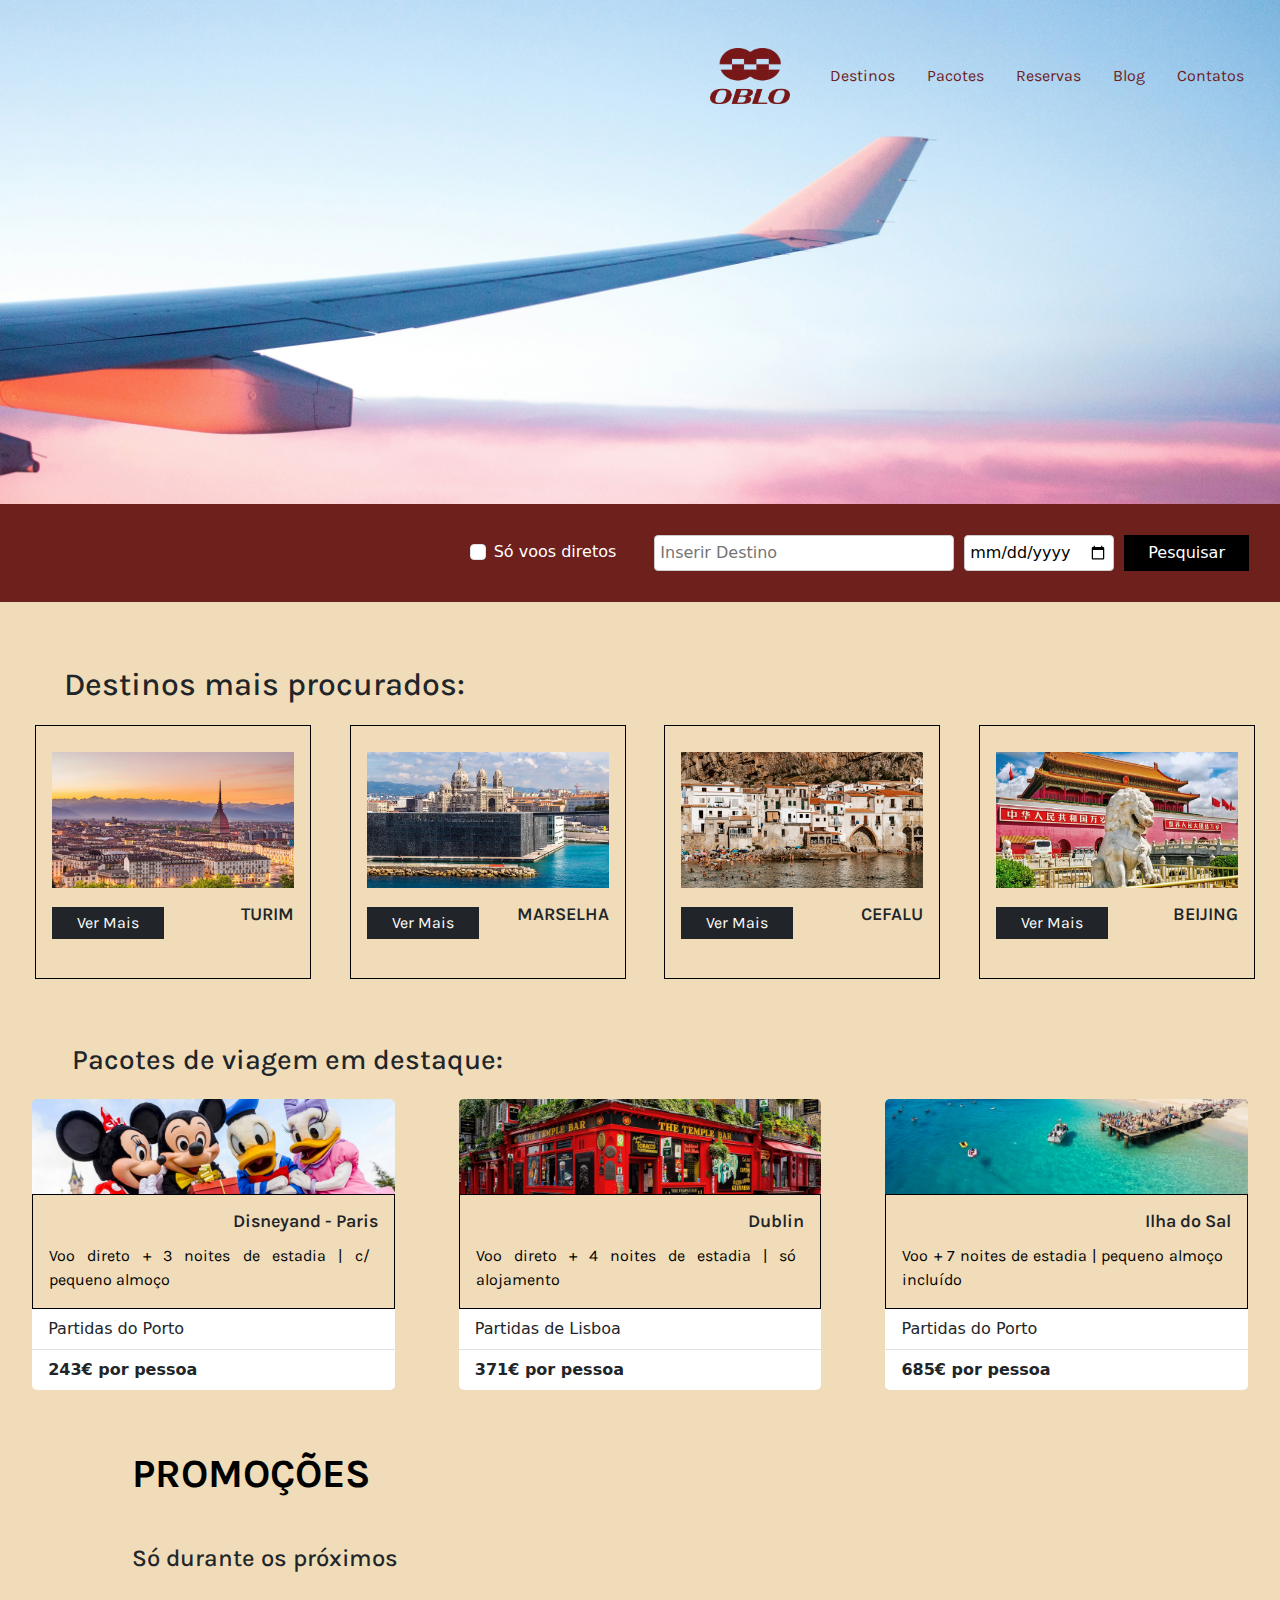
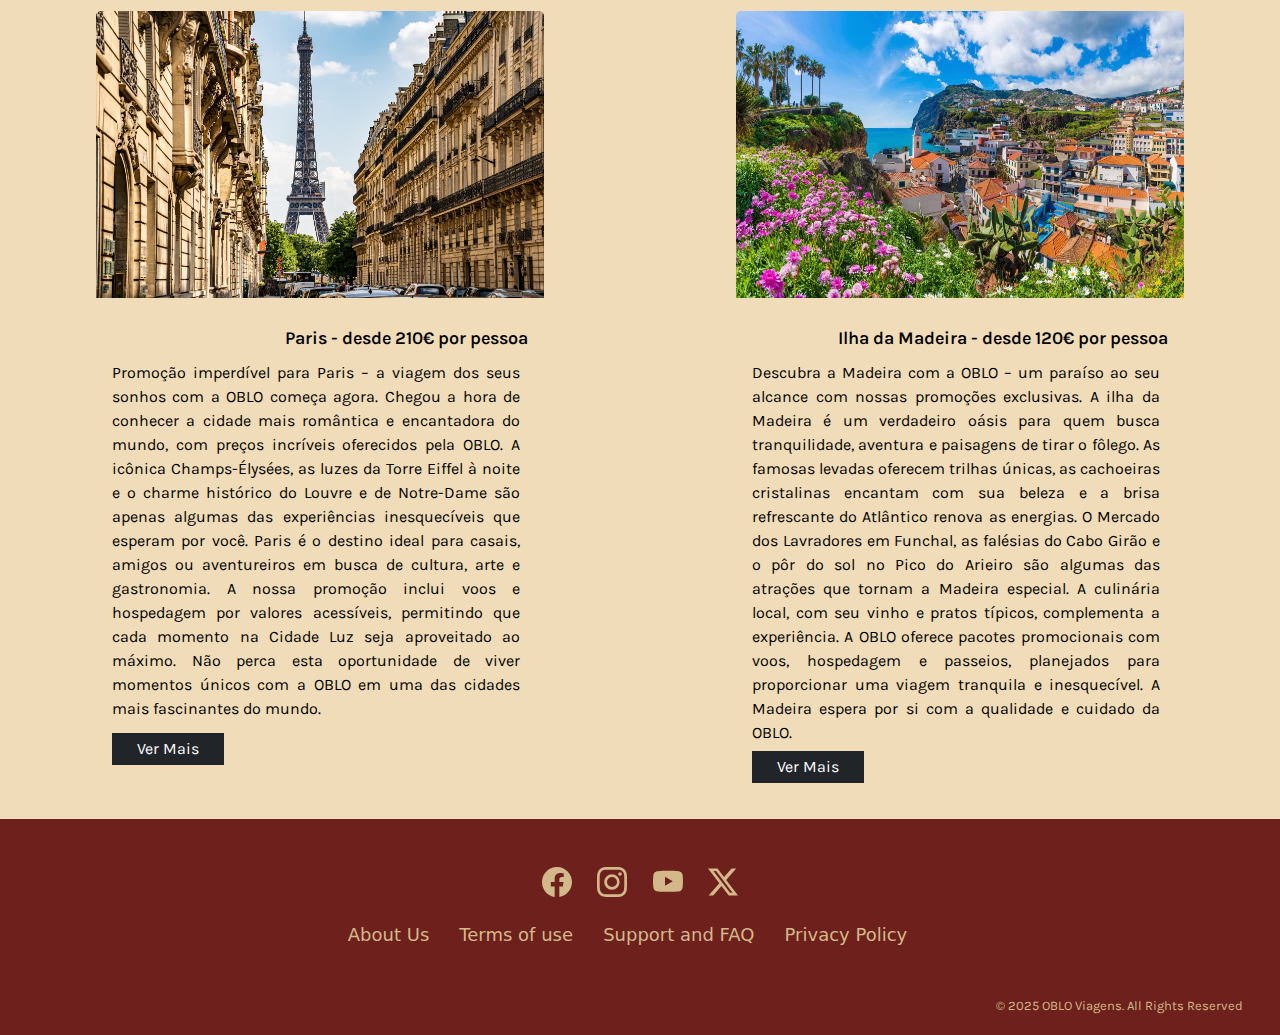
<file: index.html>
<!DOCTYPE html>
<html lang="en">

<head>
  <meta charset="UTF-8">
  <meta name="viewport" content="width=device-width, initial-scale=1.0">

  <!-- Css link -->
  <link rel="stylesheet" href="assets/css/index.css">

  <!-- Bootstrap link -->
  <link href="https://cdn.jsdelivr.net/npm/bootstrap@5.3.3/dist/css/bootstrap.min.css" rel="stylesheet"
    integrity="sha384-QWTKZyjpPEjISv5WaRU9OFeRpok6YctnYmDr5pNlyT2bRjXh0JMhjY6hW+ALEwIH" crossorigin="anonymous">

  <!-- Javascript link -->
  <script src="https://cdn.jsdelivr.net/npm/@popperjs/core@2.11.8/dist/umd/popper.min.js"
    integrity="sha384-I7E8VVD/ismYTF4hNIPjVp/Zjvgyol6VFvRkX/vR+Vc4jQkC+hVqc2pM8ODewa9r"
    crossorigin="anonymous"></script>
  <script src="https://cdn.jsdelivr.net/npm/bootstrap@5.3.3/dist/js/bootstrap.min.js"
    integrity="sha384-0pUGZvbkm6XF6gxjEnlmuGrJXVbNuzT9qBBavbLwCsOGabYfZo0T0to5eqruptLy"
    crossorigin="anonymous"></script>

  <!-- Google fonts -->
  <link rel="preconnect" href="https://fonts.googleapis.com">
  <link rel="preconnect" href="https://fonts.gstatic.com" crossorigin>
  <link href="https://fonts.googleapis.com/css2?family=Karla:ital,wght@0,200..800;1,200..800&display=swap"
    rel="stylesheet">

  <link rel="preconnect" href="https://fonts.googleapis.com">
  <link rel="preconnect" href="https://fonts.gstatic.com" crossorigin>
  <link
    href="https://fonts.googleapis.com/css2?family=Josefin+Slab:ital,wght@0,100..700;1,100..700&family=Jura:wght@300..700&family=Libre+Caslon+Display&family=Oswald:wght@200..700&family=Poppins:ital,wght@0,100;0,200;0,300;0,400;0,500;0,600;0,700;0,800;0,900;1,100;1,200;1,300;1,400;1,500;1,600;1,700;1,800;1,900&family=Roboto:ital,wght@0,100;0,300;0,400;0,500;0,700;0,900;1,100;1,300;1,400;1,500;1,700;1,900&display=swap"
    rel="stylesheet">

  <!-- Título -->
  <title>OBLO Viagens</title>
</head>

<body>
<!-- Navbar -->
<div class="container-fluid" id="navmenu">
  <nav class="navbar navbar-expand-lg">
    <!-- Botão do menu hambúrguer-->
    <button class="navbar-toggler ms-auto" type="button" data-bs-toggle="collapse" data-bs-target="#headerNavbar" aria-controls="headerNavbar" aria-expanded="false" aria-label="Toggle navigation">
      <span class="navbar-toggler-icon"></span>
    </button>

    <!-- Navbar que vai ser colapsada em telas pequenas -->
    <div class="collapse navbar-collapse justify-content-end" id="headerNavbar">
      <ul class="navbar-nav">
        <li class="nav-item">
          <a class="nav-link" href="index.html"><img src="assets/icons/logo_final.png" class="logo" alt="logo"></a>
        </li>
        <li class="nav-item">
          <a class="nav-link" href="2.destinos.html">Destinos</a>
        </li>
        <li class="nav-item">
          <a class="nav-link" href="3.pacotes.html">Pacotes</a>
        </li>
        <li class="nav-item">
          <a class="nav-link" href="4.reservas.html">Reservas</a>
        </li>
        <li class="nav-item">
          <a class="nav-link" href="5.blog.html">Blog</a>
        </li>
        <li class="nav-item">
          <a class="nav-link" href="6.contatos.html">Contatos</a>
        </li>
      </ul>
    </div>
  </nav>
</div>

<!-- Imagem de navegação -->
<div class="header-image">
  <img src="assets/imagens/nova_imagem_4.jpg" alt="Airplane">
</div>


  <!-- Caixa de pesquisa -->
  <div class="container-fluid-search-bar" id="searchbar">
    <form class="row g-2 align-items-center">
      <!-- Checkbox -->
      <div class="col-12 col-md-auto">
        <div class="form-check">
          <input class="form-check-input" type="checkbox" style="margin-right:6px;" id="onlyDirect" value="subscribe"/>
          <label class="form-check-label text-white" for="onlyDirect" style="color:white; margin-right: 30px; " for="subscribe">Só voos diretos</label>
        </div>
      </div>
      <!-- Destino Input -->
      <div class="col col-md">
        <input class="form-search-input" type="search" class="search-input" placeholder="Inserir Destino" />
      </div>
      <!-- Data Input -->
      <div class="col-12 col-md-auto">
        <input class="form-control-date-input" type="date" id="dateInput" />
      </div>
      <!-- Botão -->
      <div class="col-12 col-md-auto">
        <button class="search-button">
          Pesquisar
        </button>
      </div>
    </form>
  </div>

  <h2>Destinos mais procurados:</h2>

  <!-- CARDS FILMS -->
  <!-- COLUNA 1 -->

  <section style="padding: 8px 10px 0 20px; ">
    <div class="row row-cols-2 row-cols-md-4 gx-2 gy-2">
      <!-- Primeiro card -->
      <div class="col">
        <div class="card card-custom h-100">
          <div class="card-body" style= "border:0.2px solid black">
            <img class="card-image mb-3" src="assets/imagens/turim.jpg" alt="Image description" style="width: 100%;">
            <h5 class="card-title">TURIM</h5>
            <div>
              <a href="2.destinos.html">
                <button class="btn btn-dark">Ver Mais</button>
              </a>
            </div>
          </div>
        </div>
      </div>
      <!-- Segundo card -->
      <div class="col">
        <div class="card card-custom h-100">
          <div class="card-body" style= "border:0.2px solid black">
            <img class="card-image mb-3" src="assets/imagens/marselha.jpg" alt="Image description" style="width: 100%;">
            <h5 class="card-title">MARSELHA</h5>
            <div>
              <a href="2.destinos.html">
                <button class="btn btn-dark">Ver Mais</button>
              </a>
            </div>
          </div>
        </div>
      </div>
      <!-- Terceiro card -->
      <div class="col">
        <div class="card card-custom h-100">
          <div class="card-body" style= "border:0.2px solid black">
            <img class="card-image mb-3" src="assets/imagens/cefalu.jpg" alt="Image description" style="width: 100%;">
            <h5 class="card-title">CEFALU</h5>
            <div>
              <a href="2.destinos.html">
                <button class="btn btn-dark">Ver Mais</button>
              </a>
            </div>
          </div>
        </div>
      </div>
      <!-- Quarto card -->
      <div class="col">
        <div class="card card-custom h-100">
          <div class="card-body" style= "border:0.2px solid black">
            <img class="card-image mb-3" src="assets/imagens/beijing.jpg" alt="Image description" style="width: 100%;">
            <h5 class="card-title">BEIJING</h5>
            <div>
              <a href="2.destinos.html">
                <button class="btn btn-dark">Ver Mais</button>
              </a>
            </div>
          </div>
        </div>
      </div>
    </div>
  </section>


<!-- Pacotes de viagem -->
  <div class="container-fluid">
    <div class="col">
      <div class="row">
        <h3>Pacotes de viagem em destaque:</h3>
      </div>
    </div>
    <div class="row">
      <div class="col-md-4">
        <div class="card">
          <img src="assets/imagens/pacote_1.jpg" class="card-img-top" alt="...">
          <div class="card-body" style= "border:0.2px solid black">
            <h5 class="card-title">Disneyand - Paris</h5>
            <p class="card-text">Voo direto + 3 noites de estadia | c/ pequeno almoço</p>
          </div>
          <ul class="list-group list-group-flush">
            <li class="list-group-item">Partidas do Porto</li>
            <li class="list-group-item"><b>243€ por pessoa</b></li>
          </ul>
        </div>
      </div>
      <div class="col-md-4">
        <div class="card">
          <img src="assets/imagens/pacote_2.jpg" class="card-img-top" alt="...">
          <div class="card-body" style= "border:0.2px solid black">
            <h5 class="card-title">Dublin</h5>
            <p class="card-text">Voo direto + 4 noites de estadia | só alojamento</p>
          </div>
          <ul class="list-group list-group-flush">
            <li class="list-group-item">Partidas de Lisboa</li>
            <li class="list-group-item"><b>371€ por pessoa</b></li>
          </ul>
        </div>
      </div>
      <div class="col-md-4">
        <div class="card">
          <img src="assets/imagens/pacote_3.jpg" class="card-img-top" alt="...">
          <div class="card-body" style= "border:0.2px solid black">
            <h5 class="card-title">Ilha do Sal</h5>
            <p class="card-text">Voo + 7 noites de estadia | pequeno almoço incluído</p>
          </div>
          <ul class="list-group list-group-flush">
            <li class="list-group-item">Partidas do Porto</li>
            <li class="list-group-item"><b>685€ por pessoa</b></li>
          </ul>
        </div>
      </div>
    </div>

    <!-- Promoções -->
        <div class="container">
          <div class="row">
            <div class="col-12">
              <div class="d-flex flex-column">
                <h1 id="promocoes" class="text-left mb-2">PROMOÇÕES</h1>
                <h4 class="text-left">
                  Só durante os próximos
                  <span class="countdown" style="font-size: 1.25rem; font-family: 'Karla'; font-weight: 600; color: #6d201c;"></span>
                </h4>
              </div>
            </div>
          </div>
        </div>

        <div class="row justify-content-end">
          <div class="col-12 col-lg-6">
            <div class="card">
              <img src="assets/imagens/promo_1.jpg" alt="Promoção Paris" class="card-img-top img-fluid">
              <div class="card-body">
                <h5 class="card-title-promo">Paris - desde 210€ por pessoa</h5>
                <p class="card-text-promo">Promoção imperdível para Paris – a viagem dos seus sonhos com a OBLO começa
                  agora.
                  Chegou a hora de conhecer a cidade mais romântica e encantadora do mundo, com preços incríveis
                  oferecidos pela OBLO.
                  A icônica Champs-Élysées, as luzes da Torre Eiffel à noite e o charme histórico do Louvre e de
                  Notre-Dame são apenas algumas das experiências
                  inesquecíveis que esperam por você. Paris é o destino ideal para casais, amigos ou aventureiros em
                  busca de cultura, arte e gastronomia.
                  A nossa promoção inclui voos e hospedagem por valores acessíveis, permitindo que cada momento na Cidade
                  Luz seja aproveitado ao máximo.
                  Não perca esta oportunidade de viver momentos únicos com a OBLO em uma das cidades mais fascinantes do
                  mundo.</p>
                <a href="2.destinos.html"> 
                  <button class="btn btn-dark">Ver Mais</button></a>
              </div>
            </div>
          </div>
          <div class="col-12 col-lg-6">
            <div class="card">
              <img src="assets/imagens/promo_2.jpg" alt="" class="card-img-top">
              <div class="card-body">
                <h5 class="card-title-promo">Ilha da Madeira - desde 120€ por pessoa</h5>
                <p class="card-text-promo">Descubra a Madeira com a OBLO – um paraíso ao seu alcance com nossas
                  promoções exclusivas.
                  A ilha da Madeira é um verdadeiro oásis para quem busca tranquilidade, aventura e paisagens de
                  tirar o fôlego.
                  As famosas levadas oferecem trilhas únicas, as cachoeiras cristalinas encantam com sua beleza e a
                  brisa refrescante do Atlântico renova as energias.
                  O Mercado dos Lavradores em Funchal, as falésias do Cabo Girão e o pôr do sol no Pico do Arieiro
                  são algumas das atrações que tornam a Madeira
                  especial. A culinária local, com seu vinho e pratos típicos, complementa a experiência. A OBLO
                  oferece pacotes promocionais com voos, hospedagem
                  e passeios, planejados para proporcionar uma viagem tranquila e inesquecível. A Madeira espera por
                  si com a qualidade e cuidado da OBLO.</p>
                <button class="btn btn-dark">Ver Mais</button>
              </div>
            </div>
          </div>
        </div>
      </div>
    </div>
  </div>


    <!-- JS -->
    <script src="assets/js/index.js"></script>


  <!-- FOOTER -->

  <footer class="container-fluid">
    <br>

    <!-- ICONS FROM BOOTSTRAP -->


    <div class="social-media-icons" style="padding: 24px 0;">

      <!-- FACEBOOK -->
      <svg class="social-icons" xmlns="http://www.w3.org/2000/svg" width="16" height="16" fill="currentColor"
        class="bi bi-facebook" style="margin: 0 10px;width: 30px; height: 30px;" viewBox="0 0 16 16">
        <path
          d="M16 8.049c0-4.446-3.582-8.05-8-8.05C3.58 0-.002 3.603-.002 8.05c0 4.017 2.926 7.347 6.75 7.951v-5.625h-2.03V8.05H6.75V6.275c0-2.017 1.195-3.131 3.022-3.131.876 0 1.791.157 1.791.157v1.98h-1.009c-.993 0-1.303.621-1.303 1.258v1.51h2.218l-.354 2.326H9.25V16c3.824-.604 6.75-3.934 6.75-7.951" />
      </svg>

      <!-- INSTAGRAM -->
      <svg class="social-icons" xmlns="http://www.w3.org/2000/svg" width="16" height="16" fill="currentColor"
        class="bi bi-instagram" style="margin: 0 10px;width: 30px; height: 30px;" viewBox="0 0 16 16">
        <path
          d="M8 0C5.829 0 5.556.01 4.703.048 3.85.088 3.269.222 2.76.42a3.9 3.9 0 0 0-1.417.923A3.9 3.9 0 0 0 .42 2.76C.222 3.268.087 3.85.048 4.7.01 5.555 0 5.827 0 8.001c0 2.172.01 2.444.048 3.297.04.852.174 1.433.372 1.942.205.526.478.972.923 1.417.444.445.89.719 1.416.923.51.198 1.09.333 1.942.372C5.555 15.99 5.827 16 8 16s2.444-.01 3.298-.048c.851-.04 1.434-.174 1.943-.372a3.9 3.9 0 0 0 1.416-.923c.445-.445.718-.891.923-1.417.197-.509.332-1.09.372-1.942C15.99 10.445 16 10.173 16 8s-.01-2.445-.048-3.299c-.04-.851-.175-1.433-.372-1.941a3.9 3.9 0 0 0-.923-1.417A3.9 3.9 0 0 0 13.24.42c-.51-.198-1.092-.333-1.943-.372C10.443.01 10.172 0 7.998 0zm-.717 1.442h.718c2.136 0 2.389.007 3.232.046.78.035 1.204.166 1.486.275.373.145.64.319.92.599s.453.546.598.92c.11.281.24.705.275 1.485.039.843.047 1.096.047 3.231s-.008 2.389-.047 3.232c-.035.78-.166 1.203-.275 1.485a2.5 2.5 0 0 1-.599.919c-.28.28-.546.453-.92.598-.28.11-.704.24-1.485.276-.843.038-1.096.047-3.232.047s-2.39-.009-3.233-.047c-.78-.036-1.203-.166-1.485-.276a2.5 2.5 0 0 1-.92-.598 2.5 2.5 0 0 1-.6-.92c-.109-.281-.24-.705-.275-1.485-.038-.843-.046-1.096-.046-3.233s.008-2.388.046-3.231c.036-.78.166-1.204.276-1.486.145-.373.319-.64.599-.92s.546-.453.92-.598c.282-.11.705-.24 1.485-.276.738-.034 1.024-.044 2.515-.045zm4.988 1.328a.96.96 0 1 0 0 1.92.96.96 0 0 0 0-1.92m-4.27 1.122a4.109 4.109 0 1 0 0 8.217 4.109 4.109 0 0 0 0-8.217m0 1.441a2.667 2.667 0 1 1 0 5.334 2.667 2.667 0 0 1 0-5.334" />
      </svg>

      <!-- YOUTUBE -->
      <svg class="social-icons" xmlns="http://www.w3.org/2000/svg" width="16" height="16" fill="currentColor"
        class="bi bi-youtube" style="margin: 0 10px;width: 30px; height: 30px;" viewBox="0 0 16 16">
        <path
          d="M8.051 1.999h.089c.822.003 4.987.033 6.11.335a2.01 2.01 0 0 1 1.415 1.42c.101.38.172.883.22 1.402l.01.104.022.26.008.104c.065.914.073 1.77.074 1.957v.075c-.001.194-.01 1.108-.082 2.06l-.008.105-.009.104c-.05.572-.124 1.14-.235 1.558a2.01 2.01 0 0 1-1.415 1.42c-1.16.312-5.569.334-6.18.335h-.142c-.309 0-1.587-.006-2.927-.052l-.17-.006-.087-.004-.171-.007-.171-.007c-1.11-.049-2.167-.128-2.654-.26a2.01 2.01 0 0 1-1.415-1.419c-.111-.417-.185-.986-.235-1.558L.09 9.82l-.008-.104A31 31 0 0 1 0 7.68v-.123c.002-.215.01-.958.064-1.778l.007-.103.003-.052.008-.104.022-.26.01-.104c.048-.519.119-1.023.22-1.402a2.01 2.01 0 0 1 1.415-1.42c.487-.13 1.544-.21 2.654-.26l.17-.007.172-.006.086-.003.171-.007A100 100 0 0 1 7.858 2zM6.4 5.209v4.818l4.157-2.408z" />
      </svg>

      <!-- X-TWITTER -->
      <svg class="social-icons" xmlns="http://www.w3.org/2000/svg" width="16" height="16" fill="currentColor"
        class="bi bi-twitter-x" style="margin: 0 10px;width: 30px; height: 30px;" viewBox="0 0 16 16">
        <path
          d="M12.6.75h2.454l-5.36 6.142L16 15.25h-4.937l-3.867-5.07-4.425 5.07H.316l5.733-6.57L0 .75h5.063l3.495 4.633L12.601.75Zm-.86 13.028h1.36L4.323 2.145H2.865z" />
      </svg>

    </div>


    <!-- FOOTER LINKS -->
    <div class="all-links">
      <a href="https://www.">About Us</a>
      <a href="https://www.">Terms of use</a>
      <a href="https://www.">Support and FAQ</a>
      <a href="https://www.">Privacy Policy</a>
    </div>
    <br>
    <br>

    <!-- FOOTER PARAGRAPH -->
    <p> © 2025 OBLO Viagens. All Rights Reserved</p>
    <br>

  </footer>
</body>

</html>
</file>
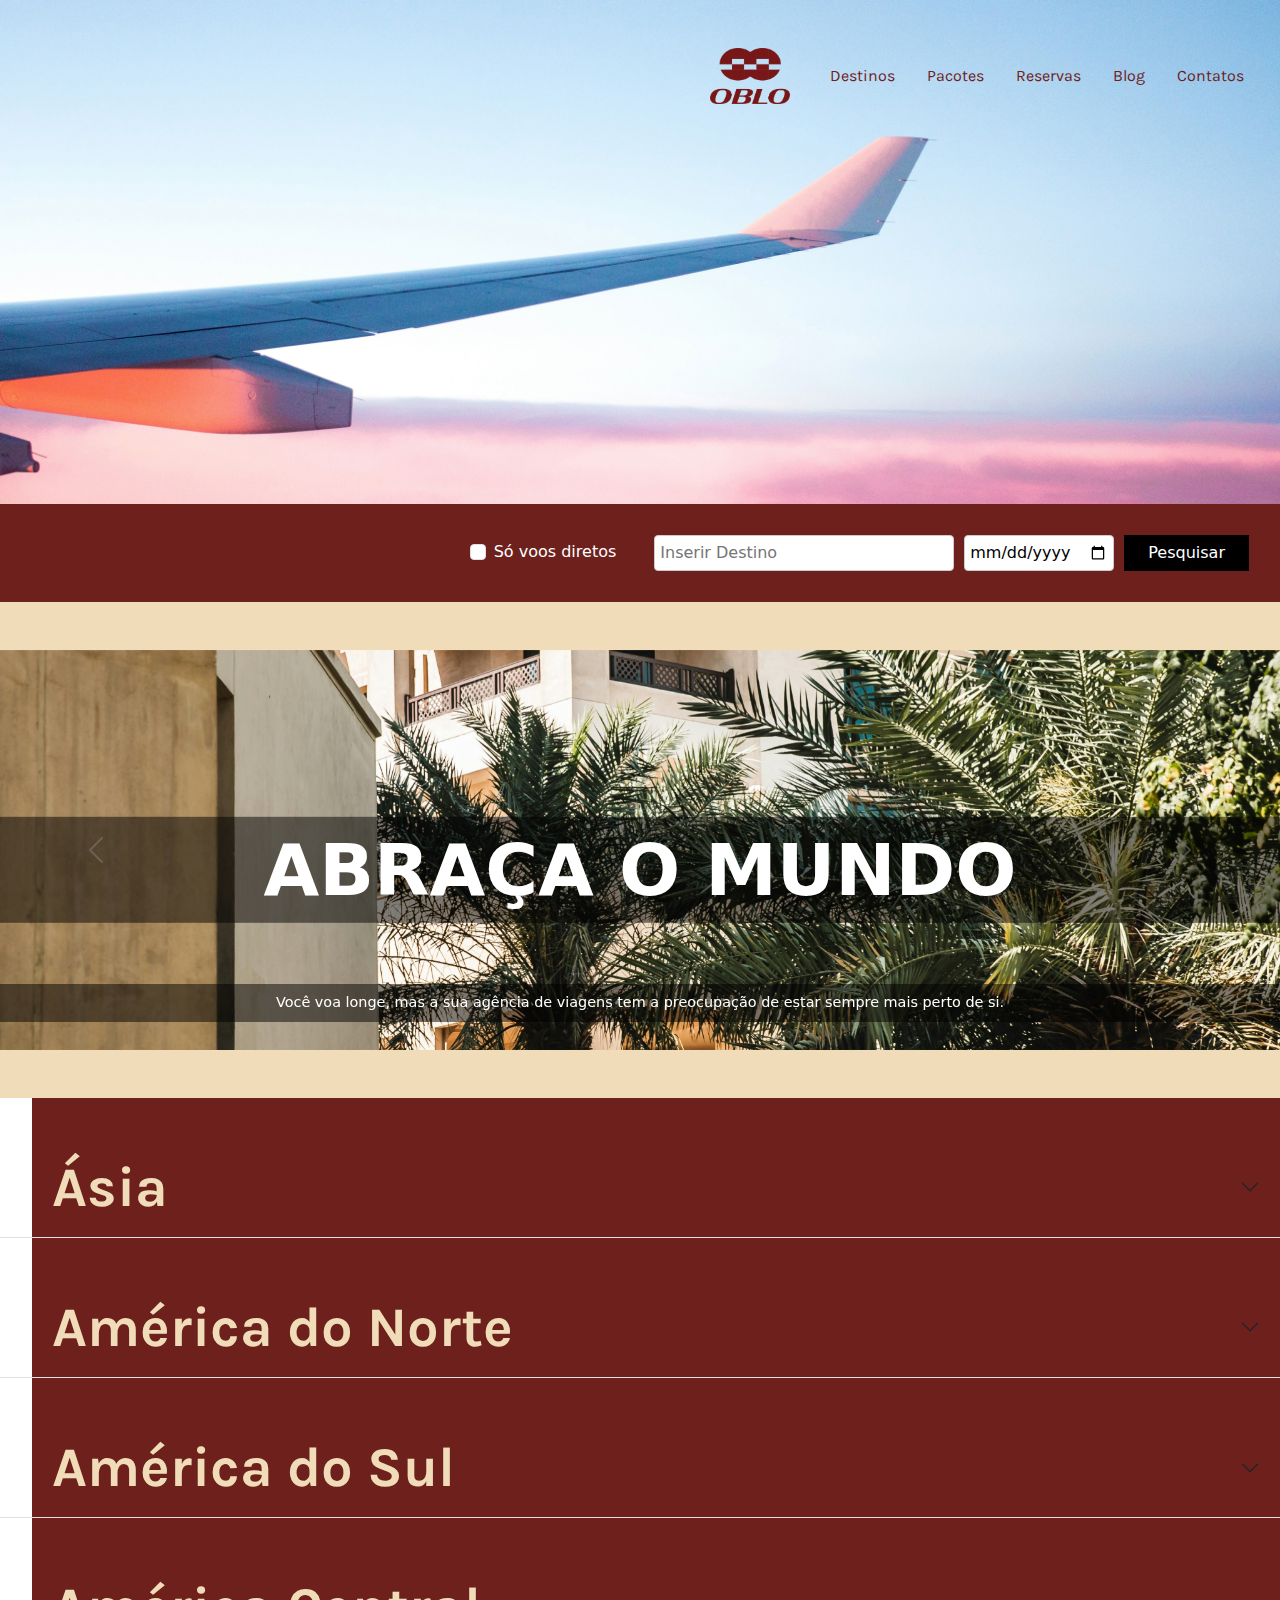
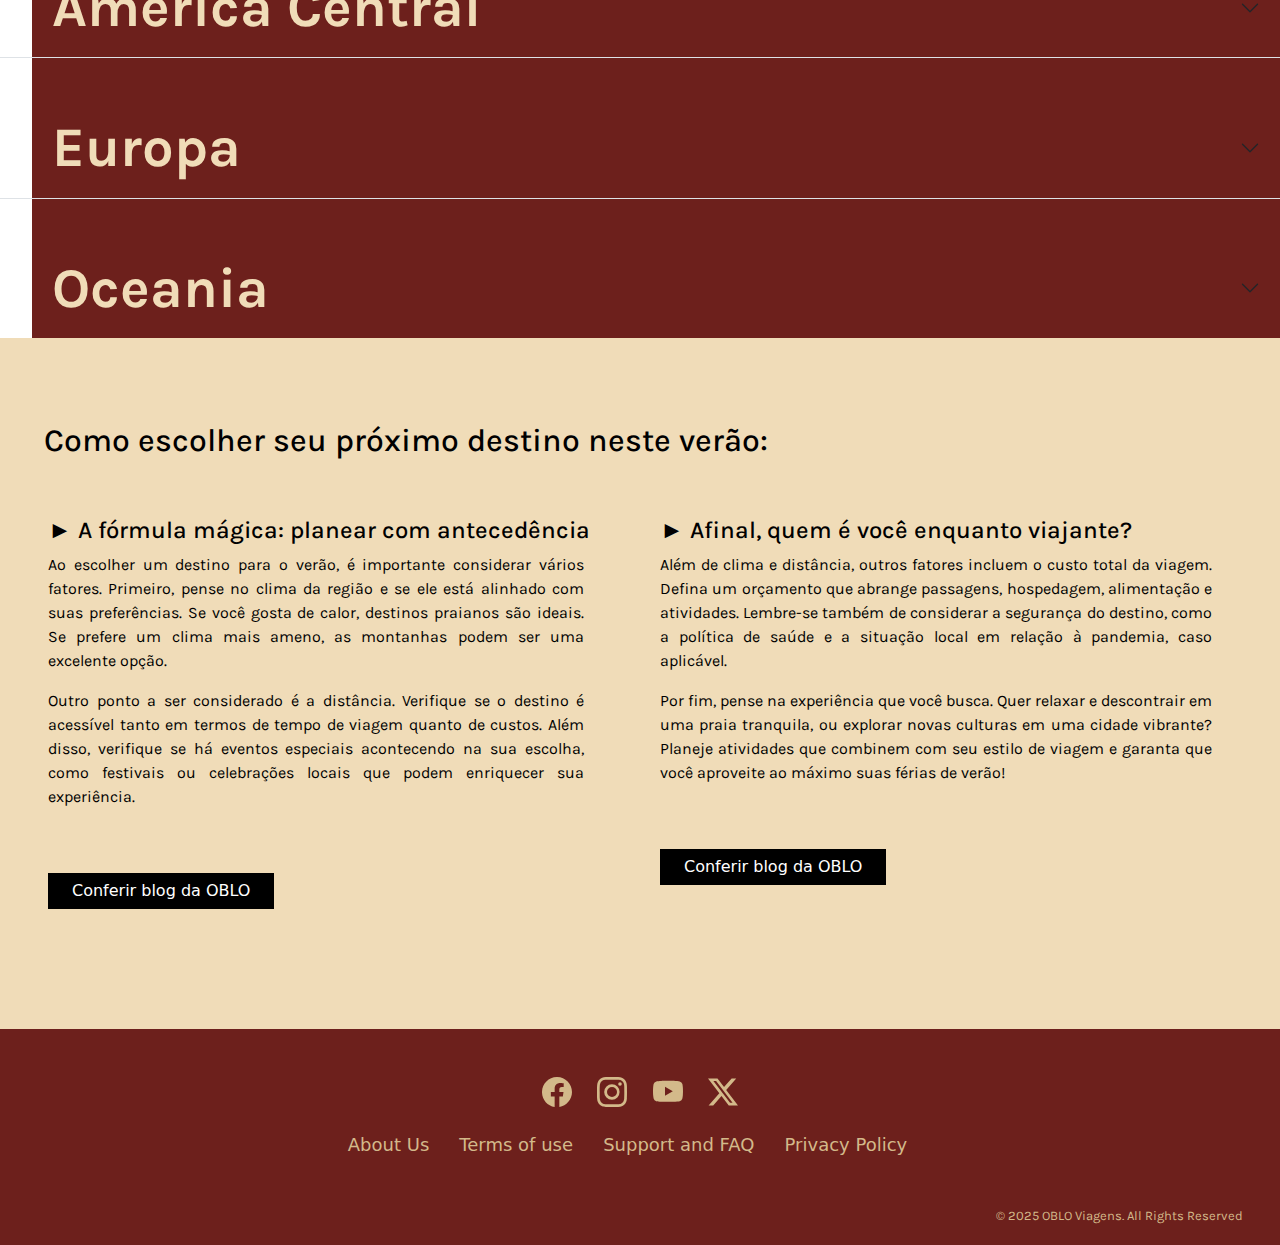
<file: 2.destinos.html>
<!DOCTYPE html>
<html lang="en">

<head>
  <meta charset="UTF-8">
  <meta name="viewport" content="width=device-width, initial-scale=1.0">
  <!-- Css link -->
  <link rel="stylesheet" href="assets/css/destinos.css">

  <!-- Bootstrap link -->
  <link href="https://cdn.jsdelivr.net/npm/bootstrap@5.3.3/dist/css/bootstrap.min.css" rel="stylesheet"
    integrity="sha384-QWTKZyjpPEjISv5WaRU9OFeRpok6YctnYmDr5pNlyT2bRjXh0JMhjY6hW+ALEwIH" crossorigin="anonymous">

  <!-- Javascript link -->
  <script src="https://cdn.jsdelivr.net/npm/@popperjs/core@2.11.8/dist/umd/popper.min.js"
    integrity="sha384-I7E8VVD/ismYTF4hNIPjVp/Zjvgyol6VFvRkX/vR+Vc4jQkC+hVqc2pM8ODewa9r"
    crossorigin="anonymous"></script>
  <script src="https://cdn.jsdelivr.net/npm/bootstrap@5.3.3/dist/js/bootstrap.min.js"
    integrity="sha384-0pUGZvbkm6XF6gxjEnlmuGrJXVbNuzT9qBBavbLwCsOGabYfZo0T0to5eqruptLy"
    crossorigin="anonymous"></script>

  <!-- Google fonts -->
  <link rel="preconnect" href="https://fonts.googleapis.com">
  <link rel="preconnect" href="https://fonts.gstatic.com" crossorigin>
  <link href="https://fonts.googleapis.com/css2?family=Karla:ital,wght@0,200..800;1,200..800&display=swap"
    rel="stylesheet">

  <link rel="preconnect" href="https://fonts.googleapis.com">
  <link rel="preconnect" href="https://fonts.gstatic.com" crossorigin>
  <link
    href="https://fonts.googleapis.com/css2?family=Josefin+Slab:ital,wght@0,100..700;1,100..700&family=Jura:wght@300..700&family=Libre+Caslon+Display&family=Oswald:wght@200..700&family=Poppins:ital,wght@0,100;0,200;0,300;0,400;0,500;0,600;0,700;0,800;0,900;1,100;1,200;1,300;1,400;1,500;1,600;1,700;1,800;1,900&family=Roboto:ital,wght@0,100;0,300;0,400;0,500;0,700;0,900;1,100;1,300;1,400;1,500;1,700;1,900&display=swap"
    rel="stylesheet">


  <title>OBLO Viagens</title>
</head>

<body>
<!-- Navbar -->
<div class="container-fluid" id="navmenu">
  <nav class="navbar navbar-expand-lg">
    <!-- Botão do menu hambúrguer-->
    <button class="navbar-toggler ms-auto" type="button" data-bs-toggle="collapse" data-bs-target="#headerNavbar" aria-controls="headerNavbar" aria-expanded="false" aria-label="Toggle navigation">
      <span class="navbar-toggler-icon"></span>
    </button>

    <!-- Navbar que vai ser colapsada em telas pequenas -->
    <div class="collapse navbar-collapse justify-content-end" id="headerNavbar">
      <ul class="navbar-nav">
        <li class="nav-item">
          <a class="nav-link" href="index.html"><img src="assets/icons/logo_final.png" class="logo" alt="logo"></a>
        </li>
        <li class="nav-item">
          <a class="nav-link" href="2.destinos.html">Destinos</a>
        </li>
        <li class="nav-item">
          <a class="nav-link" href="3.pacotes.html">Pacotes</a>
        </li>
        <li class="nav-item">
          <a class="nav-link" href="4.reservas.html">Reservas</a>
        </li>
        <li class="nav-item">
          <a class="nav-link" href="5.blog.html">Blog</a>
        </li>
        <li class="nav-item">
          <a class="nav-link" href="6.contatos.html">Contatos</a>
        </li>
      </ul>
    </div>
  </nav>
</div>

  <div class="header-image">
    <img src="assets/imagens/nova_imagem_4.jpg" alt="Airplane">
  </div>

  <!-- Caixa de pesquisa -->
  <div class="container-fluid-search-bar" id="searchbar">
    <form class="row g-2 align-items-center">
      <!-- Checkbox -->
      <div class="col-12 col-md-auto">
        <div class="form-check">
          <input class="form-check-input" type="checkbox" style="margin-right:6px;" id="onlyDirect" value="subscribe"/>
          <label class="form-check-label text-white" for="onlyDirect" style="color:white; margin-right: 30px; " for="subscribe">Só voos diretos</label>
        </div>
      </div>
      <!-- Destino Input -->
      <div class="col col-md">
        <input class="form-search-input" type="search" class="search-input" placeholder="Inserir Destino" />
      </div>
      <!-- Data Input -->
      <div class="col-12 col-md-auto">
        <input class="form-control-date-input" type="date" id="dateInput" />
      </div>
      <!-- Botão -->
      <div class="col-12 col-md-auto">
        <button class="search-button">
          Pesquisar
        </button>
      </div>
    </form>
  </div>
  <br>
  <br>

  <!-- Carousel Destinos -->
  <div class="carousel-container">
    <h3 class="carousel-title">ABRAÇA O MUNDO</h3>
    <h4 class="carousel-subtitle">Você voa longe, mas a sua agência de viagens tem a preocupação de estar sempre mais perto de si.</h3>
    <div id="carouselExample" class="carousel slide" data-bs-ride="carousel" data-bs-interval="3500">
      <div class="carousel-inner">
        <div class="carousel-item active">
          <img src="assets/imagens/asia.jpg" class="d-block w-100" style="height: 400px; object-fit: cover;">
        </div>
        <div class="carousel-item">
          <img src="assets/imagens/cefalu.jpg" class="d-block w-100" style="height: 400px; object-fit: cover;">
        </div>
        <div class="carousel-item">
          <img src="assets/imagens/turim.jpg" class="d-block w-100" style="height: 400px; object-fit: cover;">
        </div>
      </div>
      <button class="carousel-control-prev" type="button" data-bs-target="#carouselExample" data-bs-slide="prev">
        <span class="carousel-control-prev-icon" aria-hidden="true"></span>
        <span class="visually-hidden">Previous</span>
      </button>
      <button class="carousel-control-next" type="button" data-bs-target="#carouselExample" data-bs-slide="next">
        <span class="carousel-control-next-icon" aria-hidden="true"></span>
        <span class="visually-hidden">Next</span>
      </button>
    </div>
  </div>
  <br>
  <br>




<!-- Accordion Destinos -->
<div class="accordion accordion-flush" id="accordionFlushExample">
  <!-- Ásia -->
  <div class="accordion-item">
    <h2 class="accordion-header">
      <button class="accordion-button collapsed" type="button" data-bs-toggle="collapse" data-bs-target="#flush-collapseAsia" aria-expanded="false" aria-controls="flush-collapseAsia">
      Ásia
      </button>
    </h2>
    <div id="flush-collapseAsia" class="accordion-collapse collapse" data-bs-parent="#accordionFlushExample">
      <div class="accordion-body">
        <br>
        <h4 style="color: #F0DCB8;">Top 15 destinos mais procurados na OBLO > Ásia</h4>
        <br>
        <ol>
          <li><a href="#">Beijing</a></li>
          <li><a href="#">Tóquio</a></li>
          <li><a href="#">Seul</a></li>
          <li><a href="#">Xangai</a></li>
          <li><a href="#">Dubai</a></li>
          <li><a href="#">Hong Kong</a></li>
          <li><a href="#">Kuala Lumpur</a></li>
          <li><a href="#">Nova Délhi</a></li>
          <li><a href="#">Singapura</a></li>
          <li><a href="#">Hanoi</a></li>
          <li><a href="#">Phuket</a></li>
          <li><a href="#">Kathmandu</a></li>
          <li><a href="#">Yangon</a></li>
          <li><a href="#">Bali</a></li>
          <li><a href="#">Doha</a></li>
      </ol>   
      <br>   
      </div>
    </div>
  </div>

  <!-- América do Norte -->
  <div class="accordion-item">
    <h2 class="accordion-header">
      <button class="accordion-button collapsed" type="button" data-bs-toggle="collapse" data-bs-target="#flush-collapseNorthAmerica" aria-expanded="false" aria-controls="flush-collapseNorthAmerica">
      América do Norte
      </button>
    </h2>
    <div id="flush-collapseNorthAmerica" class="accordion-collapse collapse" data-bs-parent="#accordionFlushExample">
      <div class="accordion-body">
        <br>
        <h4 style="color: #F0DCB8;">Top 15 destinos mais procurados na OBLO > América do Norte</h4>
        <br>
        <ol>
          <li><a href="#">Nova York</a></li>
          <li><a href="#">Toronto</a></li>
          <li><a href="#">Los Angeles</a></li>
          <li><a href="#">Miami</a></li>
          <li><a href="#">Cidade do México</a></li>
          <li><a href="#">Las Vegas</a></li>
          <li><a href="#">Chicago</a></li>
          <li><a href="#">San Francisco</a></li>
          <li><a href="#">Boston</a></li>
          <li><a href="#">Houston</a></li>
          <li><a href="#">Vancouver</a></li>
          <li><a href="#">Orlando</a></li>
          <li><a href="#">Washington, D.C.</a></li>
          <li><a href="#">Cancún</a></li>
          <li><a href="#">Montreal</a></li>
      </ol>     
      <br> 
      </div>
    </div>
  </div>

  <!-- América do Sul -->
  <div class="accordion-item">
    <h2 class="accordion-header">
      <button class="accordion-button collapsed" type="button" data-bs-toggle="collapse" data-bs-target="#flush-collapseSouthAmerica" aria-expanded="false" aria-controls="flush-collapseSouthAmerica">
      América do Sul
      </button>
    </h2>
    <div id="flush-collapseSouthAmerica" class="accordion-collapse collapse" data-bs-parent="#accordionFlushExample">
      <div class="accordion-body">
        <br>
        <h4 style="color: #F0DCB8;">Top 15 destinos mais procurados na OBLO > América do Sul</h4>
        <br>
        <ol>
          <li><a href="#">Rio de Janeiro</a></li>
          <li><a href="#">Buenos Aires</a></li>
          <li><a href="#">Santiago</a></li>
          <li><a href="#">Lima</a></li>
          <li><a href="#">Bogotá</a></li>
          <li><a href="#">Montevidéu</a></li>
          <li><a href="#">Quito</a></li>
          <li><a href="#">Caracas</a></li>
          <li><a href="#">La Paz</a></li>
          <li><a href="#">Salvador</a></li>
          <li><a href="#">Fortaleza</a></li>
          <li><a href="#">Recife</a></li>
          <li><a href="#">Medellín</a></li>
          <li><a href="#">Asunción</a></li>
          <li><a href="#">Córdoba</a></li>
      </ol>    
      <br>  
      </div>
    </div>
  </div>

  <!-- América Central -->
  <div class="accordion-item">
    <h2 class="accordion-header">
      <button class="accordion-button collapsed" type="button" data-bs-toggle="collapse" data-bs-target="#flush-collapseCentralAmerica" aria-expanded="false" aria-controls="flush-collapseCentralAmerica">
      América Central
      </button>
    </h2>
    <div id="flush-collapseCentralAmerica" class="accordion-collapse collapse" data-bs-parent="#accordionFlushExample">
      <div class="accordion-body">
        <br>
        <h4 style="color: #F0DCB8;">Top 15 destinos mais procurados na OBLO > América Central</h4>
        <br>
        <ol>
          <li><a href="#">Cidade do Panamá</a></li>
          <li><a href="#">San José</a></li>
          <li><a href="#">Manágua</a></li>
          <li><a href="#">Tegucigalpa</a></li>
          <li><a href="#">Guatemala City</a></li>
          <li><a href="#">Belize City</a></li>
          <li><a href="#">San Salvador</a></li>
          <li><a href="#">Roatán</a></li>
          <li><a href="#">Antigua Guatemala</a></li>
          <li><a href="#">Granada</a></li>
          <li><a href="#">Puerto Viejo</a></li>
          <li><a href="#">Bocas del Toro</a></li>
          <li><a href="#">Cartagena</a></li>
          <li><a href="#">Nassau</a></li>
          <li><a href="#">Kingston</a></li>
      </ol>     
      <br> 
      </div>
    </div>
  </div>

  <!-- Europa -->
  <div class="accordion-item">
    <h2 class="accordion-header">
      <button class="accordion-button collapsed" type="button" data-bs-toggle="collapse" data-bs-target="#flush-collapseEurope" aria-expanded="false" aria-controls="flush-collapseEurope">
      Europa
      </button>
    </h2>
    <div id="flush-collapseEurope" class="accordion-collapse collapse" data-bs-parent="#accordionFlushExample">
      <div class="accordion-body">
        <br>
        <h4 style="color: #F0DCB8;">Top 15 destinos mais procurados na OBLO > Europa</h4>
        <br>
        <ol>
          <li><a href="#">Turim</a></li>
          <li><a href="#">Marselha</a></li>
          <li><a href="#">Cefalú</a></li>
          <li><a href="#">Berlim</a></li>
          <li><a href="#">Madri</a></li>
          <li><a href="#">Viena</a></li>
          <li><a href="#">Praga</a></li>
          <li><a href="#">Amsterdã</a></li>
          <li><a href="#">Bruxelas</a></li>
          <li><a href="#">Atenas</a></li>
          <li><a href="#">Budapeste</a></li>
          <li><a href="#">Varsóvia</a></li>
          <li><a href="#">Dublin</a></li>
          <li><a href="#">Lisboa</a></li>
          <li><a href="#">Estocolmo</a></li>
      </ol>      
      <br>
      </div>
    </div>
  </div>

  <!-- Oceania -->
  <div class="accordion-item">
    <h2 class="accordion-header">
      <button class="accordion-button collapsed" type="button" data-bs-toggle="collapse" data-bs-target="#flush-collapseOceania" aria-expanded="false" aria-controls="flush-collapseOceania">
      Oceania
      </button>
    </h2>
    <div id="flush-collapseOceania" class="accordion-collapse collapse" data-bs-parent="#accordionFlushExample">
      <div class="accordion-body">
        <br>
        <h4 style="color: #F0DCB8;">Top 15 destinos mais procurados na OBLO > Oceania</h4>
        <br>
        <ol>
          <li><a href="#">Sydney</a></li>
          <li><a href="#">Melbourne</a></li>
          <li><a href="#">Auckland</a></li>
          <li><a href="#">Brisbane</a></li>
          <li><a href="#">Wellington</a></li>
          <li><a href="#">Perth</a></li>
          <li><a href="#">Adelaide</a></li>
          <li><a href="#">Gold Coast</a></li>
          <li><a href="#">Christchurch</a></li>
          <li><a href="#">Hobart</a></li>
          <li><a href="#">Darwin</a></li>
          <li><a href="#">Cairns</a></li>
          <li><a href="#">Rotorua</a></li>
          <li><a href="#">Queenstown</a></li>
          <li><a href="#">Canberra</a></li>
      </ol>   
      <br>   
      </div>
    </div>
  </div>
</div>
<br>




<!-- Texto: "Como escolher seu próximo destino neste verão" -->

<div class="container-fluid">
  <h2 class="text-left" style="font-family: 'karla', sans-serif; color: black; margin-top: 20px;">Como escolher seu próximo destino neste verão:</h2>
  <br>
  <br>
  <div class="row">

    <!-- Coluna da Esquerda -->
    <div class="col-md-6 px-4 px-md-5" style="padding-left: 60px; padding-right: 20px;"> 
      <h4 class="text-left" style="font-family: 'karla', sans-serif; color: black;">► A fórmula mágica: planear com antecedência</h4>
      <p>Ao escolher um destino para o verão, é importante considerar vários fatores. Primeiro, pense no clima da região e se ele está alinhado com suas preferências. Se você gosta de calor, destinos praianos são ideais. Se prefere um clima mais ameno, as montanhas podem ser uma excelente opção.</p>
      <p>Outro ponto a ser considerado é a distância. Verifique se o destino é acessível tanto em termos de tempo de viagem quanto de custos. Além disso, verifique se há eventos especiais acontecendo na sua escolha, como festivais ou celebrações locais que podem enriquecer sua experiência.</p>
      <br>
      <br>

      <!-- Botão redirecionando para a página 5.blog.html -->
      <a href="5.blog.html"><button class="search-button">Conferir blog da OBLO</button></a>
    </div>
    

    <!-- Coluna da Direita -->
    <div class="col-md-6 mt-5 mt-md-0 mx-auto" style="padding-left: 20px; padding-right: 60px;">
      <!-- col-md-5 ensures two columns are side by side on medium (md) screens and larger, and stack on smaller screens. -->
      <!-- mt-6 → Adds margin-top on small screens. -->
      <!-- mt-md-0 → Removes the margin from md (medium) screens and larger, keeping everything aligned. -->

      <h4 class="text-left" style="font-family: 'karla', sans-serif; color: black;">► Afinal, quem é você enquanto viajante?</h4>
      <p>Além de clima e distância, outros fatores incluem o custo total da viagem. Defina um orçamento que abrange passagens, hospedagem, alimentação e atividades. Lembre-se também de considerar a segurança do destino, como a política de saúde e a situação local em relação à pandemia, caso aplicável.</p>
      <p>Por fim, pense na experiência que você busca. Quer relaxar e descontrair em uma praia tranquila, ou explorar novas culturas em uma cidade vibrante? Planeje atividades que combinem com seu estilo de viagem e garanta que você aproveite ao máximo suas férias de verão!</p>
      <br>
      <br>

      <!-- Botão redirecionando para a página 5.blog.html -->
      <a href="5.blog.html"><button class="search-button">Conferir blog da OBLO</button></a>
    </div>
  </div>
</div>



<br>
<br>
<br>
<br>
<br>



    <!-- BOOTSTRAP SCRIPT -->
    <script src="https://cdn.jsdelivr.net/npm/bootstrap@5.3.3/dist/js/bootstrap.bundle.min.js" integrity="sha384-YvpcrYf0tY3lHB60NNkmXc5s9fDVZLESaAA55NDzOxhy9GkcIdslK1eN7N6jIeHz" crossorigin="anonymous"></script>



        <!-- FOOTER -->

        <footer class = "container-fluid">
          <br>

          <!-- ICONS FROM BOOTSTRAP -->


          <div class="social-media-icons" style="padding: 24px 0;">

            <!-- FACEBOOK -->
            <svg class="social-icons" xmlns="http://www.w3.org/2000/svg" width="16" height="16" fill="currentColor"
              class="bi bi-facebook" style="margin: 0 10px;width: 30px; height: 30px;" viewBox="0 0 16 16">
              <path
                d="M16 8.049c0-4.446-3.582-8.05-8-8.05C3.58 0-.002 3.603-.002 8.05c0 4.017 2.926 7.347 6.75 7.951v-5.625h-2.03V8.05H6.75V6.275c0-2.017 1.195-3.131 3.022-3.131.876 0 1.791.157 1.791.157v1.98h-1.009c-.993 0-1.303.621-1.303 1.258v1.51h2.218l-.354 2.326H9.25V16c3.824-.604 6.75-3.934 6.75-7.951" />
            </svg>

            <!-- INSTAGRAM -->
            <svg class="social-icons" xmlns="http://www.w3.org/2000/svg" width="16" height="16" fill="currentColor"
              class="bi bi-instagram" style="margin: 0 10px;width: 30px; height: 30px;" viewBox="0 0 16 16">
              <path
                d="M8 0C5.829 0 5.556.01 4.703.048 3.85.088 3.269.222 2.76.42a3.9 3.9 0 0 0-1.417.923A3.9 3.9 0 0 0 .42 2.76C.222 3.268.087 3.85.048 4.7.01 5.555 0 5.827 0 8.001c0 2.172.01 2.444.048 3.297.04.852.174 1.433.372 1.942.205.526.478.972.923 1.417.444.445.89.719 1.416.923.51.198 1.09.333 1.942.372C5.555 15.99 5.827 16 8 16s2.444-.01 3.298-.048c.851-.04 1.434-.174 1.943-.372a3.9 3.9 0 0 0 1.416-.923c.445-.445.718-.891.923-1.417.197-.509.332-1.09.372-1.942C15.99 10.445 16 10.173 16 8s-.01-2.445-.048-3.299c-.04-.851-.175-1.433-.372-1.941a3.9 3.9 0 0 0-.923-1.417A3.9 3.9 0 0 0 13.24.42c-.51-.198-1.092-.333-1.943-.372C10.443.01 10.172 0 7.998 0zm-.717 1.442h.718c2.136 0 2.389.007 3.232.046.78.035 1.204.166 1.486.275.373.145.64.319.92.599s.453.546.598.92c.11.281.24.705.275 1.485.039.843.047 1.096.047 3.231s-.008 2.389-.047 3.232c-.035.78-.166 1.203-.275 1.485a2.5 2.5 0 0 1-.599.919c-.28.28-.546.453-.92.598-.28.11-.704.24-1.485.276-.843.038-1.096.047-3.232.047s-2.39-.009-3.233-.047c-.78-.036-1.203-.166-1.485-.276a2.5 2.5 0 0 1-.92-.598 2.5 2.5 0 0 1-.6-.92c-.109-.281-.24-.705-.275-1.485-.038-.843-.046-1.096-.046-3.233s.008-2.388.046-3.231c.036-.78.166-1.204.276-1.486.145-.373.319-.64.599-.92s.546-.453.92-.598c.282-.11.705-.24 1.485-.276.738-.034 1.024-.044 2.515-.045zm4.988 1.328a.96.96 0 1 0 0 1.92.96.96 0 0 0 0-1.92m-4.27 1.122a4.109 4.109 0 1 0 0 8.217 4.109 4.109 0 0 0 0-8.217m0 1.441a2.667 2.667 0 1 1 0 5.334 2.667 2.667 0 0 1 0-5.334" />
            </svg>

            <!-- YOUTUBE -->
            <svg class="social-icons" xmlns="http://www.w3.org/2000/svg" width="16" height="16" fill="currentColor"
              class="bi bi-youtube" style="margin: 0 10px;width: 30px; height: 30px;" viewBox="0 0 16 16">
              <path
                d="M8.051 1.999h.089c.822.003 4.987.033 6.11.335a2.01 2.01 0 0 1 1.415 1.42c.101.38.172.883.22 1.402l.01.104.022.26.008.104c.065.914.073 1.77.074 1.957v.075c-.001.194-.01 1.108-.082 2.06l-.008.105-.009.104c-.05.572-.124 1.14-.235 1.558a2.01 2.01 0 0 1-1.415 1.42c-1.16.312-5.569.334-6.18.335h-.142c-.309 0-1.587-.006-2.927-.052l-.17-.006-.087-.004-.171-.007-.171-.007c-1.11-.049-2.167-.128-2.654-.26a2.01 2.01 0 0 1-1.415-1.419c-.111-.417-.185-.986-.235-1.558L.09 9.82l-.008-.104A31 31 0 0 1 0 7.68v-.123c.002-.215.01-.958.064-1.778l.007-.103.003-.052.008-.104.022-.26.01-.104c.048-.519.119-1.023.22-1.402a2.01 2.01 0 0 1 1.415-1.42c.487-.13 1.544-.21 2.654-.26l.17-.007.172-.006.086-.003.171-.007A100 100 0 0 1 7.858 2zM6.4 5.209v4.818l4.157-2.408z" />
            </svg>

            <!-- X-TWITTER -->
            <svg class="social-icons" xmlns="http://www.w3.org/2000/svg" width="16" height="16" fill="currentColor"
              class="bi bi-twitter-x" style="margin: 0 10px;width: 30px; height: 30px;" viewBox="0 0 16 16">
              <path
                d="M12.6.75h2.454l-5.36 6.142L16 15.25h-4.937l-3.867-5.07-4.425 5.07H.316l5.733-6.57L0 .75h5.063l3.495 4.633L12.601.75Zm-.86 13.028h1.36L4.323 2.145H2.865z" />
            </svg>

          </div>


          <!-- FOOTER LINKS -->
          <div class="all-links">
            <a href="https://www.">About Us</a>
            <a href="https://www.">Terms of use</a>
            <a href="https://www.">Support and FAQ</a>
            <a href="https://www.">Privacy Policy</a>
          </div>
          <br>
          <br>

          <!-- FOOTER PARAGRAPH -->
          <p> © 2025 OBLO Viagens. All Rights Reserved</p>
          <br>

        </footer>
</body>

</html>
</file>
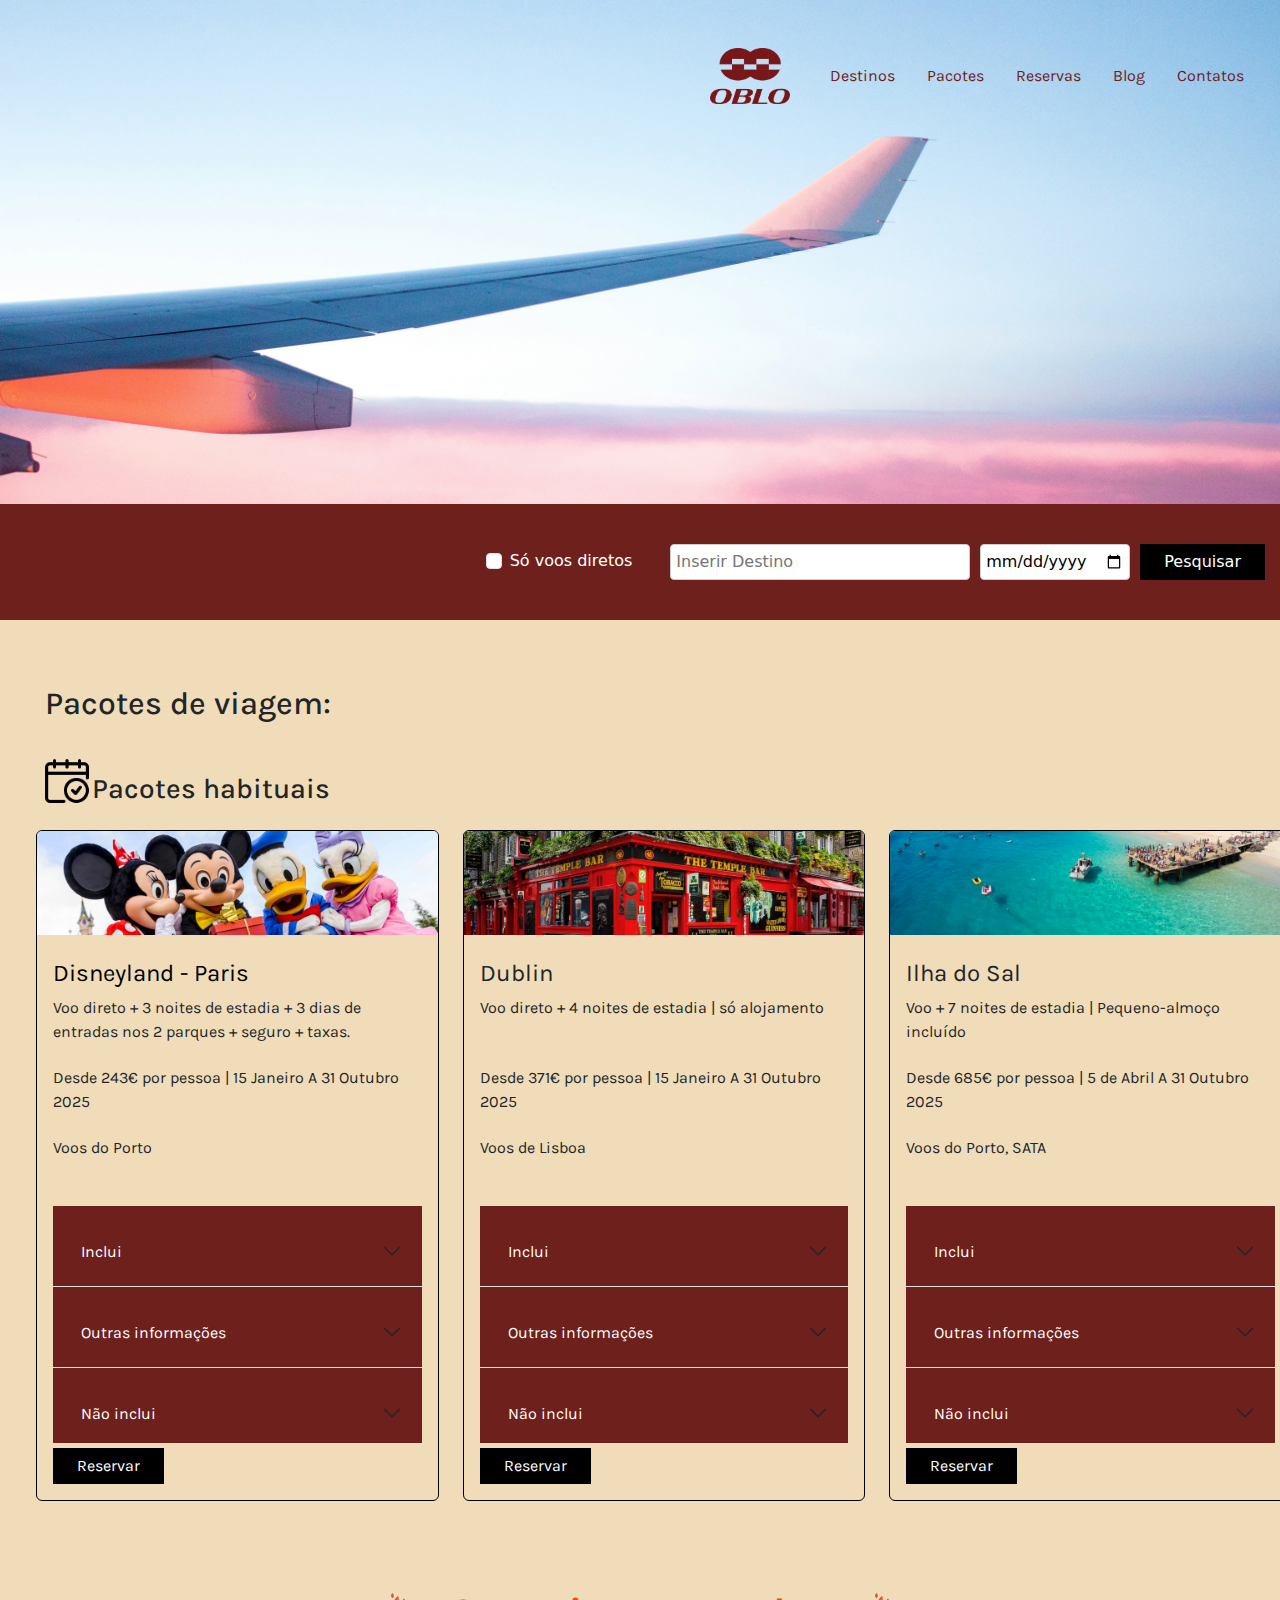
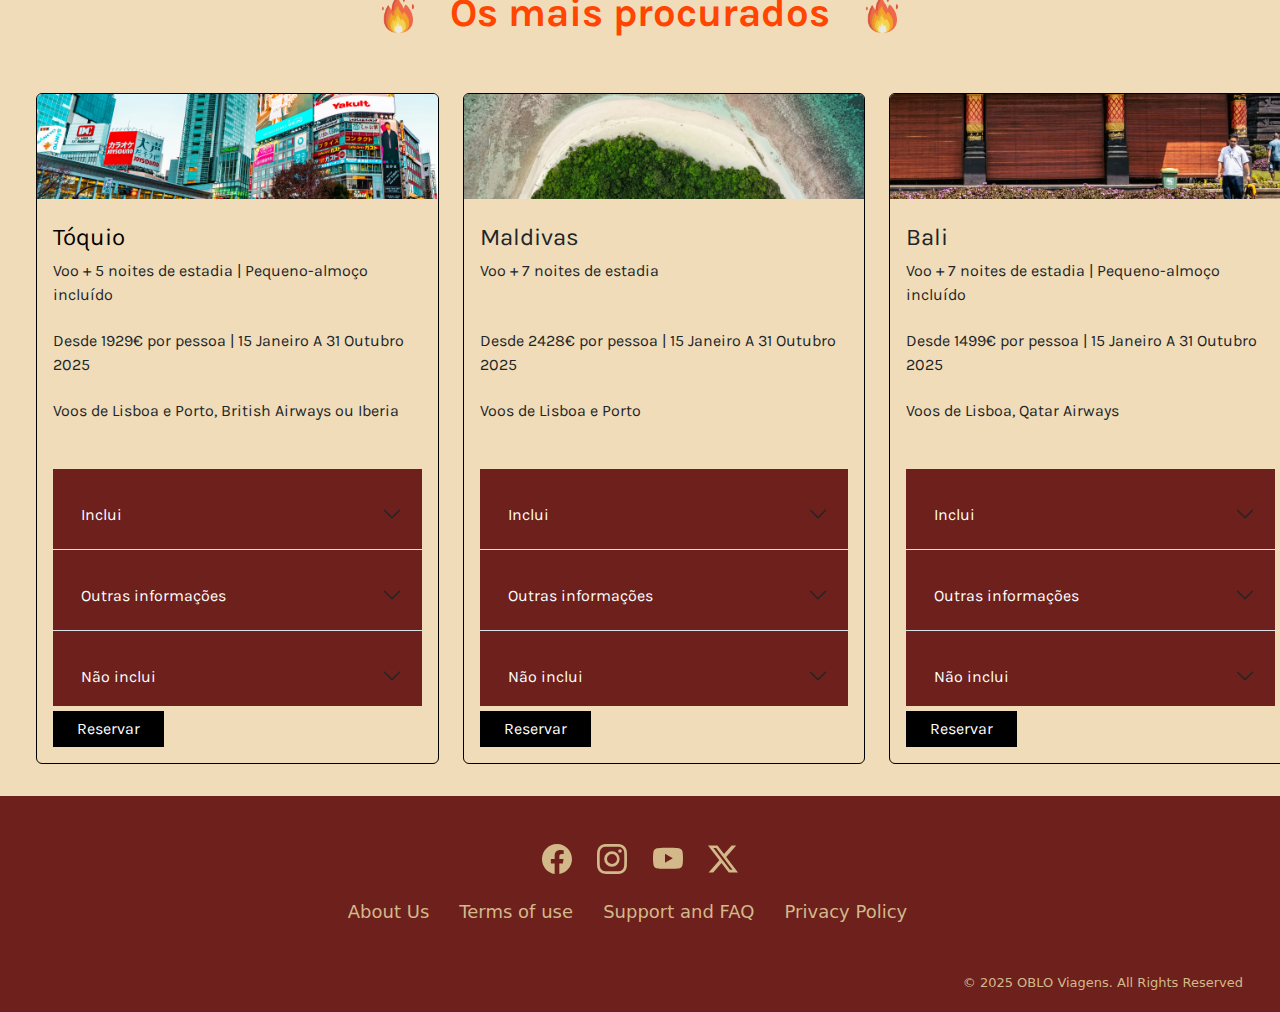
<file: 3.pacotes.html>
<!DOCTYPE html>
<html lang="en">

<head>
  <meta charset="UTF-8">
  <meta name="viewport" content="width=device-width, initial-scale=1.0">
  <!-- Css link -->
  <link rel="stylesheet" href="assets/css/pacotes.css">

  <!-- Bootstrap link -->
  <link href="https://cdn.jsdelivr.net/npm/bootstrap@5.3.3/dist/css/bootstrap.min.css" rel="stylesheet"
    integrity="sha384-QWTKZyjpPEjISv5WaRU9OFeRpok6YctnYmDr5pNlyT2bRjXh0JMhjY6hW+ALEwIH" crossorigin="anonymous">

  <!-- Javascript link -->
  <script src="https://cdn.jsdelivr.net/npm/@popperjs/core@2.11.8/dist/umd/popper.min.js"
    integrity="sha384-I7E8VVD/ismYTF4hNIPjVp/Zjvgyol6VFvRkX/vR+Vc4jQkC+hVqc2pM8ODewa9r"
    crossorigin="anonymous"></script>
  <script src="https://cdn.jsdelivr.net/npm/bootstrap@5.3.3/dist/js/bootstrap.min.js"
    integrity="sha384-0pUGZvbkm6XF6gxjEnlmuGrJXVbNuzT9qBBavbLwCsOGabYfZo0T0to5eqruptLy"
    crossorigin="anonymous"></script>

  <!-- Google fonts -->
  <link rel="preconnect" href="https://fonts.googleapis.com">
  <link rel="preconnect" href="https://fonts.gstatic.com" crossorigin>
  <link href="https://fonts.googleapis.com/css2?family=Karla:ital,wght@0,200..800;1,200..800&display=swap"
    rel="stylesheet">

  <link rel="preconnect" href="https://fonts.googleapis.com">
  <link rel="preconnect" href="https://fonts.gstatic.com" crossorigin>
  <link
    href="https://fonts.googleapis.com/css2?family=Josefin+Slab:ital,wght@0,100..700;1,100..700&family=Jura:wght@300..700&family=Libre+Caslon+Display&family=Oswald:wght@200..700&family=Poppins:ital,wght@0,100;0,200;0,300;0,400;0,500;0,600;0,700;0,800;0,900;1,100;1,200;1,300;1,400;1,500;1,600;1,700;1,800;1,900&family=Roboto:ital,wght@0,100;0,300;0,400;0,500;0,700;0,900;1,100;1,300;1,400;1,500;1,700;1,900&display=swap"
    rel="stylesheet">


  <title>Pacotes</title>
</head>

<body>
<!-- Navbar -->
<div class="container-fluid" id="navmenu">
  <nav class="navbar navbar-expand-lg">
    <!-- Botão do menu hambúrguer-->
    <button class="navbar-toggler ms-auto" type="button" data-bs-toggle="collapse" data-bs-target="#headerNavbar" aria-controls="headerNavbar" aria-expanded="false" aria-label="Toggle navigation">
      <span class="navbar-toggler-icon"></span>
    </button>

    <!-- Navbar que vai ser colapsada em telas pequenas -->
    <div class="collapse navbar-collapse justify-content-end" id="headerNavbar">
      <ul class="navbar-nav">
        <li class="nav-item">
          <a class="nav-link" href="index.html"><img src="assets/icons/logo_final.png" class="logo" alt="logo"></a>
        </li>
        <li class="nav-item">
          <a class="nav-link" href="2.destinos.html">Destinos</a>
        </li>
        <li class="nav-item">
          <a class="nav-link" href="3.pacotes.html">Pacotes</a>
        </li>
        <li class="nav-item">
          <a class="nav-link" href="4.reservas.html">Reservas</a>
        </li>
        <li class="nav-item">
          <a class="nav-link" href="5.blog.html">Blog</a>
        </li>
        <li class="nav-item">
          <a class="nav-link" href="6.contatos.html">Contatos</a>
        </li>
      </ul>
    </div>
  </nav>
</div>

  <!-- Imagem inicial do avião -->
  <div class="header-image">
    <img src="assets/imagens/nova_imagem_4.jpg" alt="Airplane">
  </div>


  <!-- Barra de pesquisa -->
  <div class="container-fluid-search-bar" id="searchbar">
    <form class="row g-2 align-items-center">
      <!-- Checkbox -->
      <div class="col-12 col-md-auto">
        <div class="form-check">
          <input class="form-check-input" type="checkbox" style="margin-right:6px;" id="onlyDirect" value="subscribe" />
          <label class="form-check-label text-white" for="onlyDirect" style="color:white; margin-right: 30px; "
            for="subscribe">Só voos diretos</label>
        </div>
      </div>
      <!-- Destino Input -->
      <div class="col col-md">
        <input class="form-search-input" type="search" class="search-input" placeholder="Inserir Destino" />
      </div>
      <!-- Data Input -->
      <div class="col-12 col-md-auto">
        <input class="form-control-date-input" type="date" id="dateInput" />
      </div>
      <!-- Botão -->
      <div class="col-12 col-md-auto">
        <button class="search-button">
          Pesquisar
        </button>
      </div>
    </form>
  </div>

  <!-- cartões de pacotes de viagem-->
  <div class="container-fluid" -form="3.pacotes">
    <div class="col">
      <h2>Pacotes de viagem:</h2>
    </div>

    <!-- titulo pacotes habituais e ícon do calendário -->
    <div class="row">
      <div class="title-inline">
        <img src="assets/icons/calendar.png" class="card-img-calendar" alt="calendar">
        <h3>Pacotes habituais</h3>
      </div>
    </div>

    <!-- cartões dos pacotes -->
    <div class="row">
      <!-- Card 1 -->
      <div class="col-11 col-md-4">
        <div class="card card-package">
          <img src="assets/imagens/pacote_1.jpg" class="card-img-top img-fluid" alt="Disneyland - Paris">
          <div class="card-body">
            <h5 class="card-title">Disneyland - Paris</h5>
            <p class="card-text">Voo direto + 3 noites de estadia + 3 dias de entradas nos 2 parques + seguro + taxas.
            </p>
            <p class="card-text">Desde 243€ por pessoa | 15 Janeiro A 31 Outubro 2025</p>
            <p class="card-text">Voos do Porto</p>
            <!-- acordeão 1 -->
            <div class="accordion accordion-flush" id="accordionFlushDisney">
              <div class="accordion-item">
                <h2 class="accordion-header">
                  <button class="accordion-button collapsed" type="button" data-bs-toggle="collapse"
                    data-bs-target="#flush-collapseDisneyOne" aria-expanded="false"
                    aria-controls="flush-collapseDisneyOne">
                    Inclui
                  </button>
                </h2>
                <div id="flush-collapseDisneyOne" class="accordion-collapse collapse"
                  data-bs-parent="#accordionFlushDisney">
                  <div class="accordion-body">
                    Passagem aérea Porto - Paris (Orly) - Porto; bagagem porão; taxas aeroporto,
                    segurança e combustível (229€, sujeitas a alterações legais); Transferes aeroporto - Disneyland
                    Paris
                    - aeroporto; 4 noites no Disney’s Newport Bay Club 4*, quarto duplo standard (DDSB),
                    regime APA (alojamento e pequeno-almoço); Entrada ilimitada nos dois parques da Disneyland Paris
                    durante a estadia; TSA; seguro viagem.
                    Válida para reservas a partir de 15.01.2025 e condições descritas salvo erro digitação.
                  </div>
                </div>
              </div>
              <div class="accordion-item">
                <h2 class="accordion-header">
                  <button class="accordion-button collapsed" type="button" data-bs-toggle="collapse"
                    data-bs-target="#flush-collapseDisneyTwo" aria-expanded="false"
                    aria-controls="flush-collapseDisneyTwo">
                    Outras informações
                  </button>
                </h2>
                <div id="flush-collapseDisneyTwo" class="accordion-collapse collapse"
                  data-bs-parent="#accordionFlushDisney">
                  <div class="accordion-body">
                    Preço desde, pessoa, base partida e tarifa dinâmica mais baixa disponível à data
                    elaboração oferta dentro período indicado (partida a 25.10.2025 (cl.E)). As tarifas dinâmicas
                    oscilam
                    em função das regras tarifárias dos fornecedores pelo que estão
                    sempre sujeitas a confirmação.
                  </div>
                </div>
              </div>
              <div class="accordion-item">
                <h2 class="accordion-header">
                  <button class="accordion-button collapsed" type="button" data-bs-toggle="collapse"
                    data-bs-target="#flush-collapseDisneyThree" aria-expanded="false"
                    aria-controls="flush-collapseDisneyThree">
                    Não inclui
                  </button>
                </h2>
                <div id="flush-collapseDisneyThree" class="accordion-collapse collapse"
                  data-bs-parent="#accordionFlushDisney">
                  <div class="accordion-body">
                    Desp. reserva (25€); suplem. tarifa aérea; taxas locais; outros não mencionados.
                    Consulte-nos para outras datas e opções alojamento. Não acumulável outras ofertas/promoções. Sujeito
                    a
                    disponibilidade (lug. limitados) e alteração pelo fornecedor.
                    Pode ser retirada sem aviso prévio. Obriga à consulta condições contratuais fornecedor disponíveis
                    agência. (Simul. 16.12.2024, Ref. 31;
                    RNAVT 1984).
                  </div>
                </div>
              </div>
            </div>
            <a href="4.reservas.html">
              <button class="search-button">Reservar</button>
            </a>
          </div>
        </div>
      </div>



      <!-- Card 2 -->
      <div class="col-11 col-md-4">
        <div class="card">
          <img src="assets/imagens/pacote_2.jpg" class="card-img-top img-fluid" alt="Dublin">
          <div class="card-body">
            <h5 class="card-title">Dublin</h5>
            <p class="card-text">Voo direto + 4 noites de estadia | só alojamento</p>
            <p class="card-text">Desde 371€ por pessoa | 15 Janeiro A 31 Outubro 2025</p>
            <p class="card-text">Voos de Lisboa</p>
            <!-- acordeão 2 -->
            <div class="accordion accordion-flush" id="accordionFlushDublin">
              <div class="accordion-item">
                <h2 class="accordion-header">
                  <button class="accordion-button collapsed" type="button" data-bs-toggle="collapse"
                    data-bs-target="#flush-collapseDublinOne" aria-expanded="false"
                    aria-controls="flush-collapseDublinOne">
                    Inclui
                  </button>
                </h2>
                <div id="flush-collapseDublinOne" class="accordion-collapse collapse"
                  data-bs-parent="#accordionFlushDublin">
                  <div class="accordion-body">
                    Passagem aérea Lisboa - Dublin - Lisboa; bagagem porão; taxas aeroporto,
                    segurança e combustível (199€, sujeitas a alterações legais); transferes; 4 noites no Hotel The
                    Shelbourne Dublin 5*, quarto duplo standard (DDSB), regime alojamento;
                    TSA; seguro viagem. Válida para reservas a partir de 15.01.2025 e condições descritas salvo erro
                    digitação.
                  </div>
                </div>
              </div>
              <div class="accordion-item">
                <h2 class="accordion-header">
                  <button class="accordion-button collapsed" type="button" data-bs-toggle="collapse"
                    data-bs-target="#flush-collapseDublinTwo" aria-expanded="false"
                    aria-controls="flush-collapseDublinTwo">
                    Outras informações
                  </button>
                </h2>
                <div id="flush-collapseDublinTwo" class="accordion-collapse collapse"
                  data-bs-parent="#accordionFlushDublin">
                  <div class="accordion-body">
                    Preço desde, pessoa, base partida e tarifa dinâmica mais baixa disponível à data
                    elaboração oferta dentro período indicado (partida a 25.10.2025 (cl.E)). As tarifas dinâmicas
                    oscilam em função das regras tarifárias dos fornecedores pelo que estão
                    sempre sujeitas a confirmação.
                  </div>
                </div>
              </div>
              <div class="accordion-item">
                <h2 class="accordion-header">
                  <button class="accordion-button collapsed" type="button" data-bs-toggle="collapse"
                    data-bs-target="#flush-collapseDublinThree" aria-expanded="false"
                    aria-controls="flush-collapseDublinThree">
                    Não inclui
                  </button>
                </h2>
                <div id="flush-collapseDublinThree" class="accordion-collapse collapse"
                  data-bs-parent="#accordionFlushDublin">
                  <div class="accordion-body">
                    desp. reserva (25€); suplem. tarifa aérea; taxas locais; outros não mencionados.
                    Consulte-nos para outras datas e opções alojamento. Não acumulável outras ofertas/promoções. Sujeito
                    a disponibilidade (lug. limitados) e alteração pelo fornecedor.
                    Pode ser retirada sem aviso prévio. Obriga à consulta condições contratuais fornecedor disponíveis
                    agência. (Simul. 16.12.2024, Ref. 31; RNAVT 1984)
                  </div>
                </div>
              </div>
            </div>
            <a href="4.reservas.html">
              <button class="search-button">Reservar</button>
            </a>
          </div>
        </div>
      </div>


      <!-- Card 3 -->
      <div class="col-11 col-md-4">
        <div class="card">
          <img src="assets/imagens/pacote_3.jpg" class="card-img-top img-fluid" alt="Ilha do Sal">
          <div class="card-body">
            <h5 class="card-title">Ilha do Sal</h5>
            <p class="card-text">Voo + 7 noites de estadia | Pequeno-almoço incluído</p>
            <p class="card-text">Desde 685€ por pessoa | 5 de Abril A 31 Outubro 2025</p>
            <p class="card-text">Voos do Porto, SATA</p>
            <!-- acordeão 3 -->
            <div class="accordion accordion-flush" id="accordionFlushIlha">
              <div class="accordion-item">
                <h2 class="accordion-header">
                  <button class="accordion-button collapsed" type="button" data-bs-toggle="collapse"
                    data-bs-target="#flush-collapseIlhaOne" aria-expanded="false" aria-controls="flush-collapseIlhaOne">
                    Inclui
                  </button>
                </h2>
                <div id="flush-collapseIlhaOne" class="accordion-collapse collapse"
                  data-bs-parent="#accordionFlushIlha">
                  <div class="accordion-body">
                    Passagem aérea Porto - Sal - Porto, SATA; bagagem porão; taxas aeroporto,
                    segurança e combustível (269€, sujeitas a alterações legais); transferes; 7 noites RIU Funana 5*,
                    duplo
                    standard, (DDSB), Regime APA (alojamento e pequeno-almoço); TSA; seguro viagem.
                    Válida para reservas a partir de 16.12.2024 e condições descritas salvo erro digitação.
                  </div>
                </div>
              </div>
              <div class="accordion-item">
                <h2 class="accordion-header">
                  <button class="accordion-button collapsed" type="button" data-bs-toggle="collapse"
                    data-bs-target="#flush-collapseIlhaTwo" aria-expanded="false" aria-controls="flush-collapseIlhaTwo">
                    Outras informações
                  </button>
                </h2>
                <div id="flush-collapseIlhaTwo" class="accordion-collapse collapse"
                  data-bs-parent="#accordionFlushIlha">
                  <div class="accordion-body">
                    Preço desde, pessoa, base partida e tarifa dinâmica mais baixa disponível à data
                    elaboração oferta dentro período indicado (partida a 25.10.2025 (cl.E)). As tarifas dinâmicas
                    oscilam em
                    função das regras tarifárias dos fornecedores pelo que estão
                    sempre sujeitas a confirmação.
                  </div>
                </div>
              </div>
              <div class="accordion-item">
                <h2 class="accordion-header">
                  <button class="accordion-button collapsed" type="button" data-bs-toggle="collapse"
                    data-bs-target="#flush-collapseIlhaThree" aria-expanded="false"
                    aria-controls="flush-collapseIlhaThree">
                    Não inclui
                  </button>
                </h2>
                <div id="flush-collapseIlhaThree" class="accordion-collapse collapse"
                  data-bs-parent="#accordionFlushIlha">
                  <div class="accordion-body">
                    desp. reserva (25€); suplem.
                    tarifa aérea; taxas locais; outros não mencionados.
                    Consulte-nos para outras datas e opções alojamento. Não acumulável outras ofertas/promoções. Sujeito
                    a
                    disponibilidade (lug. limitados) e alteração pelo fornecedor.
                    Pode ser retirada sem aviso prévio. Obriga à consulta condições contratuais fornecedor disponíveis
                    agência. (Simul. 16.12.2024, Ref. 31; RNAVT 1984)
                  </div>
                </div>
              </div>
            </div>
            <a href="4.reservas.html">
              <button class="search-button">Reservar</button>
            </a>
          </div>
        </div>
      </div>


      <div class="icon-text-container">
        <img src="assets/icons/fire.png" alt="card-img-fire" class="fire">
        <span class="Procurados">Os mais procurados</span>
        <img src="assets/icons/fire.png" alt="card-img-fire" class="fire">
      </div>



      <div class="container-fluid" -form="3.pacotes">
        <div class="col">
        </div>
        <div class="row">
          <!-- Card 4 -->
          <div class="col-11 col-md-4">
            <div class="card card-package">
              <img src="assets/imagens/tokyo.jpg" class="card-img-top" alt="Tóquio">
              <div class="card-body">
                <h5 class="card-title">Tóquio</h5>
                <p class="card-text">Voo + 5 noites de estadia | Pequeno-almoço incluído</p>
                <p class="card-text">Desde 1929€ por pessoa | 15 Janeiro A 31 Outubro 2025</p>
                <p class="card-text">Voos de Lisboa e Porto, British Airways ou Iberia</p>
                <!-- acordeão 4 -->
                <div class="accordion accordion-flush" id="accordionFlushToquio">
                  <div class="accordion-item">
                    <h2 class="accordion-header">
                      <button class="accordion-button collapsed" type="button" data-bs-toggle="collapse"
                        data-bs-target="#flush-collapseToquioOne" aria-expanded="false"
                        aria-controls="flush-collapseToquioOne">
                        Inclui
                      </button>
                    </h2>
                    <div id="flush-collapseToquioOne" class="accordion-collapse collapse"
                      data-bs-parent="#accordionFlushToquio">
                      <div class="accordion-body">
                        Passagem aérea
                        Lisboa/Porto-Tóquio-Lisboa/Porto, via Londres ou Madrid, Bristish Airways ou
                        Iberia; taxas aeroporto, segurança e combustível (442€, sujeitas a alterações legais); 5 noites
                        Sotetsu
                        Fresa Inn Higashi Shinjuku 3*, duplo standard,
                        SA - só alojamento e pequeno-almoço; seguro viagem. Válida para reservas a partir de 09.01.2025
                        e
                        condições descritas salvo erro digitação.
                      </div>
                    </div>
                  </div>
                  <div class="accordion-item">
                    <h2 class="accordion-header">
                      <button class="accordion-button collapsed" type="button" data-bs-toggle="collapse"
                        data-bs-target="#flush-collapseToquioTwo" aria-expanded="false"
                        aria-controls="flush-collapseToquio">
                        Outras informações
                      </button>
                    </h2>
                    <div id="flush-collapseToquioTwo" class="accordion-collapse collapse"
                      data-bs-parent="#accordionFlushToquio">
                      <div class="accordion-body">
                        Preço desde,
                        pessoa, base partida e tarifa dinâmica mais baixa disponível à
                        data elaboração dentro do período indicado (partida a 25.09.2025, via londres, Bristish Airways
                        (cl.O/S+S/L)). As tarifas dinâmicas oscilam em função das regras
                        tarifárias dos fornecedores pelo que estão sempre sujeitas a confirmação.
                      </div>
                    </div>
                  </div>
                  <div class="accordion-item">
                    <h2 class="accordion-header">
                      <button class="accordion-button collapsed" type="button" data-bs-toggle="collapse"
                        data-bs-target="#flush-collapseToquioThree" aria-expanded="false"
                        aria-controls="flush-collapseToquioThree">
                        Não inclui
                      </button>
                    </h2>
                    <div id="flush-collapseToquioThree" class="accordion-collapse collapse"
                      data-bs-parent="#accordionFlushToquio">
                      <div class="accordion-body">
                        desp. reserva (25€);
                        taxas
                        locais; transferes; outros não mencionados. Consulte-nos
                        para outras datas e opções alojamento. Não acumulável outras ofertas/promoções. Sujeito a
                        disponibilidade (lug. limitados) e alteração pelo fornecedor. Pode ser
                        retirada sem aviso prévio. Obriga à consulta condições contratuais fornecedor disponíveis
                        agência
                        (Simul. 09.01.2025; Ref.: 23; RNAVT 6488)
                      </div>
                    </div>
                  </div>
                </div>
                <a href="4.reservas.html">
                  <button class="search-button">Reservar</button>
                </a>
              </div>
            </div>
          </div>


          <!-- Card 5 -->
          <div class="col-11 col-md-4">
            <div class="card">
              <img src="assets/imagens/maldives.jpg" class="card-img-top" alt="Maldivas">
              <div class="card-body">
                <h5 class="card-title">Maldivas</h5>
                <p class="card-text">Voo + 7 noites de estadia </p>
                <p class="card-text">Desde 2428€ por pessoa | 15 Janeiro A 31 Outubro 2025</p>
                <p class="card-text">Voos de Lisboa e Porto</p>
                <!-- acordeão 5 -->
                <div class="accordion accordion-flush" id="accordionFlushMaldivas">
                  <div class="accordion-item">
                    <h2 class="accordion-header">
                      <button class="accordion-button collapsed" type="button" data-bs-toggle="collapse"
                        data-bs-target="#flush-collapseMaldivasOne" aria-expanded="false"
                        aria-controls="flush-collapseMaldivasOne">
                        Inclui
                      </button>
                    </h2>
                    <div id="flush-collapseMaldivasOne" class="accordion-collapse collapse"
                      data-bs-parent="#accordionFlushMaldivas">
                      <div class="accordion-body">
                        Passagem aérea Lisboa/Porto
                        -
                        Malé - Lisboa/Porto, com escala;
                        1PC bagagem porão; taxas aeroporto, segurança e combustível (550€, sujeitas a alterações
                        legais);
                        transferes em voos domésticos + lancha rápida;
                        7 noites Villa Royal Island Resort & Spa 5*, duplo beach villa, PC-pensão completa; green tax;
                        seguro
                        viagem.
                        NOIVOS: Vinho espumante e ceto de frutas à chegada. Válida para reservas a partir de 09.01.2025
                        e
                        condições descritas salvo erro digitação.
                      </div>
                    </div>
                  </div>
                  <div class="accordion-item">
                    <h2 class="accordion-header">
                      <button class="accordion-button collapsed" type="button" data-bs-toggle="collapse"
                        data-bs-target="#flush-collapseMaldivasTwo" aria-expanded="false"
                        aria-controls="flush-collapseMaldivasTwo">
                        Outras informações
                      </button>
                    </h2>
                    <div id="flush-collapseMaldivasTwo" class="accordion-collapse collapse"
                      data-bs-parent="#accordionFlushMaldivas">
                      <div class="accordion-body">
                        Preço desde,
                        pessoa, base partida e tarifa dinâmica mais baixa disponível à data elaboração oferta dentro
                        período indicado (partida de Lisboa a 11.06.2025, via Madrid e Doha, Iberia (cl. base)). As
                        tarifas
                        dinâmicas oscilam em função das regras tarifárias dos fornecedores
                        pelo que estão sempre sujeitas a confirmação.
                      </div>
                    </div>
                  </div>
                  <div class="accordion-item">
                    <h2 class="accordion-header">
                      <button class="accordion-button collapsed" type="button" data-bs-toggle="collapse"
                        data-bs-target="#flush-collapseMaldivasThree" aria-expanded="false"
                        aria-controls="flush-collapseMaldivasThree">
                        Não inclui
                      </button>
                    </h2>
                    <div id="flush-collapseMaldivasThree" class="accordion-collapse collapse"
                      data-bs-parent="#accordionFlushMaldivas">
                      <div class="accordion-body">
                        desp. reserva (25€);
                        suplem. tarifa aérea; taxas locais; outros não mencionados. Consulte-nos para outras datas e
                        opções
                        alojamento. Não acumulável outras ofertas/promoções. Sujeito a disponibilidade (lug. limitados)
                        e
                        alteração pelo fornecedor. Pode ser retirada sem aviso prévio.
                        Obriga à consulta condições contratuais fornecedor disponíveis agência. (Simul. 09.01.2025, Ref.
                        17768;
                        RNAVT 9594)
                      </div>
                    </div>
                  </div>
                </div>
                <a href="4.reservas.html">
                  <button class="search-button">Reservar</button>
                </a>
              </div>
            </div>
          </div>

          <!-- Card 6 -->
          <div class="col-11 col-md-4">
            <div class="card">
              <img src="assets/imagens/bali.jpg" class="card-img-top" alt="Bali">
              <div class="card-body">
                <h5 class="card-title">Bali</h5>
                <p class="card-text">Voo + 7 noites de estadia | Pequeno-almoço incluído</p>
                <p class="card-text">Desde 1499€ por pessoa | 15 Janeiro A 31 Outubro 2025</p>
                <p class="card-text">Voos de Lisboa, Qatar Airways</p>
                <!-- acordeão 6 -->
                <div class="accordion accordion-flush" id="accordionFlushBali">
                  <div class="accordion-item">
                    <h2 class="accordion-header">
                      <button class="accordion-button collapsed" type="button" data-bs-toggle="collapse"
                        data-bs-target="#flush-collapseBaliOne" aria-expanded="false"
                        aria-controls="flush-collapseBaliOne">
                        Inclui
                      </button>
                    </h2>
                    <div id="flush-collapseBaliOne" class="accordion-collapse collapse"
                      data-bs-parent="#accordionFlushBali">
                      <div class="accordion-body">
                        Passagem aérea
                        Lisboa-Denpasar-Lisboa, Qatar Airways; taxas aeroporto, segurança e combustível
                        (652€, sujeitas a alterações legais); transferes; 7 noites Lovina Beach Club & Resort 3*, duplo
                        deluxe
                        jardim, APA - alojamento e pequeno-almoço; seguro viagem.
                        Válida para reservas a partir de 08.01.2025 e condições descritas salvo erro digitação.
                      </div>
                    </div>
                  </div>
                  <div class="accordion-item">
                    <h2 class="accordion-header">
                      <button class="accordion-button collapsed" type="button" data-bs-toggle="collapse"
                        data-bs-target="#flush-collapseBaliTwo" aria-expanded="false"
                        aria-controls="flush-collapseBaliTwo">
                        Outras informações
                      </button>
                    </h2>
                    <div id="flush-collapseBaliTwo" class="accordion-collapse collapse"
                      data-bs-parent="#accordionFlushBali">
                      <div class="accordion-body">
                        Preço desde,
                        pessoa, base partida e tarifa dinâmica mais baixa disponível à
                        data elaboração dentro do período indicado (partida a 16.06.2025, via Doha, cl.Q+O). As tarifas
                        dinâmicas oscilam em função das regras tarifárias dos fornecedores
                        pelo que estão sempre sujeitas a confirmação.
                      </div>
                    </div>
                  </div>
                  <div class="accordion-item">
                    <h2 class="accordion-header">
                      <button class="accordion-button collapsed" type="button" data-bs-toggle="collapse"
                        data-bs-target="#flush-collapseBaliThree" aria-expanded="false"
                        aria-controls="flush-collapseBaliThree">
                        Não inclui
                      </button>
                    </h2>
                    <div id="flush-collapseBaliThree" class="accordion-collapse collapse"
                      data-bs-parent="#accordionFlushBali">
                      <div class="accordion-body">
                        desp. reserva (25€);
                        taxas
                        locais; outros não mencionados. Consulte-nos para
                        outras datas e opções alojamento. Não acumulável outras ofertas/promoções. Sujeito a
                        disponibilidade
                        (lug. limitados) e alteração pelo fornecedor. Pode ser
                        retirada sem aviso prévio. Obriga à consulta condições contratuais fornecedor disponíveis
                        agência
                        (Simul. 08.01.2025; Ref.: 23; RNAVT 6488)
                      </div>
                    </div>
                  </div>
                </div>
                <a href="4.reservas.html">
                  <button class="search-button">Reservar</button>
                </a>
              </div>
            </div>
          </div>


          <!-- JS -->
          <script src="assets/js/pacotes.js"></script>


<!-- FOOTER -->

<footer class="container-fluid">
  <br>


  <!-- ICONS FROM BOOTSTRAP -->


  <div class="social-media-icons" style="padding: 24px 0;">

    <!-- FACEBOOK -->
    <svg class="social-icons" xmlns="http://www.w3.org/2000/svg" width="16" height="16" fill="currentColor"
      class="bi bi-facebook" style="margin: 0 10px;width: 30px; height: 30px;" viewBox="0 0 16 16">
      <path
        d="M16 8.049c0-4.446-3.582-8.05-8-8.05C3.58 0-.002 3.603-.002 8.05c0 4.017 2.926 7.347 6.75 7.951v-5.625h-2.03V8.05H6.75V6.275c0-2.017 1.195-3.131 3.022-3.131.876 0 1.791.157 1.791.157v1.98h-1.009c-.993 0-1.303.621-1.303 1.258v1.51h2.218l-.354 2.326H9.25V16c3.824-.604 6.75-3.934 6.75-7.951" />
    </svg>

    <!-- INSTAGRAM -->
    <svg class="social-icons" xmlns="http://www.w3.org/2000/svg" width="16" height="16" fill="currentColor"
      class="bi bi-instagram" style="margin: 0 10px;width: 30px; height: 30px;" viewBox="0 0 16 16">
      <path
        d="M8 0C5.829 0 5.556.01 4.703.048 3.85.088 3.269.222 2.76.42a3.9 3.9 0 0 0-1.417.923A3.9 3.9 0 0 0 .42 2.76C.222 3.268.087 3.85.048 4.7.01 5.555 0 5.827 0 8.001c0 2.172.01 2.444.048 3.297.04.852.174 1.433.372 1.942.205.526.478.972.923 1.417.444.445.89.719 1.416.923.51.198 1.09.333 1.942.372C5.555 15.99 5.827 16 8 16s2.444-.01 3.298-.048c.851-.04 1.434-.174 1.943-.372a3.9 3.9 0 0 0 1.416-.923c.445-.445.718-.891.923-1.417.197-.509.332-1.09.372-1.942C15.99 10.445 16 10.173 16 8s-.01-2.445-.048-3.299c-.04-.851-.175-1.433-.372-1.941a3.9 3.9 0 0 0-.923-1.417A3.9 3.9 0 0 0 13.24.42c-.51-.198-1.092-.333-1.943-.372C10.443.01 10.172 0 7.998 0zm-.717 1.442h.718c2.136 0 2.389.007 3.232.046.78.035 1.204.166 1.486.275.373.145.64.319.92.599s.453.546.598.92c.11.281.24.705.275 1.485.039.843.047 1.096.047 3.231s-.008 2.389-.047 3.232c-.035.78-.166 1.203-.275 1.485a2.5 2.5 0 0 1-.599.919c-.28.28-.546.453-.92.598-.28.11-.704.24-1.485.276-.843.038-1.096.047-3.232.047s-2.39-.009-3.233-.047c-.78-.036-1.203-.166-1.485-.276a2.5 2.5 0 0 1-.92-.598 2.5 2.5 0 0 1-.6-.92c-.109-.281-.24-.705-.275-1.485-.038-.843-.046-1.096-.046-3.233s.008-2.388.046-3.231c.036-.78.166-1.204.276-1.486.145-.373.319-.64.599-.92s.546-.453.92-.598c.282-.11.705-.24 1.485-.276.738-.034 1.024-.044 2.515-.045zm4.988 1.328a.96.96 0 1 0 0 1.92.96.96 0 0 0 0-1.92m-4.27 1.122a4.109 4.109 0 1 0 0 8.217 4.109 4.109 0 0 0 0-8.217m0 1.441a2.667 2.667 0 1 1 0 5.334 2.667 2.667 0 0 1 0-5.334" />
    </svg>

    <!-- YOUTUBE -->
    <svg class="social-icons" xmlns="http://www.w3.org/2000/svg" width="16" height="16" fill="currentColor"
      class="bi bi-youtube" style="margin: 0 10px;width: 30px; height: 30px;" viewBox="0 0 16 16">
      <path
        d="M8.051 1.999h.089c.822.003 4.987.033 6.11.335a2.01 2.01 0 0 1 1.415 1.42c.101.38.172.883.22 1.402l.01.104.022.26.008.104c.065.914.073 1.77.074 1.957v.075c-.001.194-.01 1.108-.082 2.06l-.008.105-.009.104c-.05.572-.124 1.14-.235 1.558a2.01 2.01 0 0 1-1.415 1.42c-1.16.312-5.569.334-6.18.335h-.142c-.309 0-1.587-.006-2.927-.052l-.17-.006-.087-.004-.171-.007-.171-.007c-1.11-.049-2.167-.128-2.654-.26a2.01 2.01 0 0 1-1.415-1.419c-.111-.417-.185-.986-.235-1.558L.09 9.82l-.008-.104A31 31 0 0 1 0 7.68v-.123c.002-.215.01-.958.064-1.778l.007-.103.003-.052.008-.104.022-.26.01-.104c.048-.519.119-1.023.22-1.402a2.01 2.01 0 0 1 1.415-1.42c.487-.13 1.544-.21 2.654-.26l.17-.007.172-.006.086-.003.171-.007A100 100 0 0 1 7.858 2zM6.4 5.209v4.818l4.157-2.408z" />
    </svg>

    <!-- X-TWITTER -->
    <svg class="social-icons" xmlns="http://www.w3.org/2000/svg" width="16" height="16" fill="currentColor"
      class="bi bi-twitter-x" style="margin: 0 10px;width: 30px; height: 30px;" viewBox="0 0 16 16">
      <path
        d="M12.6.75h2.454l-5.36 6.142L16 15.25h-4.937l-3.867-5.07-4.425 5.07H.316l5.733-6.57L0 .75h5.063l3.495 4.633L12.601.75Zm-.86 13.028h1.36L4.323 2.145H2.865z" />
    </svg>

  </div>


  <!-- FOOTER LINKS -->
  <div class="all-links">
    <a href="https://www.">About Us</a>
    <a href="https://www.">Terms of use</a>
    <a href="https://www.">Support and FAQ</a>
    <a href="https://www.">Privacy Policy</a>
  </div>
  <br>
  <br>

  <!-- FOOTER PARAGRAPH -->
  <p> © 2025 OBLO Viagens. All Rights Reserved</p>
  <br>

</footer>
</body>

</html>
</file>
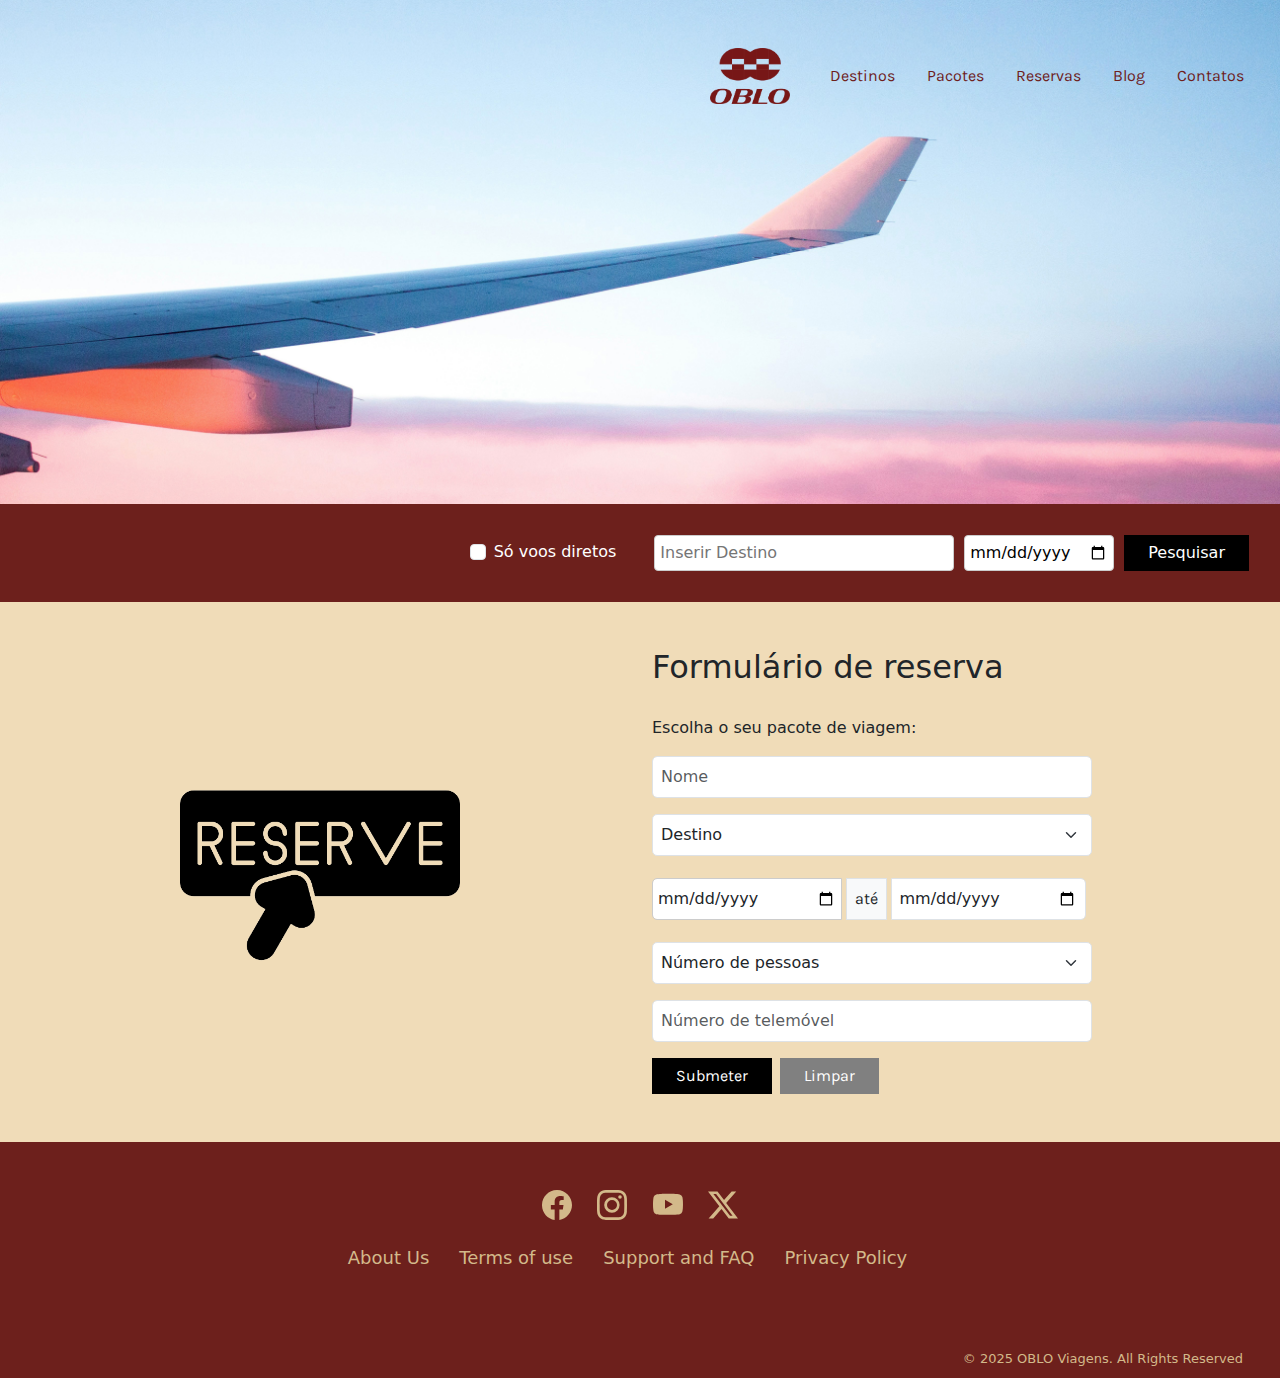
<file: 4.reservas.html>
<!DOCTYPE html>
<html lang="en">

<head>
  <meta charset="UTF-8">
  <meta name="viewport" content="width=device-width, initial-scale=1.0">
 
  <!-- Css link -->
 <link rel="stylesheet" href="assets/css/reservas.css">
  <!-- Bootstrap link -->
  <link href="https://cdn.jsdelivr.net/npm/bootstrap@5.3.3/dist/css/bootstrap.min.css" rel="stylesheet"
    integrity="sha384-QWTKZyjpPEjISv5WaRU9OFeRpok6YctnYmDr5pNlyT2bRjXh0JMhjY6hW+ALEwIH" crossorigin="anonymous">

  <!-- Javascript link -->
  <script src="https://cdn.jsdelivr.net/npm/@popperjs/core@2.11.8/dist/umd/popper.min.js"
    integrity="sha384-I7E8VVD/ismYTF4hNIPjVp/Zjvgyol6VFvRkX/vR+Vc4jQkC+hVqc2pM8ODewa9r"
    crossorigin="anonymous"></script>
  <script src="https://cdn.jsdelivr.net/npm/bootstrap@5.3.3/dist/js/bootstrap.min.js"></script>

  <!-- Google fonts -->
  <link rel="preconnect" href="https://fonts.googleapis.com">
  <link rel="preconnect" href="https://fonts.gstatic.com" crossorigin>
  <link href="https://fonts.googleapis.com/css2?family=Karla:ital,wght@0,200..800;1,200..800&display=swap"
    rel="stylesheet">

  <link rel="preconnect" href="https://fonts.googleapis.com">
  <link rel="preconnect" href="https://fonts.gstatic.com" crossorigin>
  <link
    href="https://fonts.googleapis.com/css2?family=Josefin+Slab:ital,wght@0,100..700;1,100..700&family=Jura:wght@300..700&family=Libre+Caslon+Display&family=Oswald:wght@200..700&family=Poppins:ital,wght@0,100;0,200;0,300;0,400;0,500;0,600;0,700;0,800;0,900;1,100;1,200;1,300;1,400;1,500;1,600;1,700;1,800;1,900&family=Roboto:ital,wght@0,100;0,300;0,400;0,500;0,700;0,900;1,100;1,300;1,400;1,500;1,700;1,900&display=swap"
    rel="stylesheet">


  <title>Reservas</title>
</head>

<body>

<div>
<!-- Navbar -->
<div class="container-fluid" id="navmenu">
  <nav class="navbar navbar-expand-lg">
    <!-- Botão do menu hambúrguer-->
    <button class="navbar-toggler ms-auto" type="button" data-bs-toggle="collapse" data-bs-target="#headerNavbar" aria-controls="headerNavbar" aria-expanded="false" aria-label="Toggle navigation">
      <span class="navbar-toggler-icon"></span>
    </button>

    <!-- Navbar que vai ser colapsada em telas pequenas -->
    <div class="collapse navbar-collapse justify-content-end" id="headerNavbar">
      <ul class="navbar-nav">
        <li class="nav-item">
          <a class="nav-link" href="index.html"><img src="assets/icons/logo_final.png" class="logo" alt="logo"></a>
        </li>
        <li class="nav-item">
          <a class="nav-link" href="2.destinos.html">Destinos</a>
        </li>
        <li class="nav-item">
          <a class="nav-link" href="3.pacotes.html">Pacotes</a>
        </li>
        <li class="nav-item">
          <a class="nav-link" href="4.reservas.html">Reservas</a>
        </li>
        <li class="nav-item">
          <a class="nav-link" href="5.blog.html">Blog</a>
        </li>
        <li class="nav-item">
          <a class="nav-link" href="6.contatos.html">Contatos</a>
        </li>
      </ul>
    </div>
  </nav>
</div>

  <!-- Imagem inicial do avião -->
  <div class="header-image">
    <img src="assets/imagens/nova_imagem_4.jpg" alt="Airplane">
  </div>

  <!-- Caixa de pesquisa -->
  <div class="container-fluid-search-bar" id="searchbar">
    <form class="row g-2 align-items-center">
      <!-- Checkbox -->
      <div class="col-12 col-md-auto">
        <div class="form-check">
          <input class="form-check-input" type="checkbox" style="margin-right:6px;" id="onlyDirect" value="subscribe"/>
          <label class="form-check-label text-white" for="onlyDirect" style="color:white; margin-right: 30px; " for="subscribe">Só voos diretos</label>
        </div>
      </div>
      <!-- Destino Input -->
      <div class="col col-md">
        <input class="form-search-input" type="search" class="search-input" placeholder="Inserir Destino" />
      </div>
      <!-- Data Input -->
      <div class="col-12 col-md-auto">
        <input class="form-control-date-input" type="date" id="dateInput" />
      </div>
      <!-- Botão -->
      <div class="col-12 col-md-auto">
        <button class="search-button">
          Pesquisar
        </button>
      </div>
    </form>
  </div>

  <!-- Imagem reserva -->
  <div class="d-flex justify-content-center align-items-center flex-column flex-md-row">
    <div class="container text-center text-md-left mb-4 mb-md-0">
      <img src="assets/icons/reservation.png" class="reservationIcon" alt="reservation" id="reservationImage">
    </div>

  <!-- Container com titulo, paragrafo e formulario -->
  <!-- Formulário -->
  <div class="container" -form="4.reservas" id="formulario-reserva">
    <h2>Formulário de reserva</h2>
    <p>Escolha o seu pacote de viagem:</p>
    <form id="formulario-reserva" class="form-container" action="" method="">
      <fieldset>
        <div class="row g-3">
          <!-- campo nome -->
          <div class="col-12 col-sm-9">
            <input type="text" class="form-control" name="nome" id="nome" required placeholder="Nome">
          </div>
          <!-- campo destino -->
          <div class="col-12 col-sm-9">
            <select class="form-select" name="Destino" class="form-control" required>
              <option value="" disabled selected>Destino</option>
              <option value="Disneyand - Paris">Disneyand - Paris</option>
              <option value="Dublin">Dublin</option>
              <option value="Ilha do Sal">Ilha do Sal</option>
              <option value="Tóquio">Tóquio</option>
              <option value="Maldivas">Maldivas</option>
              <option value="Roma">Roma</option>
            </select>
          </div>
          <!-- campo data -->
          <div class="col-12 col-sm-9">
            <div class="input-group input-daterange">
              <input type="date" class="form-control" name="data_inicio" placeholder="Data de início" value="" required>
              <span class="input-group-text">até</span>
              <input type="date" class="form-control" name="data_fim" placeholder="Data de fim" value="" required>
            </div>
          </div>
          <!-- campo número de pessoas -->
          <div class="col-12 col-sm-9">
            <select class="form-select" name="numero_pessoas" required aria-labels="Número de pessoas">
              <option value="" disabled selected>Número de pessoas</option>
              <option value="1">1</option>
              <option value="2">2</option>
              <option value="3">3</option>
              <option value="4">4</option>
              <option value="5">5</option>
            </select>
          </div>
          <!-- campo número de telemóvel -->
          <div class="col-12 col-sm-9">
            <input type="tel" id="typePhone" class="form-control" required placeholder="Número de telemóvel">
          </div>
          <!-- botões -->
          <div class="col-12 col-sm-8 d-flex justify-content-start">
            <button type="submit" class="btn btn-dark me-2">Submeter</button>
            <button type="reset" name="btn btn-secondary" value="Limpar">Limpar</button>
          </div>
        </div>
      </fieldset>
    </form>
  </div>
</div>


  <!-- JS -->
  <script src="assets/js/reservas.js"></script>




<!-- FOOTER -->
<footer class="container-fluid">
  <br>
  <!-- ICONS FROM BOOTSTRAP -->


  <div class="social-media-icons" style="padding: 24px 0;">

    <!-- FACEBOOK -->
    <svg class="social-icons" xmlns="http://www.w3.org/2000/svg" width="16" height="16" fill="currentColor"
      class="bi bi-facebook" style="margin: 0 10px;width: 30px; height: 30px;" viewBox="0 0 16 16">
      <path
        d="M16 8.049c0-4.446-3.582-8.05-8-8.05C3.58 0-.002 3.603-.002 8.05c0 4.017 2.926 7.347 6.75 7.951v-5.625h-2.03V8.05H6.75V6.275c0-2.017 1.195-3.131 3.022-3.131.876 0 1.791.157 1.791.157v1.98h-1.009c-.993 0-1.303.621-1.303 1.258v1.51h2.218l-.354 2.326H9.25V16c3.824-.604 6.75-3.934 6.75-7.951" />
    </svg>

    <!-- INSTAGRAM -->
    <svg class="social-icons" xmlns="http://www.w3.org/2000/svg" width="16" height="16" fill="currentColor"
      class="bi bi-instagram" style="margin: 0 10px;width: 30px; height: 30px;" viewBox="0 0 16 16">
      <path
        d="M8 0C5.829 0 5.556.01 4.703.048 3.85.088 3.269.222 2.76.42a3.9 3.9 0 0 0-1.417.923A3.9 3.9 0 0 0 .42 2.76C.222 3.268.087 3.85.048 4.7.01 5.555 0 5.827 0 8.001c0 2.172.01 2.444.048 3.297.04.852.174 1.433.372 1.942.205.526.478.972.923 1.417.444.445.89.719 1.416.923.51.198 1.09.333 1.942.372C5.555 15.99 5.827 16 8 16s2.444-.01 3.298-.048c.851-.04 1.434-.174 1.943-.372a3.9 3.9 0 0 0 1.416-.923c.445-.445.718-.891.923-1.417.197-.509.332-1.09.372-1.942C15.99 10.445 16 10.173 16 8s-.01-2.445-.048-3.299c-.04-.851-.175-1.433-.372-1.941a3.9 3.9 0 0 0-.923-1.417A3.9 3.9 0 0 0 13.24.42c-.51-.198-1.092-.333-1.943-.372C10.443.01 10.172 0 7.998 0zm-.717 1.442h.718c2.136 0 2.389.007 3.232.046.78.035 1.204.166 1.486.275.373.145.64.319.92.599s.453.546.598.92c.11.281.24.705.275 1.485.039.843.047 1.096.047 3.231s-.008 2.389-.047 3.232c-.035.78-.166 1.203-.275 1.485a2.5 2.5 0 0 1-.599.919c-.28.28-.546.453-.92.598-.28.11-.704.24-1.485.276-.843.038-1.096.047-3.232.047s-2.39-.009-3.233-.047c-.78-.036-1.203-.166-1.485-.276a2.5 2.5 0 0 1-.92-.598 2.5 2.5 0 0 1-.6-.92c-.109-.281-.24-.705-.275-1.485-.038-.843-.046-1.096-.046-3.233s.008-2.388.046-3.231c.036-.78.166-1.204.276-1.486.145-.373.319-.64.599-.92s.546-.453.92-.598c.282-.11.705-.24 1.485-.276.738-.034 1.024-.044 2.515-.045zm4.988 1.328a.96.96 0 1 0 0 1.92.96.96 0 0 0 0-1.92m-4.27 1.122a4.109 4.109 0 1 0 0 8.217 4.109 4.109 0 0 0 0-8.217m0 1.441a2.667 2.667 0 1 1 0 5.334 2.667 2.667 0 0 1 0-5.334" />
    </svg>

    <!-- YOUTUBE -->
    <svg class="social-icons" xmlns="http://www.w3.org/2000/svg" width="16" height="16" fill="currentColor"
      class="bi bi-youtube" style="margin: 0 10px;width: 30px; height: 30px;" viewBox="0 0 16 16">
      <path
        d="M8.051 1.999h.089c.822.003 4.987.033 6.11.335a2.01 2.01 0 0 1 1.415 1.42c.101.38.172.883.22 1.402l.01.104.022.26.008.104c.065.914.073 1.77.074 1.957v.075c-.001.194-.01 1.108-.082 2.06l-.008.105-.009.104c-.05.572-.124 1.14-.235 1.558a2.01 2.01 0 0 1-1.415 1.42c-1.16.312-5.569.334-6.18.335h-.142c-.309 0-1.587-.006-2.927-.052l-.17-.006-.087-.004-.171-.007-.171-.007c-1.11-.049-2.167-.128-2.654-.26a2.01 2.01 0 0 1-1.415-1.419c-.111-.417-.185-.986-.235-1.558L.09 9.82l-.008-.104A31 31 0 0 1 0 7.68v-.123c.002-.215.01-.958.064-1.778l.007-.103.003-.052.008-.104.022-.26.01-.104c.048-.519.119-1.023.22-1.402a2.01 2.01 0 0 1 1.415-1.42c.487-.13 1.544-.21 2.654-.26l.17-.007.172-.006.086-.003.171-.007A100 100 0 0 1 7.858 2zM6.4 5.209v4.818l4.157-2.408z" />
    </svg>

    <!-- X-TWITTER -->
    <svg class="social-icons" xmlns="http://www.w3.org/2000/svg" width="16" height="16" fill="currentColor"
      class="bi bi-twitter-x" style="margin: 0 10px;width: 30px; height: 30px;" viewBox="0 0 16 16">
      <path
        d="M12.6.75h2.454l-5.36 6.142L16 15.25h-4.937l-3.867-5.07-4.425 5.07H.316l5.733-6.57L0 .75h5.063l3.495 4.633L12.601.75Zm-.86 13.028h1.36L4.323 2.145H2.865z" />
    </svg>

  </div>


  <!-- FOOTER LINKS -->
  <div class="all-links">
    <a href="https://www.">About Us</a>
    <a href="https://www.">Terms of use</a>
    <a href="https://www.">Support and FAQ</a>
    <a href="https://www.">Privacy Policy</a>
  </div>
  <br>
  <br>

  <!-- FOOTER PARAGRAPH -->
  <p> © 2025 OBLO Viagens. All Rights Reserved</p>
  <br>

</footer>
</body>

</html>
</file>
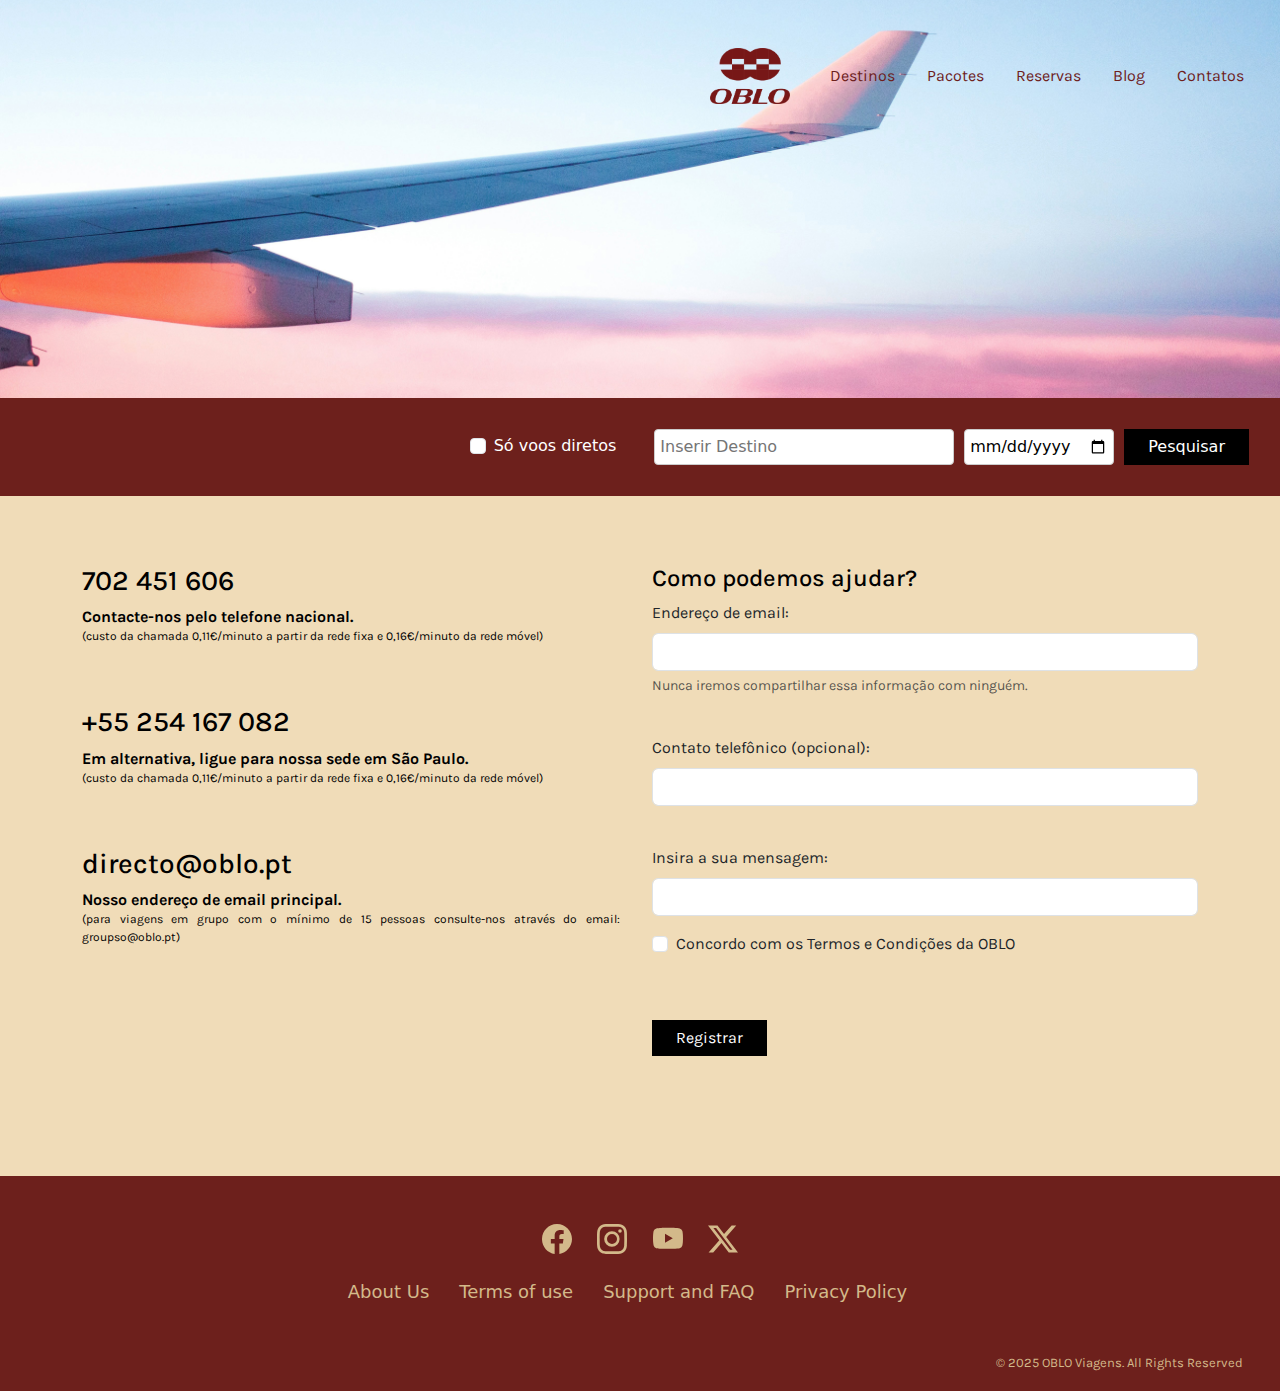
<file: 6.contatos.html>
<!DOCTYPE html>
<html lang="en">

<head>
  <meta charset="UTF-8">
  <meta name="viewport" content="width=device-width, initial-scale=1.0">
  <!-- Css link -->
  <link rel="stylesheet" href="assets/css/contatos.css">

  <!-- Bootstrap link -->
  <link href="https://cdn.jsdelivr.net/npm/bootstrap@5.3.3/dist/css/bootstrap.min.css" rel="stylesheet"
    integrity="sha384-QWTKZyjpPEjISv5WaRU9OFeRpok6YctnYmDr5pNlyT2bRjXh0JMhjY6hW+ALEwIH" crossorigin="anonymous">

  <!-- Javascript link -->
  <script src="https://cdn.jsdelivr.net/npm/@popperjs/core@2.11.8/dist/umd/popper.min.js"
    integrity="sha384-I7E8VVD/ismYTF4hNIPjVp/Zjvgyol6VFvRkX/vR+Vc4jQkC+hVqc2pM8ODewa9r"
    crossorigin="anonymous"></script>
  <script src="https://cdn.jsdelivr.net/npm/bootstrap@5.3.3/dist/js/bootstrap.min.js"
    integrity="sha384-0pUGZvbkm6XF6gxjEnlmuGrJXVbNuzT9qBBavbLwCsOGabYfZo0T0to5eqruptLy"
    crossorigin="anonymous"></script>

  <!-- Google fonts -->
  <link rel="preconnect" href="https://fonts.googleapis.com">
  <link rel="preconnect" href="https://fonts.gstatic.com" crossorigin>
  <link href="https://fonts.googleapis.com/css2?family=Karla:ital,wght@0,200..800;1,200..800&display=swap"
    rel="stylesheet">

  <link rel="preconnect" href="https://fonts.googleapis.com">
  <link rel="preconnect" href="https://fonts.gstatic.com" crossorigin>
  <link
    href="https://fonts.googleapis.com/css2?family=Josefin+Slab:ital,wght@0,100..700;1,100..700&family=Jura:wght@300..700&family=Libre+Caslon+Display&family=Oswald:wght@200..700&family=Poppins:ital,wght@0,100;0,200;0,300;0,400;0,500;0,600;0,700;0,800;0,900;1,100;1,200;1,300;1,400;1,500;1,600;1,700;1,800;1,900&family=Roboto:ital,wght@0,100;0,300;0,400;0,500;0,700;0,900;1,100;1,300;1,400;1,500;1,700;1,900&display=swap"
    rel="stylesheet">



  <title>OBLO Viagens</title>
</head>

<body>
<!-- Navbar -->
<div class="container-fluid" id="navmenu">
  <nav class="navbar navbar-expand-lg">
    <!-- Botão do menu hambúrguer-->
    <button class="navbar-toggler ms-auto" type="button" data-bs-toggle="collapse" data-bs-target="#headerNavbar" aria-controls="headerNavbar" aria-expanded="false" aria-label="Toggle navigation">
      <span class="navbar-toggler-icon"></span>
    </button>

    <!-- Navbar que vai ser colapsada em telas pequenas -->
    <div class="collapse navbar-collapse justify-content-end" id="headerNavbar">
      <ul class="navbar-nav">
        <li class="nav-item">
          <a class="nav-link" href="index.html"><img src="assets/icons/logo_final.png" class="logo" alt="logo"></a>
        </li>
        <li class="nav-item">
          <a class="nav-link" href="2.destinos.html">Destinos</a>
        </li>
        <li class="nav-item">
          <a class="nav-link" href="3.pacotes.html">Pacotes</a>
        </li>
        <li class="nav-item">
          <a class="nav-link" href="4.reservas.html">Reservas</a>
        </li>
        <li class="nav-item">
          <a class="nav-link" href="5.blog.html">Blog</a>
        </li>
        <li class="nav-item">
          <a class="nav-link" href="6.contatos.html">Contatos</a>
        </li>
      </ul>
    </div>
  </nav>
</div>

  <div class="header-image">
    <img src="assets/imagens/nova_imagem_4.jpg" alt="Airplane">
  </div>

  <!-- Caixa de pesquisa -->
  <div class="container-fluid-search-bar" id="searchbar">
    <form class="row g-2 align-items-center">
      <!-- Checkbox -->
      <div class="col-12 col-md-auto">
        <div class="form-check">
          <input class="form-check-input" type="checkbox" style="margin-right:6px;" id="onlyDirect" value="subscribe"/>
          <label class="form-check-label text-white" for="onlyDirect" style="color:white; margin-right: 30px; " for="subscribe">Só voos diretos</label>
        </div>
      </div>
      <!-- Destino Input -->
      <div class="col col-md">
        <input class="form-search-input" type="search" class="search-input" placeholder="Inserir Destino" />
      </div>
      <!-- Data Input -->
      <div class="col-12 col-md-auto">
        <input class="form-control-date-input" type="date" id="dateInput" />
      </div>
      <!-- Botão -->
      <div class="col-12 col-md-auto">
        <button class="search-button">
          Pesquisar
        </button>
      </div>
    </form>
  </div>

  
      <!-- CONTATOS -->

      <br>
      <br>


      <div class="container" id="6.contatos">
        <div class="row">

      <!-- FORM 1 (TOP/LEFT)) -->

          <div class="col-10 col-md-6 offset-1 offset-md-0 mb-5">
          <!--  col-10 will make the forms take up 100% of the width on smaller screens, causing them to stack -->
          <!-- col-md-6 ensures that on medium and larger screens (starting at md breakpoint), the forms will take up 50% of the width each and stay side by side.-->
          <!-- mb-5 adds some bottom margin between elements -->
          <!-- offset-1: Adds margin on left and right sides -->
          <!-- offset-md-0 removes the left margin/offset on medium and larger screens, allowing columns to align without additional spacing. -->
            <h3 class="h3-p" style="font-family: 'karla', sans-serif; color: black; margin-top: 20px;">702 451 606</h3>
            <p class="card-text"><b>Contacte-nos pelo telefone nacional.</b></p>
            <p style="font-size: 12px; margin-top: -18px;">(custo da chamada 0,11€/minuto a partir da rede fixa e 0,16€/minuto da rede móvel)</p>
            <br>
            <h3 class="h3-p" style="font-family: 'karla', sans-serif; color: black; margin-top: 20px;">+55 254 167 082</h3>
            <p class="card-text"><b>Em alternativa, ligue para nossa sede em São Paulo.</b></p>
            <p style="font-size: 12px; margin-top: -18px;">(custo da chamada 0,11€/minuto a partir da rede fixa e 0,16€/minuto da rede móvel)</p>
            <br>
            <h3 class="h3-p" style="font-family: 'karla', sans-serif; color: black; margin-top: 20px;">directo@oblo.pt</h3>
            <p class="card-text"><b>Nosso endereço de email principal.</b></p>
            <p style="font-size: 12px; margin-top: -18px;">(para viagens em grupo com o mínimo de 15 pessoas consulte-nos através do email: groupso@oblo.pt)</p>

          </div>
          

        <!-- FORM 2 (BOTTOM/RIGHT) -->

          <div class="col-10 col-md-6 offset-1 offset-md-0">
          <!--  col-10 will make the forms take up 100% of the width on smaller screens, causing them to stack -->
          <!-- col-md-6 ensures that on medium and larger screens (starting at md breakpoint), the forms will take up 50% of the width each and stay side by side.-->
          <!-- offset-1: Adds margin on left and right sides -->
          <!-- offset-md-0 removes the left margin/offset on medium and larger screens, allowing columns to align without additional spacing. -->
            <h4 class="h3-p" style="font-family: 'karla', sans-serif; color: black; margin-top: 20px;">Como podemos ajudar?</h4>
            <form>
              <div class="mb-3">
                <label for="signupEmail" class="form-label">Endereço de email: </label>
                <input type="email" class="form-control" id="signupEmail" aria-describedby="emailHelp">
                <div id="emailHelp" class="form-text">Nunca iremos compartilhar essa informação com ninguém.</div>
              </div>
              <br>
              <div class="mb-3">
                <label for="signupPassword" class="form-label">Contato telefônico (opcional): </label>
                <input type="password" class="form-control" id="signupPassword">
              </div>
              <br>
              <div class="mb-3">
                <label for="confirmPassword" class="form-label">Insira a sua mensagem: </label>
                <input type="password" class="form-control" id="confirmPassword">
              </div>
              <div class="mb-3 form-check">
                <input type="checkbox" class="form-check-input" id="agreeTerms">
                <label class="form-check-label" for="agreeTerms">Concordo com os Termos e Condições da OBLO</label>
              </div>
              <br>
              <br>
              <button type="submit" class="search-button">Registrar</button>
            </form>
          </div>
        </div>
      </div>

      <br>
      <br>
      <br>
      <br>
      <br>
   
  

    <!-- BOOTSTRAP SCRIPT -->

    <script src="https://cdn.jsdelivr.net/npm/bootstrap@5.3.3/dist/js/bootstrap.bundle.min.js" integrity="sha384-YvpcrYf0tY3lHB60NNkmXc5s9fDVZLESaAA55NDzOxhy9GkcIdslK1eN7N6jIeHz" crossorigin="anonymous"></script>

  </body>


  <!-- FOOTER -->

  <footer class = "container-fluid">
    <br>

    <!-- ICONS FROM BOOTSTRAP -->


    <div class="social-media-icons" style="padding: 24px 0;">

      <!-- FACEBOOK -->
      <svg class="social-icons" xmlns="http://www.w3.org/2000/svg" width="16" height="16" fill="currentColor"
        class="bi bi-facebook" style="margin: 0 10px;width: 30px; height: 30px;" viewBox="0 0 16 16">
        <path
          d="M16 8.049c0-4.446-3.582-8.05-8-8.05C3.58 0-.002 3.603-.002 8.05c0 4.017 2.926 7.347 6.75 7.951v-5.625h-2.03V8.05H6.75V6.275c0-2.017 1.195-3.131 3.022-3.131.876 0 1.791.157 1.791.157v1.98h-1.009c-.993 0-1.303.621-1.303 1.258v1.51h2.218l-.354 2.326H9.25V16c3.824-.604 6.75-3.934 6.75-7.951" />
      </svg>

      <!-- INSTAGRAM -->
      <svg class="social-icons" xmlns="http://www.w3.org/2000/svg" width="16" height="16" fill="currentColor"
        class="bi bi-instagram" style="margin: 0 10px;width: 30px; height: 30px;" viewBox="0 0 16 16">
        <path
          d="M8 0C5.829 0 5.556.01 4.703.048 3.85.088 3.269.222 2.76.42a3.9 3.9 0 0 0-1.417.923A3.9 3.9 0 0 0 .42 2.76C.222 3.268.087 3.85.048 4.7.01 5.555 0 5.827 0 8.001c0 2.172.01 2.444.048 3.297.04.852.174 1.433.372 1.942.205.526.478.972.923 1.417.444.445.89.719 1.416.923.51.198 1.09.333 1.942.372C5.555 15.99 5.827 16 8 16s2.444-.01 3.298-.048c.851-.04 1.434-.174 1.943-.372a3.9 3.9 0 0 0 1.416-.923c.445-.445.718-.891.923-1.417.197-.509.332-1.09.372-1.942C15.99 10.445 16 10.173 16 8s-.01-2.445-.048-3.299c-.04-.851-.175-1.433-.372-1.941a3.9 3.9 0 0 0-.923-1.417A3.9 3.9 0 0 0 13.24.42c-.51-.198-1.092-.333-1.943-.372C10.443.01 10.172 0 7.998 0zm-.717 1.442h.718c2.136 0 2.389.007 3.232.046.78.035 1.204.166 1.486.275.373.145.64.319.92.599s.453.546.598.92c.11.281.24.705.275 1.485.039.843.047 1.096.047 3.231s-.008 2.389-.047 3.232c-.035.78-.166 1.203-.275 1.485a2.5 2.5 0 0 1-.599.919c-.28.28-.546.453-.92.598-.28.11-.704.24-1.485.276-.843.038-1.096.047-3.232.047s-2.39-.009-3.233-.047c-.78-.036-1.203-.166-1.485-.276a2.5 2.5 0 0 1-.92-.598 2.5 2.5 0 0 1-.6-.92c-.109-.281-.24-.705-.275-1.485-.038-.843-.046-1.096-.046-3.233s.008-2.388.046-3.231c.036-.78.166-1.204.276-1.486.145-.373.319-.64.599-.92s.546-.453.92-.598c.282-.11.705-.24 1.485-.276.738-.034 1.024-.044 2.515-.045zm4.988 1.328a.96.96 0 1 0 0 1.92.96.96 0 0 0 0-1.92m-4.27 1.122a4.109 4.109 0 1 0 0 8.217 4.109 4.109 0 0 0 0-8.217m0 1.441a2.667 2.667 0 1 1 0 5.334 2.667 2.667 0 0 1 0-5.334" />
      </svg>

      <!-- YOUTUBE -->
      <svg class="social-icons" xmlns="http://www.w3.org/2000/svg" width="16" height="16" fill="currentColor"
        class="bi bi-youtube" style="margin: 0 10px;width: 30px; height: 30px;" viewBox="0 0 16 16">
        <path
          d="M8.051 1.999h.089c.822.003 4.987.033 6.11.335a2.01 2.01 0 0 1 1.415 1.42c.101.38.172.883.22 1.402l.01.104.022.26.008.104c.065.914.073 1.77.074 1.957v.075c-.001.194-.01 1.108-.082 2.06l-.008.105-.009.104c-.05.572-.124 1.14-.235 1.558a2.01 2.01 0 0 1-1.415 1.42c-1.16.312-5.569.334-6.18.335h-.142c-.309 0-1.587-.006-2.927-.052l-.17-.006-.087-.004-.171-.007-.171-.007c-1.11-.049-2.167-.128-2.654-.26a2.01 2.01 0 0 1-1.415-1.419c-.111-.417-.185-.986-.235-1.558L.09 9.82l-.008-.104A31 31 0 0 1 0 7.68v-.123c.002-.215.01-.958.064-1.778l.007-.103.003-.052.008-.104.022-.26.01-.104c.048-.519.119-1.023.22-1.402a2.01 2.01 0 0 1 1.415-1.42c.487-.13 1.544-.21 2.654-.26l.17-.007.172-.006.086-.003.171-.007A100 100 0 0 1 7.858 2zM6.4 5.209v4.818l4.157-2.408z" />
      </svg>

      <!-- X-TWITTER -->
      <svg class="social-icons" xmlns="http://www.w3.org/2000/svg" width="16" height="16" fill="currentColor"
        class="bi bi-twitter-x" style="margin: 0 10px;width: 30px; height: 30px;" viewBox="0 0 16 16">
        <path
          d="M12.6.75h2.454l-5.36 6.142L16 15.25h-4.937l-3.867-5.07-4.425 5.07H.316l5.733-6.57L0 .75h5.063l3.495 4.633L12.601.75Zm-.86 13.028h1.36L4.323 2.145H2.865z" />
      </svg>

    </div>


    <!-- FOOTER LINKS -->
    <div class="all-links">
      <a href="https://www.">About Us</a>
      <a href="https://www.">Terms of use</a>
      <a href="https://www.">Support and FAQ</a>
      <a href="https://www.">Privacy Policy</a>
    </div>
    <br>
    <br>

    <!-- FOOTER PARAGRAPH -->
    <p> © 2025 OBLO Viagens. All Rights Reserved</p>
    <br>

  </footer>

</html>
</file>
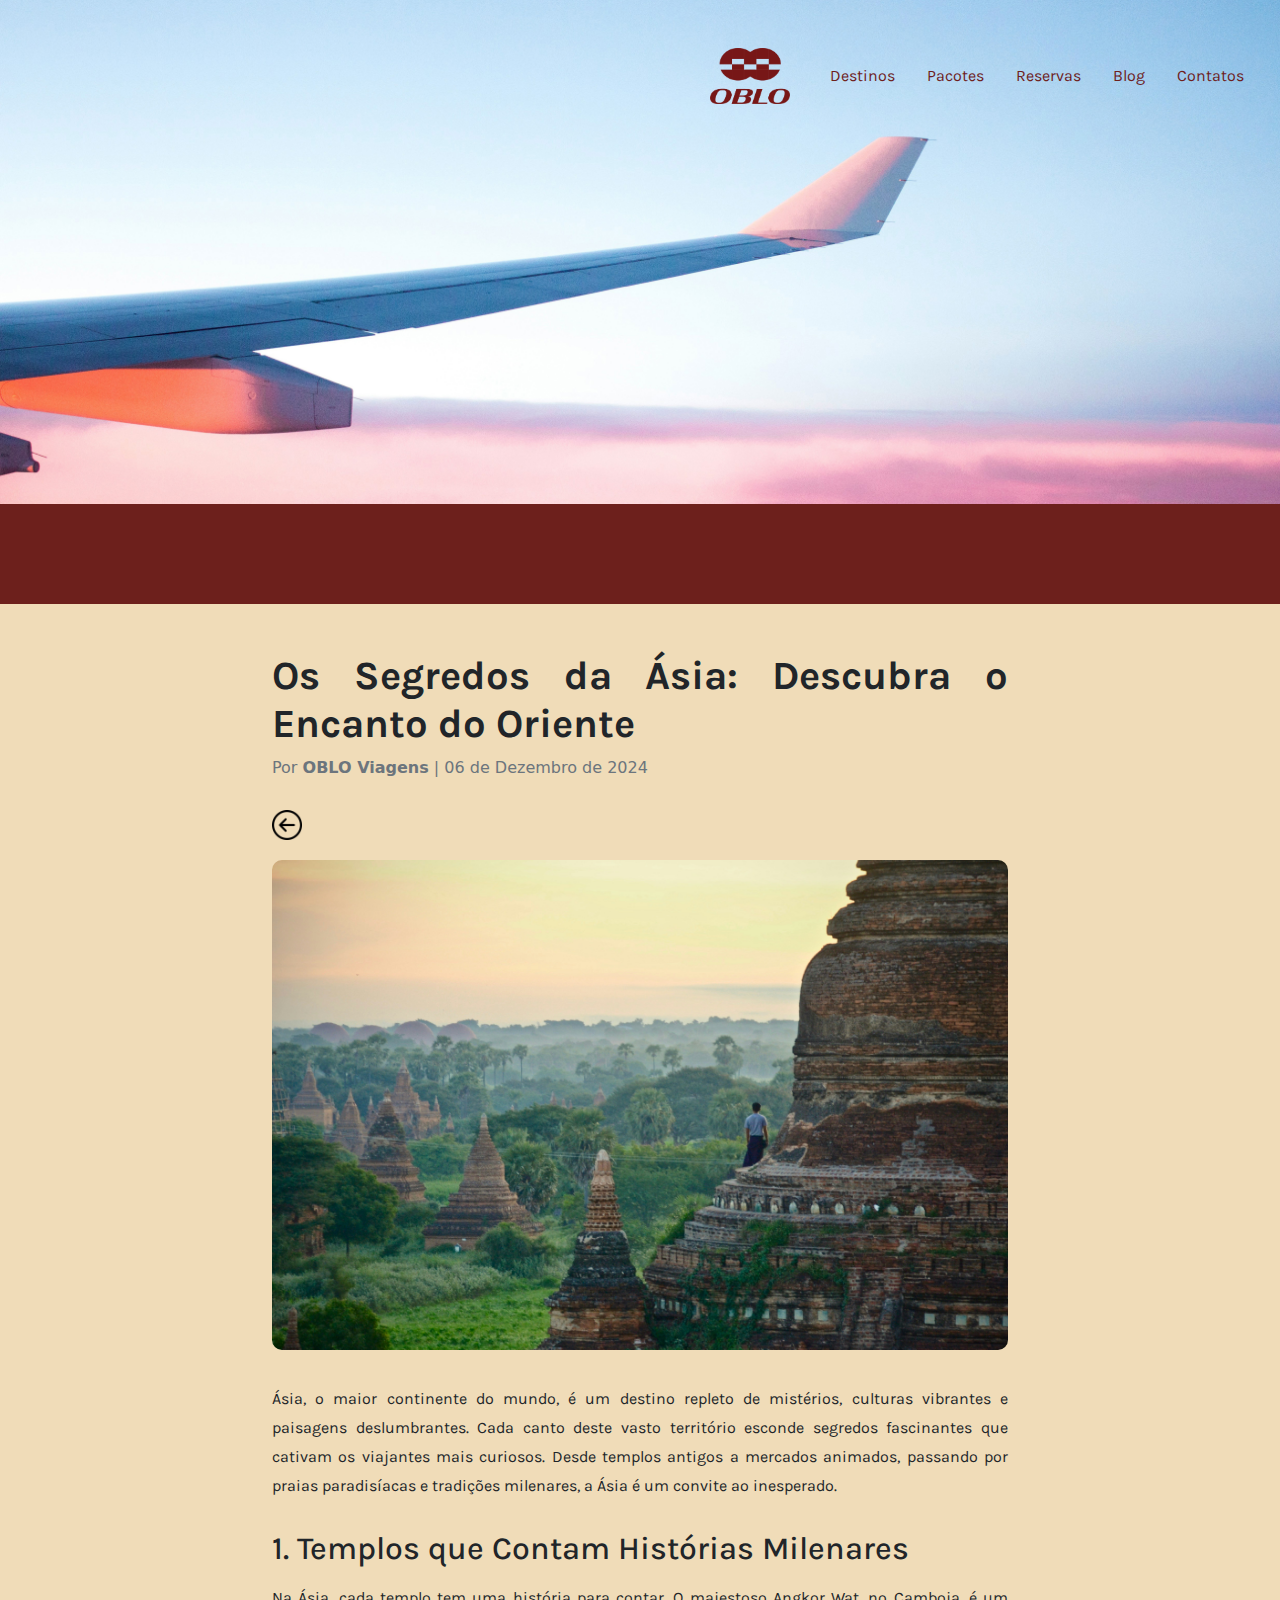
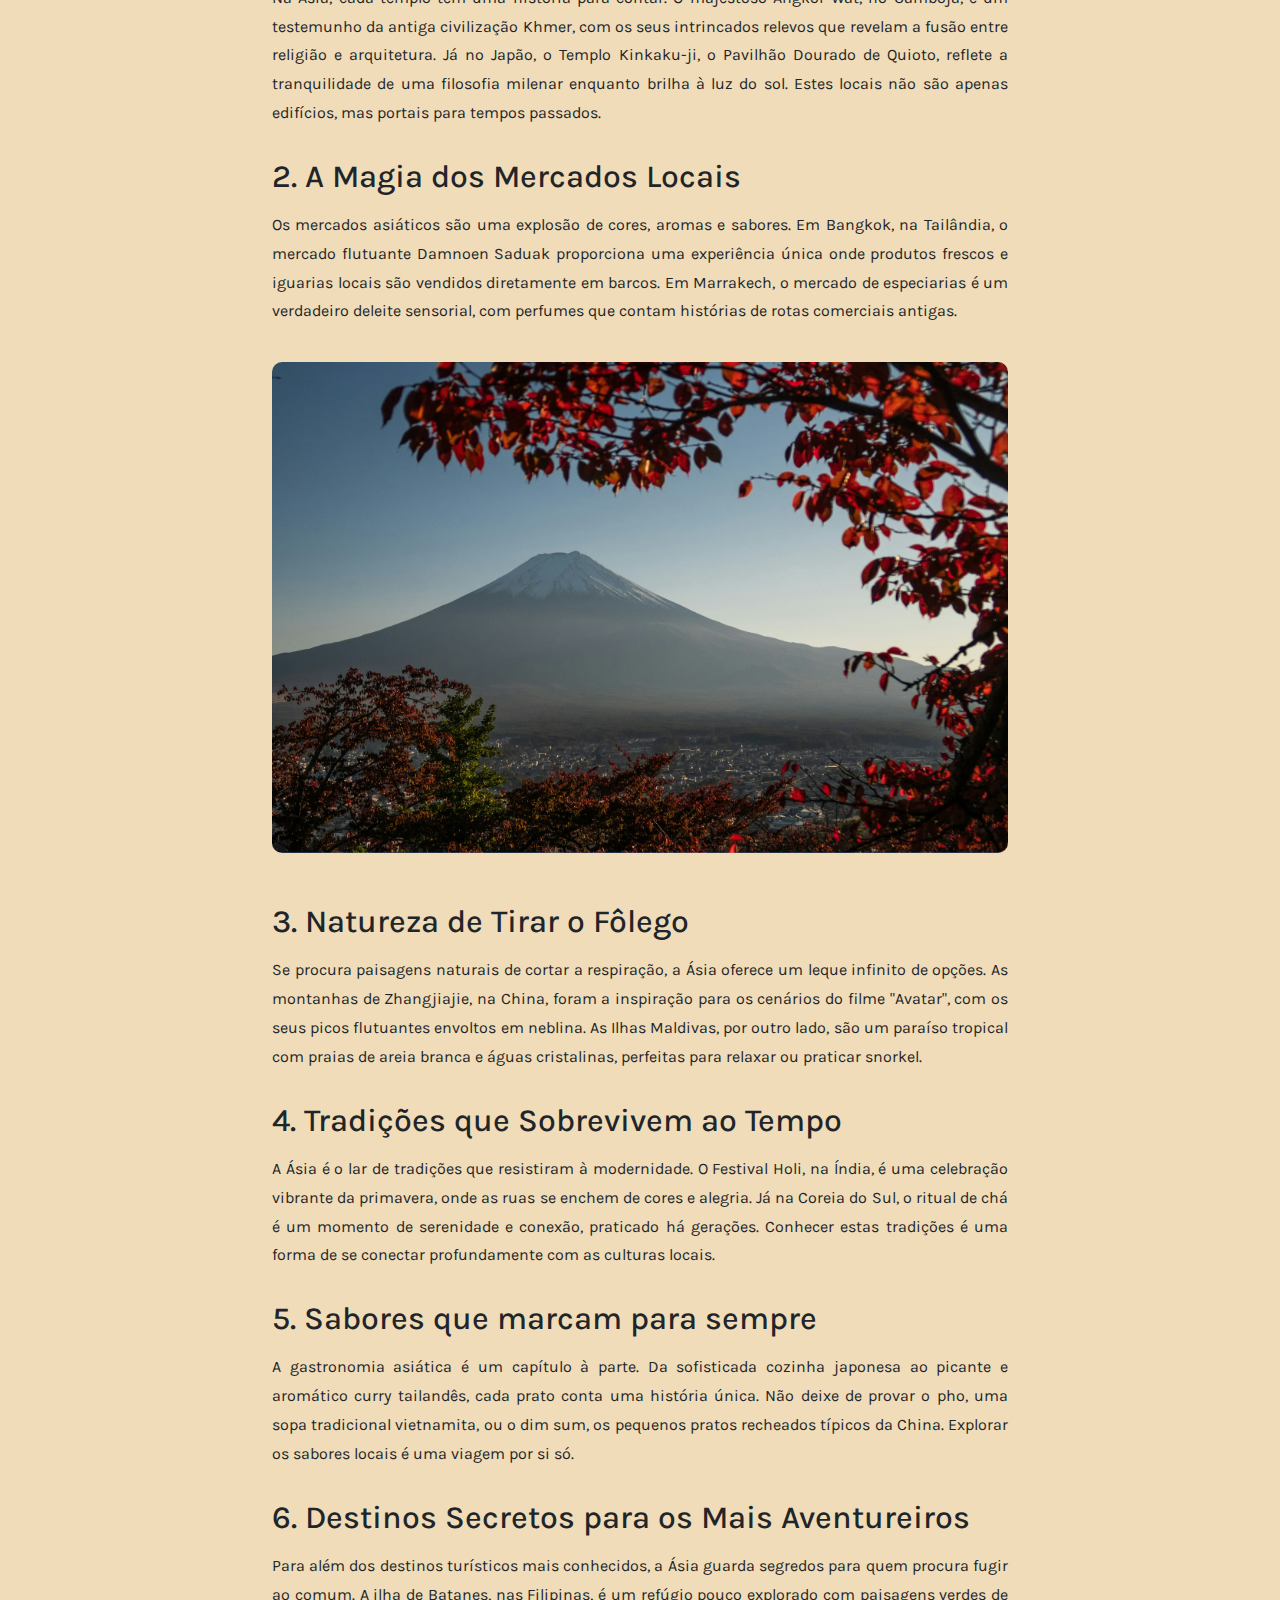
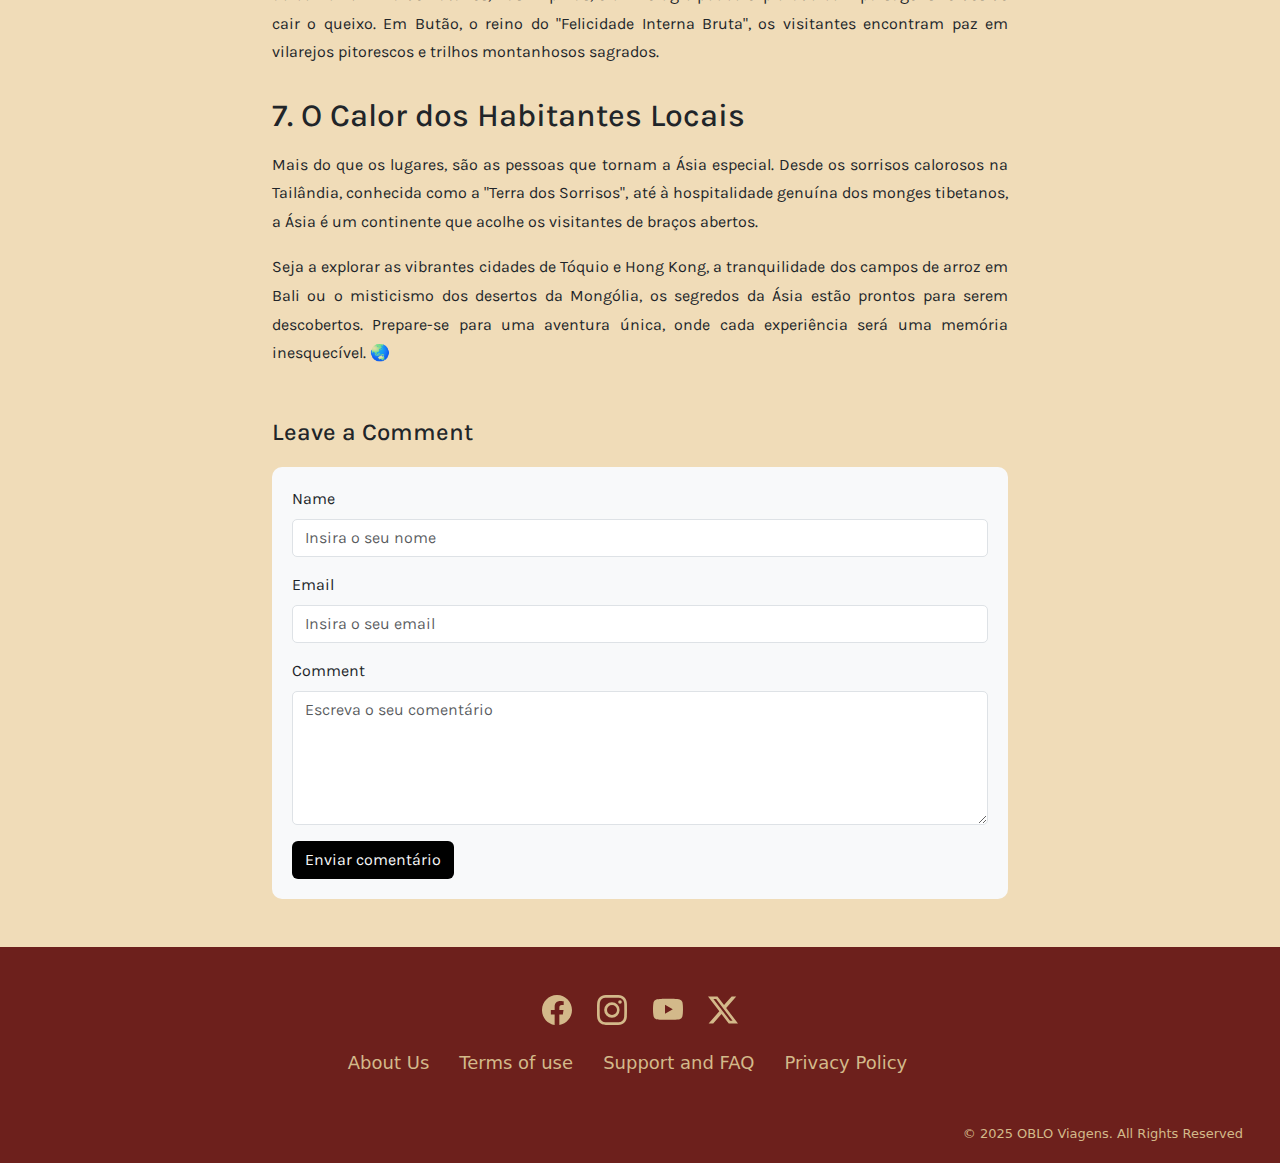
<file: asiaArticle.html>
<!DOCTYPE html>
<html lang="en">

<head>
    <meta charset="UTF-8">
    <meta name="viewport" content="width=device-width, initial-scale=1.0">
    <!-- Css link -->
    <link rel="stylesheet" href="assets/css/blog.css">

    <!-- Bootstrap link -->
    <link href="https://cdn.jsdelivr.net/npm/bootstrap@5.3.3/dist/css/bootstrap.min.css" rel="stylesheet"
        integrity="sha384-QWTKZyjpPEjISv5WaRU9OFeRpok6YctnYmDr5pNlyT2bRjXh0JMhjY6hW+ALEwIH" crossorigin="anonymous">

    <!-- Javascript link -->
    <script src="https://cdn.jsdelivr.net/npm/@popperjs/core@2.11.8/dist/umd/popper.min.js"
        integrity="sha384-I7E8VVD/ismYTF4hNIPjVp/Zjvgyol6VFvRkX/vR+Vc4jQkC+hVqc2pM8ODewa9r"
        crossorigin="anonymous"></script>
    <script src="https://cdn.jsdelivr.net/npm/bootstrap@5.3.3/dist/js/bootstrap.min.js"
        integrity="sha384-0pUGZvbkm6XF6gxjEnlmuGrJXVbNuzT9qBBavbLwCsOGabYfZo0T0to5eqruptLy"
        crossorigin="anonymous"></script>

    <!-- Google fonts -->
    <link rel="preconnect" href="https://fonts.googleapis.com">
    <link rel="preconnect" href="https://fonts.gstatic.com" crossorigin>
    <link href="https://fonts.googleapis.com/css2?family=Karla:ital,wght@0,200..800;1,200..800&display=swap"
        rel="stylesheet">

    <link rel="preconnect" href="https://fonts.googleapis.com">
    <link rel="preconnect" href="https://fonts.gstatic.com" crossorigin>
    <link
        href="https://fonts.googleapis.com/css2?family=Josefin+Slab:ital,wght@0,100..700;1,100..700&family=Jura:wght@300..700&family=Libre+Caslon+Display&family=Oswald:wght@200..700&family=Poppins:ital,wght@0,100;0,200;0,300;0,400;0,500;0,600;0,700;0,800;0,900;1,100;1,200;1,300;1,400;1,500;1,600;1,700;1,800;1,900&family=Roboto:ital,wght@0,100;0,300;0,400;0,500;0,700;0,900;1,100;1,300;1,400;1,500;1,700;1,900&display=swap"
        rel="stylesheet">


    <title>Blog: Os segredos da Ásia</title>
</head>

<body>
<!-- Navbar -->
<div class="container-fluid" id="navmenu">
    <nav class="navbar navbar-expand-lg">
      <!-- Botão do menu hambúrguer-->
      <button class="navbar-toggler ms-auto" type="button" data-bs-toggle="collapse" data-bs-target="#headerNavbar" aria-controls="headerNavbar" aria-expanded="false" aria-label="Toggle navigation">
        <span class="navbar-toggler-icon"></span>
      </button>
  
      <!-- Navbar que vai ser colapsada em telas pequenas -->
      <div class="collapse navbar-collapse justify-content-end" id="headerNavbar">
        <ul class="navbar-nav">
          <li class="nav-item">
            <a class="nav-link" href="index.html"><img src="assets/icons/logo_final.png" class="logo" alt="logo"></a>
          </li>
          <li class="nav-item">
            <a class="nav-link" href="2.destinos.html">Destinos</a>
          </li>
          <li class="nav-item">
            <a class="nav-link" href="3.pacotes.html">Pacotes</a>
          </li>
          <li class="nav-item">
            <a class="nav-link" href="4.reservas.html">Reservas</a>
          </li>
          <li class="nav-item">
            <a class="nav-link" href="5.blog.html">Blog</a>
          </li>
          <li class="nav-item">
            <a class="nav-link" href="6.contatos.html">Contatos</a>
          </li>
        </ul>
      </div>
    </nav>
  </div>

    <!-- Imagem inicial do avião -->
    <div class="header-image">
        <img src="assets/imagens/nova_imagem_4.jpg" alt="Airplane">
    </div>

    <!-- Caixa de pesquisa -->
    <div class="container-fluid-search-bar" id="searchbar">
    </div>


    <body>

        <!-- Blog Post Container -->
        <div class="container mt-5">
            <div class="row">
                <div class="col-lg-8 mx-auto">
                    <!-- Blog Post Title -->
                    <h1 class="post-title">Os Segredos da Ásia: Descubra o Encanto do Oriente</h1>

                    <!-- Meta Information -->
                    <p class="meta-info">Por <strong>OBLO Viagens</strong> | 06 de Dezembro de 2024</p>
                              <!-- Voltar à página do blog -->
                    <a href="5.blog.html"><img src="assets/icons/back-button.png" alt="back-button" class="back-button-icon"></a>
                    <!-- Blog Post Content -->
                    <div class="post-content">
                        <img src="assets/imagens/sebastien-goldberg-ZTIEPcsjJaw-unsplash.jpg" alt="Blog Image" class="img-fluid blog-image">

                        <p> Ásia, o maior continente do mundo, é um destino repleto de mistérios, culturas vibrantes e
                            paisagens deslumbrantes. Cada canto deste vasto território esconde segredos fascinantes que
                            cativam os viajantes mais curiosos. Desde templos antigos a mercados animados, passando por
                            praias paradisíacas e tradições milenares, a Ásia é um convite ao inesperado.</p>

                        <h2>1. Templos que Contam Histórias Milenares</h2>
                        <p>Na Ásia, cada templo tem uma história para contar. O majestoso Angkor Wat, no Camboja, é um
                            testemunho da antiga civilização Khmer, com os seus intrincados relevos que revelam a fusão
                            entre religião e arquitetura. Já no Japão, o Templo Kinkaku-ji, o Pavilhão Dourado de
                            Quioto, reflete a tranquilidade de uma filosofia milenar enquanto brilha à luz do sol. Estes
                            locais não são apenas edifícios, mas portais para tempos passados.</p>

                        <h2>2. A Magia dos Mercados Locais</h2>
                        <p>Os mercados asiáticos são uma explosão de cores, aromas e sabores. Em Bangkok, na Tailândia,
                            o mercado flutuante Damnoen Saduak proporciona uma experiência única onde produtos frescos e
                            iguarias locais são vendidos diretamente em barcos. Em Marrakech, o mercado de especiarias é
                            um verdadeiro deleite sensorial, com perfumes que contam histórias de rotas comerciais
                            antigas.</p>

                        <img src="assets/imagens/svetlana-gumerova-YZ76ky4-eYs-unsplash.jpg" alt="PWA Illustration" class="img-fluid blog-image">

                        <h2>3. Natureza de Tirar o Fôlego</h2>
                        <p>Se procura paisagens naturais de cortar a respiração, a Ásia oferece um leque infinito de
                            opções. As montanhas de Zhangjiajie, na China, foram a inspiração para os cenários do filme
                            "Avatar", com os seus picos flutuantes envoltos em neblina. As Ilhas Maldivas, por outro
                            lado, são um paraíso tropical com praias de areia branca e águas cristalinas, perfeitas para
                            relaxar ou praticar snorkel.</p>

                        <h2>4. Tradições que Sobrevivem ao Tempo</h2>
                        <p>A Ásia é o lar de tradições que resistiram à modernidade. O Festival Holi, na Índia, é uma
                            celebração vibrante da primavera, onde as ruas se enchem de cores e alegria. Já na Coreia do
                            Sul, o ritual de chá é um momento de serenidade e conexão, praticado há gerações. Conhecer
                            estas tradições é uma forma de se conectar profundamente com as culturas locais.</p>

                        <h2>5. Sabores que marcam para sempre</h2>
                        <p>A gastronomia asiática é um capítulo à parte. Da sofisticada cozinha japonesa ao picante e
                            aromático curry tailandês, cada prato conta uma história única. Não deixe de provar o pho,
                            uma sopa tradicional vietnamita, ou o dim sum, os pequenos pratos recheados típicos da
                            China. Explorar os sabores locais é uma viagem por si só.</p>

                        <h2>6. Destinos Secretos para os Mais Aventureiros</h2>
                        <p>Para além dos destinos turísticos mais conhecidos, a Ásia guarda segredos para quem procura
                            fugir ao comum. A ilha de Batanes, nas Filipinas, é um refúgio pouco explorado com paisagens
                            verdes de cair o queixo. Em Butão, o reino do "Felicidade Interna Bruta", os visitantes
                            encontram paz em vilarejos pitorescos e trilhos montanhosos sagrados.</p>

                        <h2>7. O Calor dos Habitantes Locais</h2>
                        <p>Mais do que os lugares, são as pessoas que tornam a Ásia especial. Desde os sorrisos
                            calorosos na Tailândia, conhecida como a "Terra dos Sorrisos", até à hospitalidade genuína
                            dos monges tibetanos, a Ásia é um continente que acolhe os visitantes de braços abertos.</p>


                        <p>Seja a explorar as vibrantes cidades de Tóquio e Hong Kong, a tranquilidade dos campos de
                            arroz em Bali ou o misticismo dos desertos da Mongólia, os segredos da Ásia estão prontos
                            para serem descobertos. Prepare-se para uma aventura única, onde cada experiência será uma
                            memória inesquecível. 🌏</p>
                    </div>

                    <!-- Comment Section -->
                    <div class="comment-section mb-5">
                        <h3>Leave a Comment</h3>
                        <div class="comment-box">
                            <form>
                                <div class="mb-3">
                                    <label for="name" class="form-label">Name</label>
                                    <input type="text" class="form-control" id="name" placeholder="Insira o seu nome">
                                </div>
                                <div class="mb-3">
                                    <label for="email" class="form-label">Email</label>
                                    <input type="email" class="form-control" id="email"
                                        placeholder="Insira o seu email">
                                </div>
                                <div class="mb-3">
                                    <label for="comment" class="form-label">Comment</label>
                                    <textarea class="form-control" id="comment" rows="5"
                                        placeholder="Escreva o seu comentário"></textarea>
                                </div>
                                <button type="submit" class="btn btn-submit text-light">Enviar comentário</button>
                            </form>
                        </div>
                    </div>
                </div>
            </div>
        </div>

  <!-- JS -->
  <script src="assets/js/blog.js"></script>
  <button id="backToTop" class="back-to-top">↑</button>


<!-- FOOTER -->

<footer class="container-fluid">
  <br>

  <!-- ICONS FROM BOOTSTRAP -->


  <div class="social-media-icons" style="padding: 24px 0;">

    <!-- FACEBOOK -->
    <svg class="social-icons" xmlns="http://www.w3.org/2000/svg" width="16" height="16" fill="currentColor"
      class="bi bi-facebook" style="margin: 0 10px;width: 30px; height: 30px;" viewBox="0 0 16 16">
      <path
        d="M16 8.049c0-4.446-3.582-8.05-8-8.05C3.58 0-.002 3.603-.002 8.05c0 4.017 2.926 7.347 6.75 7.951v-5.625h-2.03V8.05H6.75V6.275c0-2.017 1.195-3.131 3.022-3.131.876 0 1.791.157 1.791.157v1.98h-1.009c-.993 0-1.303.621-1.303 1.258v1.51h2.218l-.354 2.326H9.25V16c3.824-.604 6.75-3.934 6.75-7.951" />
    </svg>

    <!-- INSTAGRAM -->
    <svg class="social-icons" xmlns="http://www.w3.org/2000/svg" width="16" height="16" fill="currentColor"
      class="bi bi-instagram" style="margin: 0 10px;width: 30px; height: 30px;" viewBox="0 0 16 16">
      <path
        d="M8 0C5.829 0 5.556.01 4.703.048 3.85.088 3.269.222 2.76.42a3.9 3.9 0 0 0-1.417.923A3.9 3.9 0 0 0 .42 2.76C.222 3.268.087 3.85.048 4.7.01 5.555 0 5.827 0 8.001c0 2.172.01 2.444.048 3.297.04.852.174 1.433.372 1.942.205.526.478.972.923 1.417.444.445.89.719 1.416.923.51.198 1.09.333 1.942.372C5.555 15.99 5.827 16 8 16s2.444-.01 3.298-.048c.851-.04 1.434-.174 1.943-.372a3.9 3.9 0 0 0 1.416-.923c.445-.445.718-.891.923-1.417.197-.509.332-1.09.372-1.942C15.99 10.445 16 10.173 16 8s-.01-2.445-.048-3.299c-.04-.851-.175-1.433-.372-1.941a3.9 3.9 0 0 0-.923-1.417A3.9 3.9 0 0 0 13.24.42c-.51-.198-1.092-.333-1.943-.372C10.443.01 10.172 0 7.998 0zm-.717 1.442h.718c2.136 0 2.389.007 3.232.046.78.035 1.204.166 1.486.275.373.145.64.319.92.599s.453.546.598.92c.11.281.24.705.275 1.485.039.843.047 1.096.047 3.231s-.008 2.389-.047 3.232c-.035.78-.166 1.203-.275 1.485a2.5 2.5 0 0 1-.599.919c-.28.28-.546.453-.92.598-.28.11-.704.24-1.485.276-.843.038-1.096.047-3.232.047s-2.39-.009-3.233-.047c-.78-.036-1.203-.166-1.485-.276a2.5 2.5 0 0 1-.92-.598 2.5 2.5 0 0 1-.6-.92c-.109-.281-.24-.705-.275-1.485-.038-.843-.046-1.096-.046-3.233s.008-2.388.046-3.231c.036-.78.166-1.204.276-1.486.145-.373.319-.64.599-.92s.546-.453.92-.598c.282-.11.705-.24 1.485-.276.738-.034 1.024-.044 2.515-.045zm4.988 1.328a.96.96 0 1 0 0 1.92.96.96 0 0 0 0-1.92m-4.27 1.122a4.109 4.109 0 1 0 0 8.217 4.109 4.109 0 0 0 0-8.217m0 1.441a2.667 2.667 0 1 1 0 5.334 2.667 2.667 0 0 1 0-5.334" />
    </svg>

    <!-- YOUTUBE -->
    <svg class="social-icons" xmlns="http://www.w3.org/2000/svg" width="16" height="16" fill="currentColor"
      class="bi bi-youtube" style="margin: 0 10px;width: 30px; height: 30px;" viewBox="0 0 16 16">
      <path
        d="M8.051 1.999h.089c.822.003 4.987.033 6.11.335a2.01 2.01 0 0 1 1.415 1.42c.101.38.172.883.22 1.402l.01.104.022.26.008.104c.065.914.073 1.77.074 1.957v.075c-.001.194-.01 1.108-.082 2.06l-.008.105-.009.104c-.05.572-.124 1.14-.235 1.558a2.01 2.01 0 0 1-1.415 1.42c-1.16.312-5.569.334-6.18.335h-.142c-.309 0-1.587-.006-2.927-.052l-.17-.006-.087-.004-.171-.007-.171-.007c-1.11-.049-2.167-.128-2.654-.26a2.01 2.01 0 0 1-1.415-1.419c-.111-.417-.185-.986-.235-1.558L.09 9.82l-.008-.104A31 31 0 0 1 0 7.68v-.123c.002-.215.01-.958.064-1.778l.007-.103.003-.052.008-.104.022-.26.01-.104c.048-.519.119-1.023.22-1.402a2.01 2.01 0 0 1 1.415-1.42c.487-.13 1.544-.21 2.654-.26l.17-.007.172-.006.086-.003.171-.007A100 100 0 0 1 7.858 2zM6.4 5.209v4.818l4.157-2.408z" />
    </svg>

    <!-- X-TWITTER -->
    <svg class="social-icons" xmlns="http://www.w3.org/2000/svg" width="16" height="16" fill="currentColor"
      class="bi bi-twitter-x" style="margin: 0 10px;width: 30px; height: 30px;" viewBox="0 0 16 16">
      <path
        d="M12.6.75h2.454l-5.36 6.142L16 15.25h-4.937l-3.867-5.07-4.425 5.07H.316l5.733-6.57L0 .75h5.063l3.495 4.633L12.601.75Zm-.86 13.028h1.36L4.323 2.145H2.865z" />
    </svg>

  </div>


  <!-- FOOTER LINKS -->
  <div class="all-links">
    <a href="https://www.">About Us</a>
    <a href="https://www.">Terms of use</a>
    <a href="https://www.">Support and FAQ</a>
    <a href="https://www.">Privacy Policy</a>
  </div>
  <br>
  <br>

  <!-- FOOTER PARAGRAPH -->
  <p> © 2025 OBLO Viagens. All Rights Reserved</p>
  <br>

</footer>
</body>

</html>
</file>
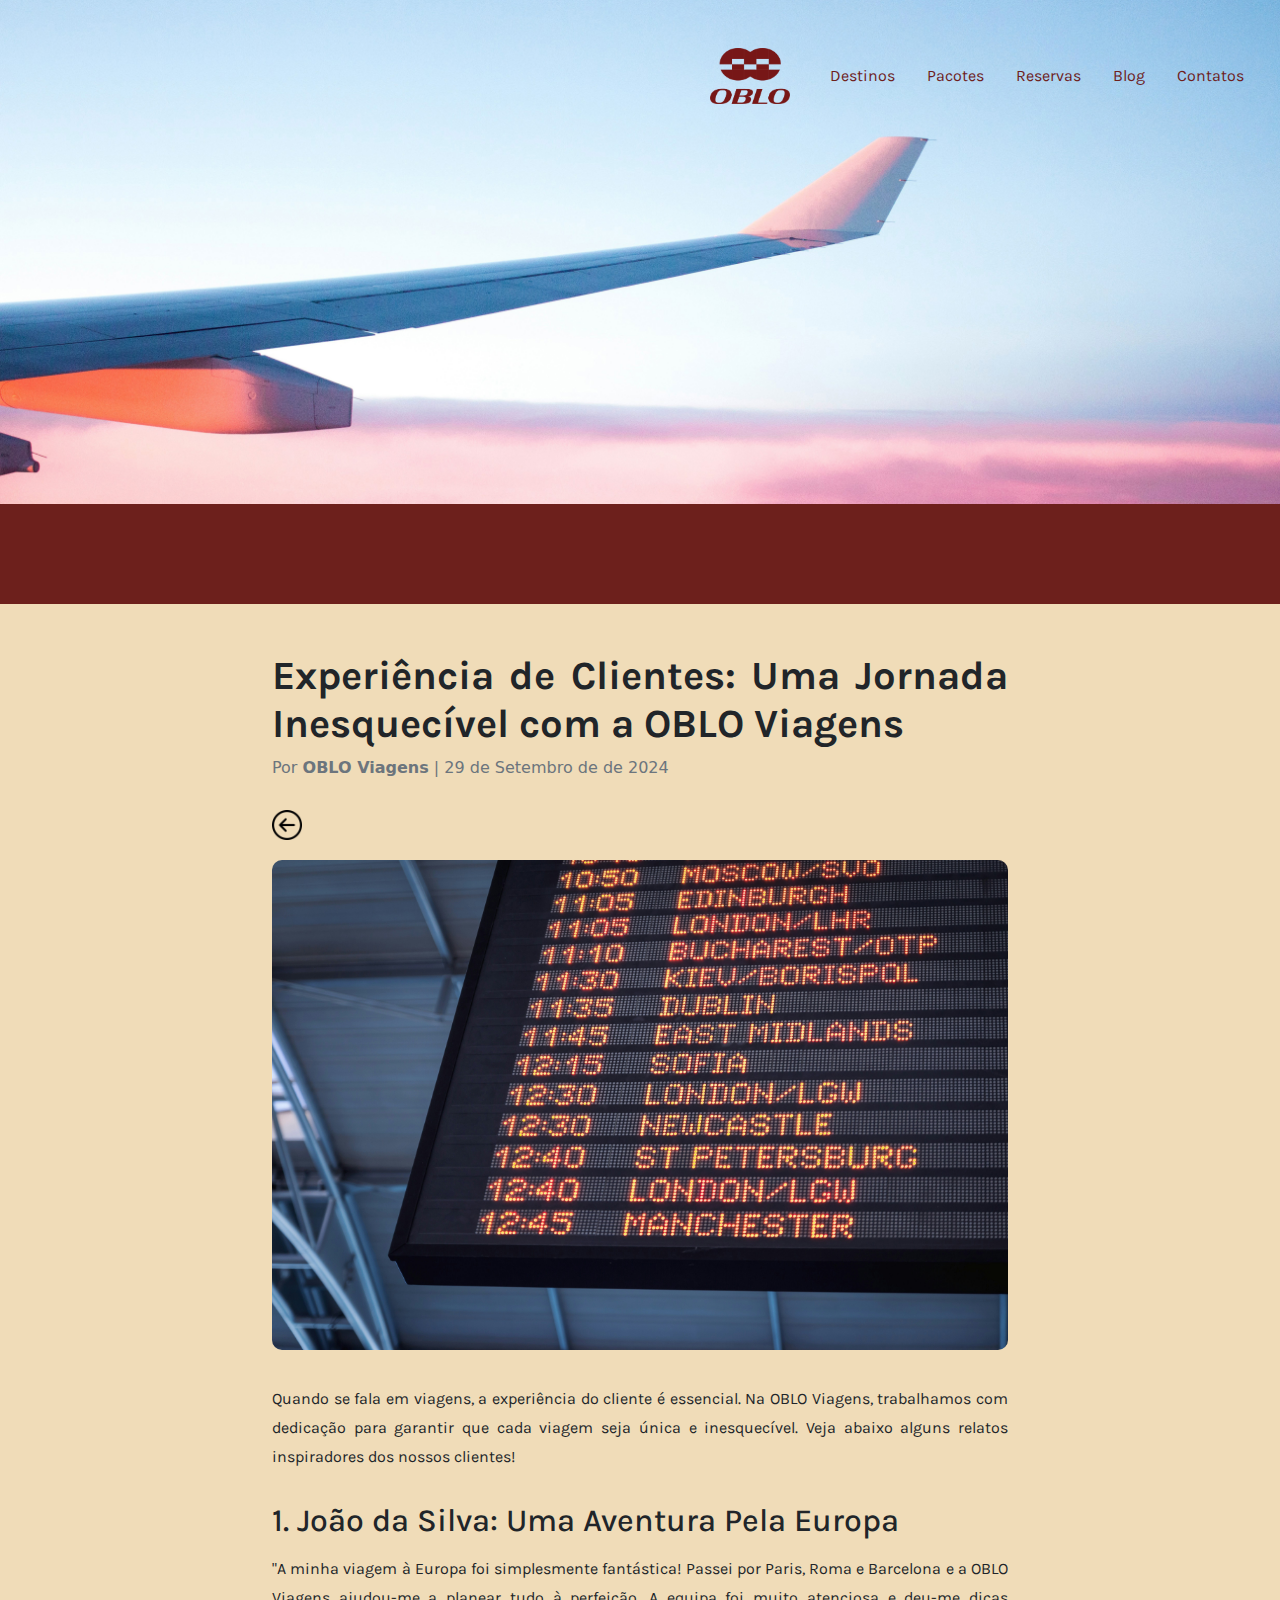
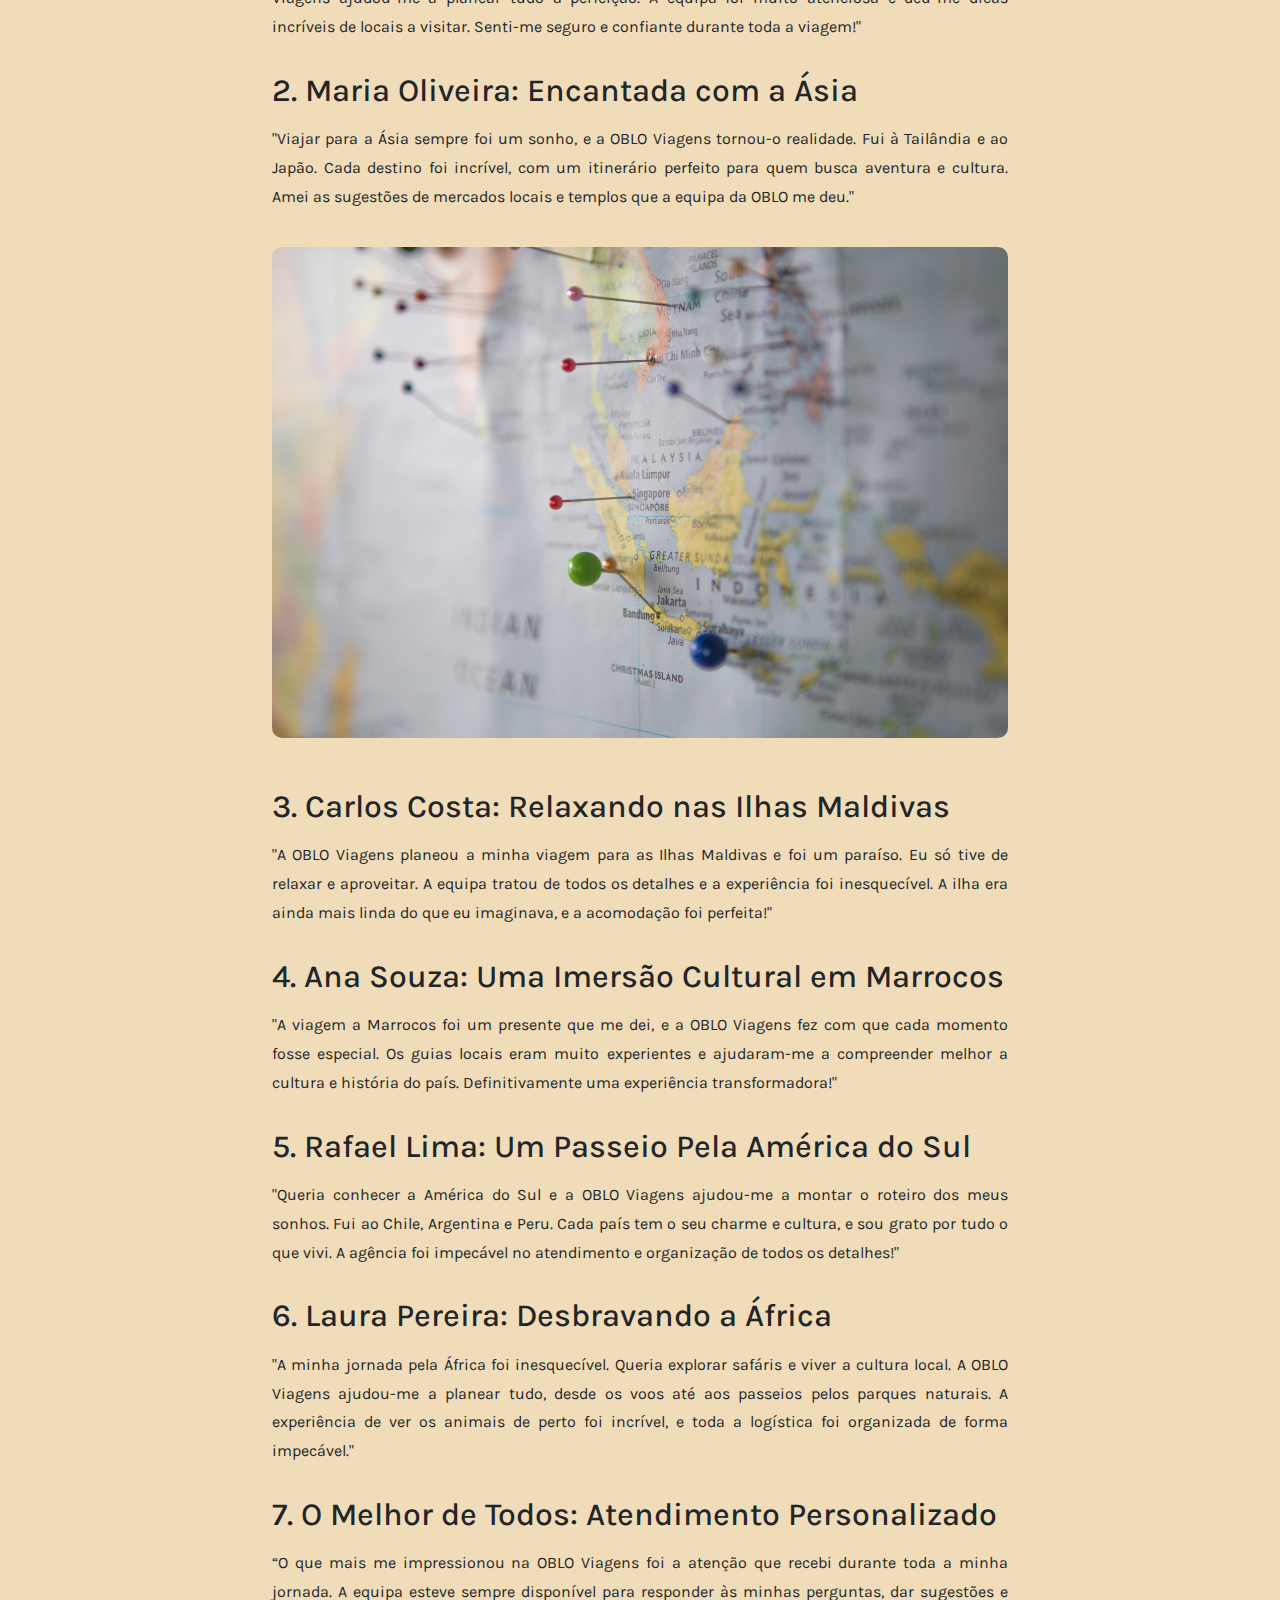
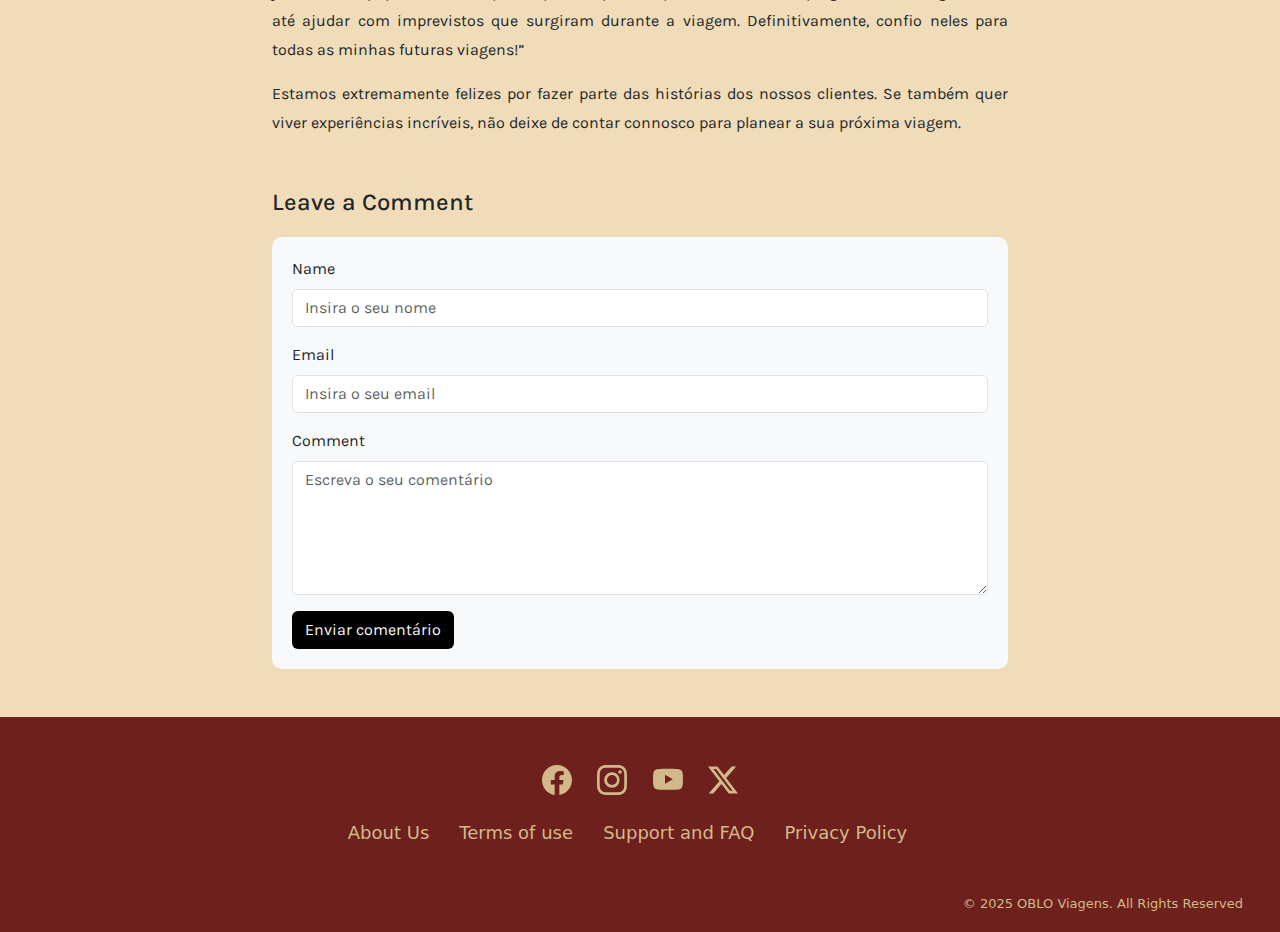
<file: opinioesArticle.html>
<!DOCTYPE html>
<html lang="en">

<head>
    <meta charset="UTF-8">
    <meta name="viewport" content="width=device-width, initial-scale=1.0">
    <!-- Css link -->
    <link rel="stylesheet" href="assets/css/blog.css">

    <!-- Bootstrap link -->
    <link href="https://cdn.jsdelivr.net/npm/bootstrap@5.3.3/dist/css/bootstrap.min.css" rel="stylesheet"
        integrity="sha384-QWTKZyjpPEjISv5WaRU9OFeRpok6YctnYmDr5pNlyT2bRjXh0JMhjY6hW+ALEwIH" crossorigin="anonymous">

    <!-- Javascript link -->
    <script src="https://cdn.jsdelivr.net/npm/@popperjs/core@2.11.8/dist/umd/popper.min.js"
        integrity="sha384-I7E8VVD/ismYTF4hNIPjVp/Zjvgyol6VFvRkX/vR+Vc4jQkC+hVqc2pM8ODewa9r"
        crossorigin="anonymous"></script>
    <script src="https://cdn.jsdelivr.net/npm/bootstrap@5.3.3/dist/js/bootstrap.min.js"
        integrity="sha384-0pUGZvbkm6XF6gxjEnlmuGrJXVbNuzT9qBBavbLwCsOGabYfZo0T0to5eqruptLy"
        crossorigin="anonymous"></script>

    <!-- Google fonts -->
    <link rel="preconnect" href="https://fonts.googleapis.com">
    <link rel="preconnect" href="https://fonts.gstatic.com" crossorigin>
    <link href="https://fonts.googleapis.com/css2?family=Karla:ital,wght@0,200..800;1,200..800&display=swap"
        rel="stylesheet">

    <link rel="preconnect" href="https://fonts.googleapis.com">
    <link rel="preconnect" href="https://fonts.gstatic.com" crossorigin>
    <link
        href="https://fonts.googleapis.com/css2?family=Josefin+Slab:ital,wght@0,100..700;1,100..700&family=Jura:wght@300..700&family=Libre+Caslon+Display&family=Oswald:wght@200..700&family=Poppins:ital,wght@0,100;0,200;0,300;0,400;0,500;0,600;0,700;0,800;0,900;1,100;1,200;1,300;1,400;1,500;1,600;1,700;1,800;1,900&family=Roboto:ital,wght@0,100;0,300;0,400;0,500;0,700;0,900;1,100;1,300;1,400;1,500;1,700;1,900&display=swap"
        rel="stylesheet">


    <title>Blog: Opiniões de clientes</title>
</head>

<body>
<!-- Navbar -->
<div class="container-fluid" id="navmenu">
    <nav class="navbar navbar-expand-lg">
      <!-- Botão do menu hambúrguer-->
      <button class="navbar-toggler ms-auto" type="button" data-bs-toggle="collapse" data-bs-target="#headerNavbar" aria-controls="headerNavbar" aria-expanded="false" aria-label="Toggle navigation">
        <span class="navbar-toggler-icon"></span>
      </button>
  
      <!-- Navbar que vai ser colapsada em telas pequenas -->
      <div class="collapse navbar-collapse justify-content-end" id="headerNavbar">
        <ul class="navbar-nav">
          <li class="nav-item">
            <a class="nav-link" href="index.html"><img src="assets/icons/logo_final.png" class="logo" alt="logo"></a>
          </li>
          <li class="nav-item">
            <a class="nav-link" href="2.destinos.html">Destinos</a>
          </li>
          <li class="nav-item">
            <a class="nav-link" href="3.pacotes.html">Pacotes</a>
          </li>
          <li class="nav-item">
            <a class="nav-link" href="4.reservas.html">Reservas</a>
          </li>
          <li class="nav-item">
            <a class="nav-link" href="5.blog.html">Blog</a>
          </li>
          <li class="nav-item">
            <a class="nav-link" href="6.contatos.html">Contatos</a>
          </li>
        </ul>
      </div>
    </nav>
  </div>

    <!-- Imagem inicial do avião -->
    <div class="header-image">
        <img src="assets/imagens/nova_imagem_4.jpg" alt="Airplane">
    </div>

    <!-- Caixa de pesquisa -->
    <div class="container-fluid-search-bar" id="searchbar">
    </div>


    <body>

        <!-- Blog Post Container -->
        <div class="container mt-5">
            <div class="row">
                <div class="col-lg-8 mx-auto">
                    <!-- Blog Post Title -->
                    <h1 class="post-title">Experiência de Clientes: Uma Jornada Inesquecível com a OBLO Viagens</h1>

                    <!-- Meta Information -->
                    <p class="meta-info">Por <strong>OBLO Viagens</strong> | 29 de Setembro de de 2024</p>
          <!-- Voltar à página do blog -->
                    <a href="5.blog.html"><img src="assets/icons/back-button.png" alt="back-button" class="back-button-icon"></a>
                    <!-- Blog Post Content -->
                    <div class="post-content">
                        <img src="assets/imagens/jeshoots-com-9qQTUYm4ss4-unsplash.jpg" alt="Blog Image"
                            class="img-fluid blog-image">

                        <p>Quando se fala em viagens, a experiência do cliente é essencial. Na OBLO Viagens, trabalhamos
                            com
                            dedicação para garantir que cada viagem seja única e inesquecível. Veja abaixo alguns
                            relatos
                            inspiradores dos nossos clientes!</p>

                        <h2>1. João da Silva: Uma Aventura Pela Europa</h2>
                        <p>"A minha viagem à Europa foi simplesmente fantástica! Passei por Paris, Roma e Barcelona e a
                            OBLO Viagens
                            ajudou-me a planear tudo à perfeição. A equipa foi muito atenciosa e deu-me dicas incríveis
                            de
                            locais a visitar. Senti-me seguro e confiante durante toda a viagem!"</p>

                        <h2>2. Maria Oliveira: Encantada com a Ásia</h2>
                        <p>"Viajar para a Ásia sempre foi um sonho, e a OBLO Viagens tornou-o realidade. Fui à Tailândia
                            e
                            ao Japão. Cada destino foi incrível, com um itinerário perfeito para quem busca aventura e
                            cultura. Amei as sugestões de mercados locais e templos que a equipa da OBLO me deu."</p>

                        <img src="assets/imagens/z-TrhLCn1abMU-unsplash.jpg" alt="PWA Illustration" class="img-fluid blog-image">

                        <h2>3. Carlos Costa: Relaxando nas Ilhas Maldivas</h2>
                        <p>"A OBLO Viagens planeou a minha viagem para as Ilhas Maldivas e foi um paraíso. Eu só tive de
                            relaxar
                            e aproveitar. A equipa tratou de todos os detalhes e a experiência foi inesquecível. A ilha
                            era ainda mais linda do que eu imaginava, e a acomodação foi perfeita!"</p>

                        <h2>4. Ana Souza: Uma Imersão Cultural em Marrocos</h2>
                        <p>"A viagem a Marrocos foi um presente que me dei, e a OBLO Viagens fez com que cada momento
                            fosse
                            especial. Os guias locais eram muito experientes e ajudaram-me a compreender melhor a
                            cultura
                            e história do país. Definitivamente uma experiência transformadora!"</p>

                        <h2>5. Rafael Lima: Um Passeio Pela América do Sul</h2>
                        <p>"Queria conhecer a América do Sul e a OBLO Viagens ajudou-me a montar o roteiro dos meus
                            sonhos.
                            Fui ao Chile, Argentina e Peru. Cada país tem o seu charme e cultura, e sou grato por tudo
                            o que vivi. A agência foi impecável no atendimento e organização de todos os detalhes!"</p>

                        <h2>6. Laura Pereira: Desbravando a África</h2>
                        <p>"A minha jornada pela África foi inesquecível. Queria explorar safáris e viver a cultura
                            local.
                            A OBLO Viagens ajudou-me a planear tudo, desde os voos até aos passeios pelos parques
                            naturais. A
                            experiência de ver os animais de perto foi incrível, e toda a logística foi organizada de
                            forma
                            impecável."</p>

                        <h2>7. O Melhor de Todos: Atendimento Personalizado</h2>
                        <p>“O que mais me impressionou na OBLO Viagens foi a atenção que recebi durante toda a minha
                            jornada.
                            A equipa esteve sempre disponível para responder às minhas perguntas, dar sugestões e até
                            ajudar com imprevistos que surgiram durante a viagem. Definitivamente, confio neles para
                            todas
                            as minhas futuras viagens!”</p>


                        <p>Estamos extremamente felizes por fazer parte das histórias dos nossos clientes. Se também
                            quer viver
                            experiências incríveis, não deixe de contar connosco para planear a sua próxima viagem.</p>
                    </div>

                    <!-- Comment Section -->
                    <div class="comment-section mb-5">
                        <h3>Leave a Comment</h3>
                        <div class="comment-box">
                            <form>
                                <div class="mb-3">
                                    <label for="name" class="form-label">Name</label>
                                    <input type="text" class="form-control" id="name" placeholder="Insira o seu nome">
                                </div>
                                <div class="mb-3">
                                    <label for="email" class="form-label">Email</label>
                                    <input type="email" class="form-control" id="email"
                                        placeholder="Insira o seu email">
                                </div>
                                <div class="mb-3">
                                    <label for="comment" class="form-label">Comment</label>
                                    <textarea class="form-control" id="comment" rows="5"
                                        placeholder="Escreva o seu comentário"></textarea>
                                </div>
                                <button type="submit" class="btn btn-submit text-light">Enviar comentário</button>
                            </form>
                        </div>
                    </div>
                </div>
            </div>
        </div>

  <!-- JS -->
  <script src="assets/js/blog.js"></script>
  <button id="backToTop" class="back-to-top">↑</button>


<!-- FOOTER -->

<footer class="container-fluid">
  <br>

  <!-- ICONS FROM BOOTSTRAP -->


  <div class="social-media-icons" style="padding: 24px 0;">

    <!-- FACEBOOK -->
    <svg class="social-icons" xmlns="http://www.w3.org/2000/svg" width="16" height="16" fill="currentColor"
      class="bi bi-facebook" style="margin: 0 10px;width: 30px; height: 30px;" viewBox="0 0 16 16">
      <path
        d="M16 8.049c0-4.446-3.582-8.05-8-8.05C3.58 0-.002 3.603-.002 8.05c0 4.017 2.926 7.347 6.75 7.951v-5.625h-2.03V8.05H6.75V6.275c0-2.017 1.195-3.131 3.022-3.131.876 0 1.791.157 1.791.157v1.98h-1.009c-.993 0-1.303.621-1.303 1.258v1.51h2.218l-.354 2.326H9.25V16c3.824-.604 6.75-3.934 6.75-7.951" />
    </svg>

    <!-- INSTAGRAM -->
    <svg class="social-icons" xmlns="http://www.w3.org/2000/svg" width="16" height="16" fill="currentColor"
      class="bi bi-instagram" style="margin: 0 10px;width: 30px; height: 30px;" viewBox="0 0 16 16">
      <path
        d="M8 0C5.829 0 5.556.01 4.703.048 3.85.088 3.269.222 2.76.42a3.9 3.9 0 0 0-1.417.923A3.9 3.9 0 0 0 .42 2.76C.222 3.268.087 3.85.048 4.7.01 5.555 0 5.827 0 8.001c0 2.172.01 2.444.048 3.297.04.852.174 1.433.372 1.942.205.526.478.972.923 1.417.444.445.89.719 1.416.923.51.198 1.09.333 1.942.372C5.555 15.99 5.827 16 8 16s2.444-.01 3.298-.048c.851-.04 1.434-.174 1.943-.372a3.9 3.9 0 0 0 1.416-.923c.445-.445.718-.891.923-1.417.197-.509.332-1.09.372-1.942C15.99 10.445 16 10.173 16 8s-.01-2.445-.048-3.299c-.04-.851-.175-1.433-.372-1.941a3.9 3.9 0 0 0-.923-1.417A3.9 3.9 0 0 0 13.24.42c-.51-.198-1.092-.333-1.943-.372C10.443.01 10.172 0 7.998 0zm-.717 1.442h.718c2.136 0 2.389.007 3.232.046.78.035 1.204.166 1.486.275.373.145.64.319.92.599s.453.546.598.92c.11.281.24.705.275 1.485.039.843.047 1.096.047 3.231s-.008 2.389-.047 3.232c-.035.78-.166 1.203-.275 1.485a2.5 2.5 0 0 1-.599.919c-.28.28-.546.453-.92.598-.28.11-.704.24-1.485.276-.843.038-1.096.047-3.232.047s-2.39-.009-3.233-.047c-.78-.036-1.203-.166-1.485-.276a2.5 2.5 0 0 1-.92-.598 2.5 2.5 0 0 1-.6-.92c-.109-.281-.24-.705-.275-1.485-.038-.843-.046-1.096-.046-3.233s.008-2.388.046-3.231c.036-.78.166-1.204.276-1.486.145-.373.319-.64.599-.92s.546-.453.92-.598c.282-.11.705-.24 1.485-.276.738-.034 1.024-.044 2.515-.045zm4.988 1.328a.96.96 0 1 0 0 1.92.96.96 0 0 0 0-1.92m-4.27 1.122a4.109 4.109 0 1 0 0 8.217 4.109 4.109 0 0 0 0-8.217m0 1.441a2.667 2.667 0 1 1 0 5.334 2.667 2.667 0 0 1 0-5.334" />
    </svg>

    <!-- YOUTUBE -->
    <svg class="social-icons" xmlns="http://www.w3.org/2000/svg" width="16" height="16" fill="currentColor"
      class="bi bi-youtube" style="margin: 0 10px;width: 30px; height: 30px;" viewBox="0 0 16 16">
      <path
        d="M8.051 1.999h.089c.822.003 4.987.033 6.11.335a2.01 2.01 0 0 1 1.415 1.42c.101.38.172.883.22 1.402l.01.104.022.26.008.104c.065.914.073 1.77.074 1.957v.075c-.001.194-.01 1.108-.082 2.06l-.008.105-.009.104c-.05.572-.124 1.14-.235 1.558a2.01 2.01 0 0 1-1.415 1.42c-1.16.312-5.569.334-6.18.335h-.142c-.309 0-1.587-.006-2.927-.052l-.17-.006-.087-.004-.171-.007-.171-.007c-1.11-.049-2.167-.128-2.654-.26a2.01 2.01 0 0 1-1.415-1.419c-.111-.417-.185-.986-.235-1.558L.09 9.82l-.008-.104A31 31 0 0 1 0 7.68v-.123c.002-.215.01-.958.064-1.778l.007-.103.003-.052.008-.104.022-.26.01-.104c.048-.519.119-1.023.22-1.402a2.01 2.01 0 0 1 1.415-1.42c.487-.13 1.544-.21 2.654-.26l.17-.007.172-.006.086-.003.171-.007A100 100 0 0 1 7.858 2zM6.4 5.209v4.818l4.157-2.408z" />
    </svg>

    <!-- X-TWITTER -->
    <svg class="social-icons" xmlns="http://www.w3.org/2000/svg" width="16" height="16" fill="currentColor"
      class="bi bi-twitter-x" style="margin: 0 10px;width: 30px; height: 30px;" viewBox="0 0 16 16">
      <path
        d="M12.6.75h2.454l-5.36 6.142L16 15.25h-4.937l-3.867-5.07-4.425 5.07H.316l5.733-6.57L0 .75h5.063l3.495 4.633L12.601.75Zm-.86 13.028h1.36L4.323 2.145H2.865z" />
    </svg>

  </div>


  <!-- FOOTER LINKS -->
  <div class="all-links">
    <a href="https://www.">About Us</a>
    <a href="https://www.">Terms of use</a>
    <a href="https://www.">Support and FAQ</a>
    <a href="https://www.">Privacy Policy</a>
  </div>
  <br>
  <br>

  <!-- FOOTER PARAGRAPH -->
  <p> © 2025 OBLO Viagens. All Rights Reserved</p>
  <br>

</footer>
</body>

</html>
</file>
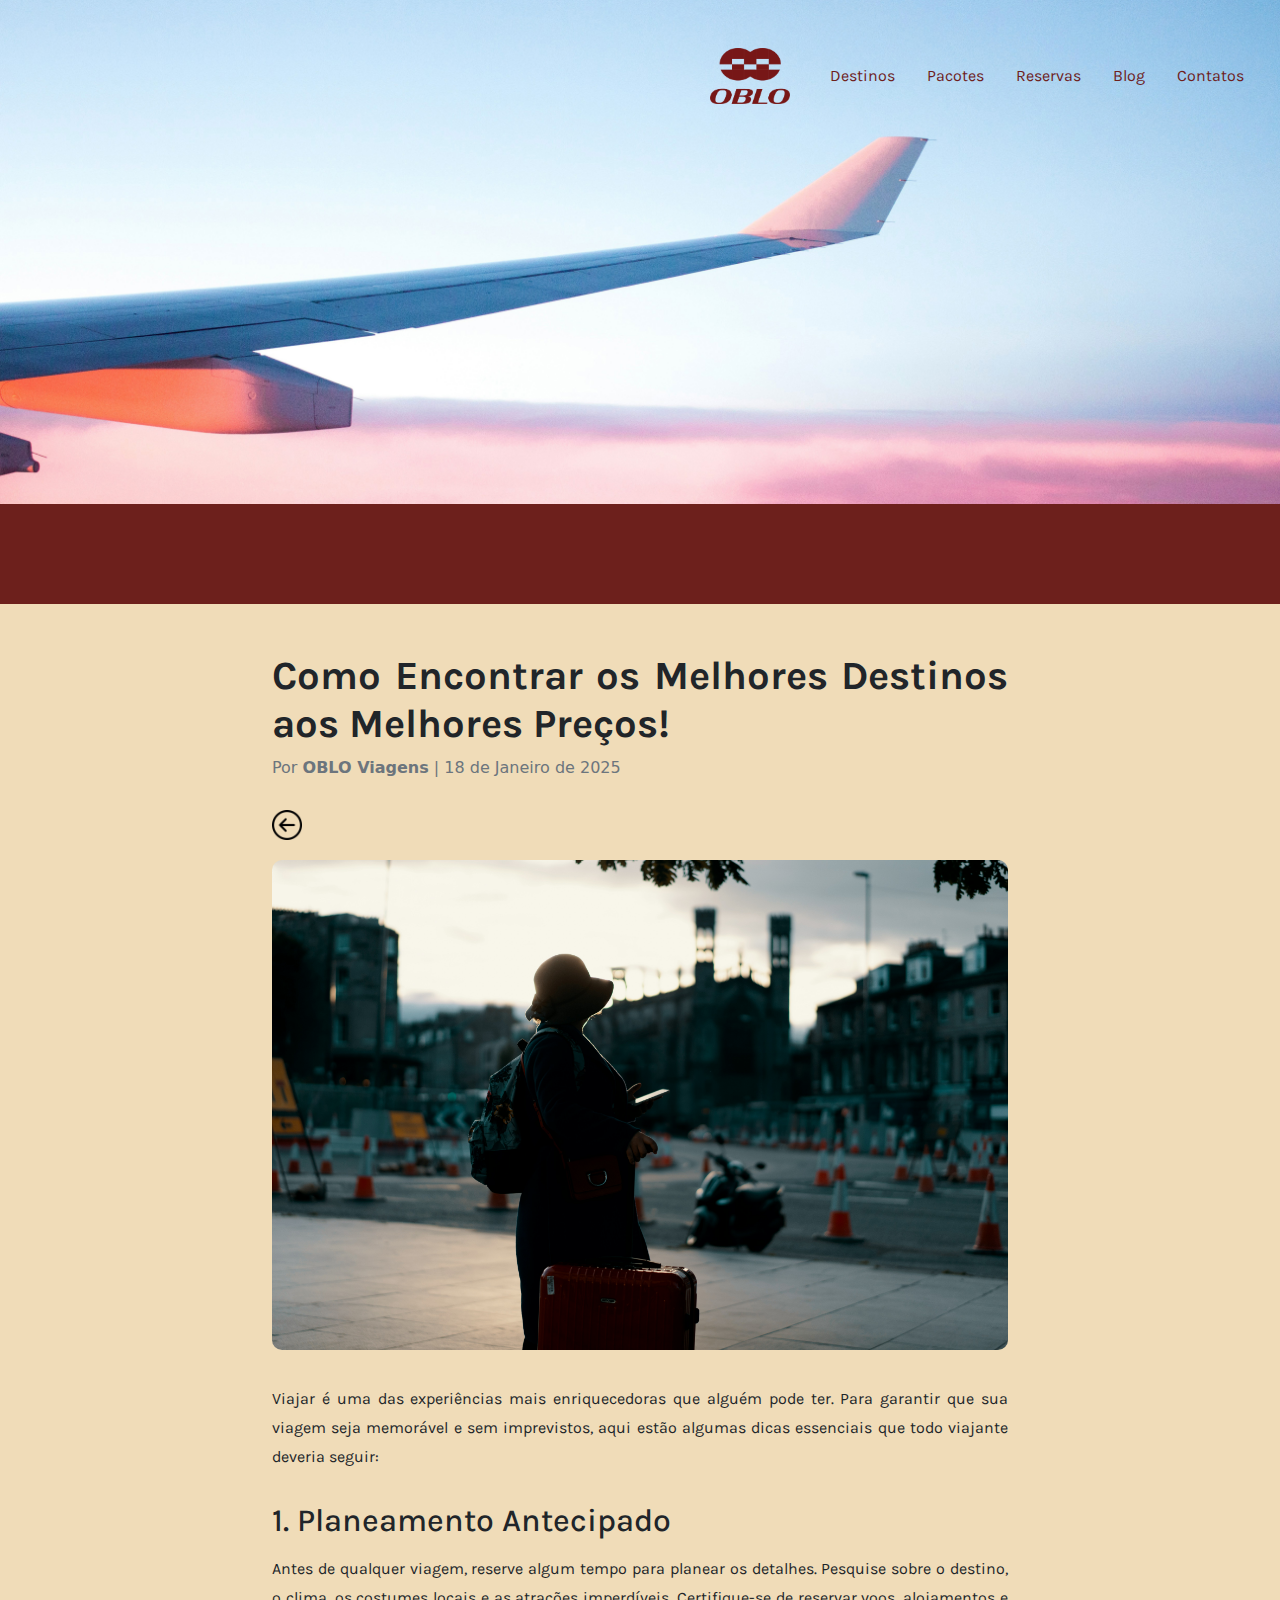
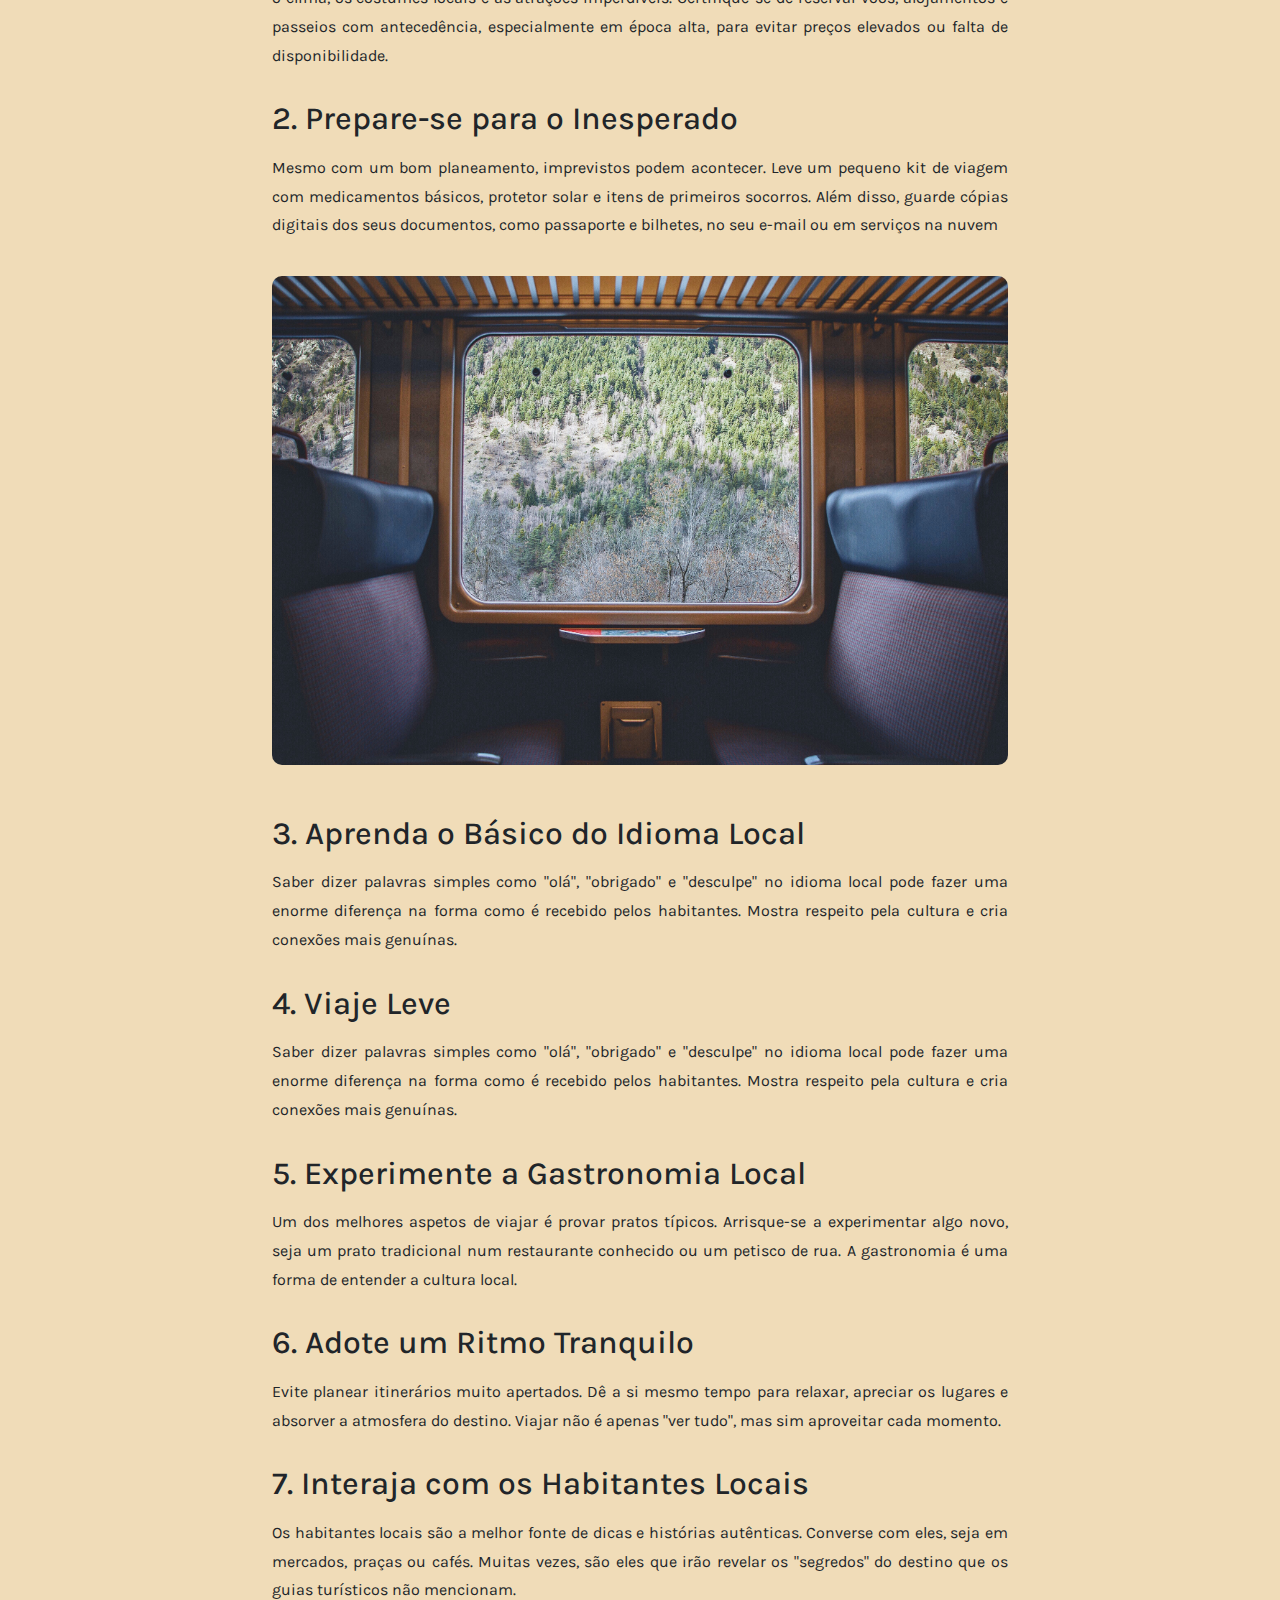
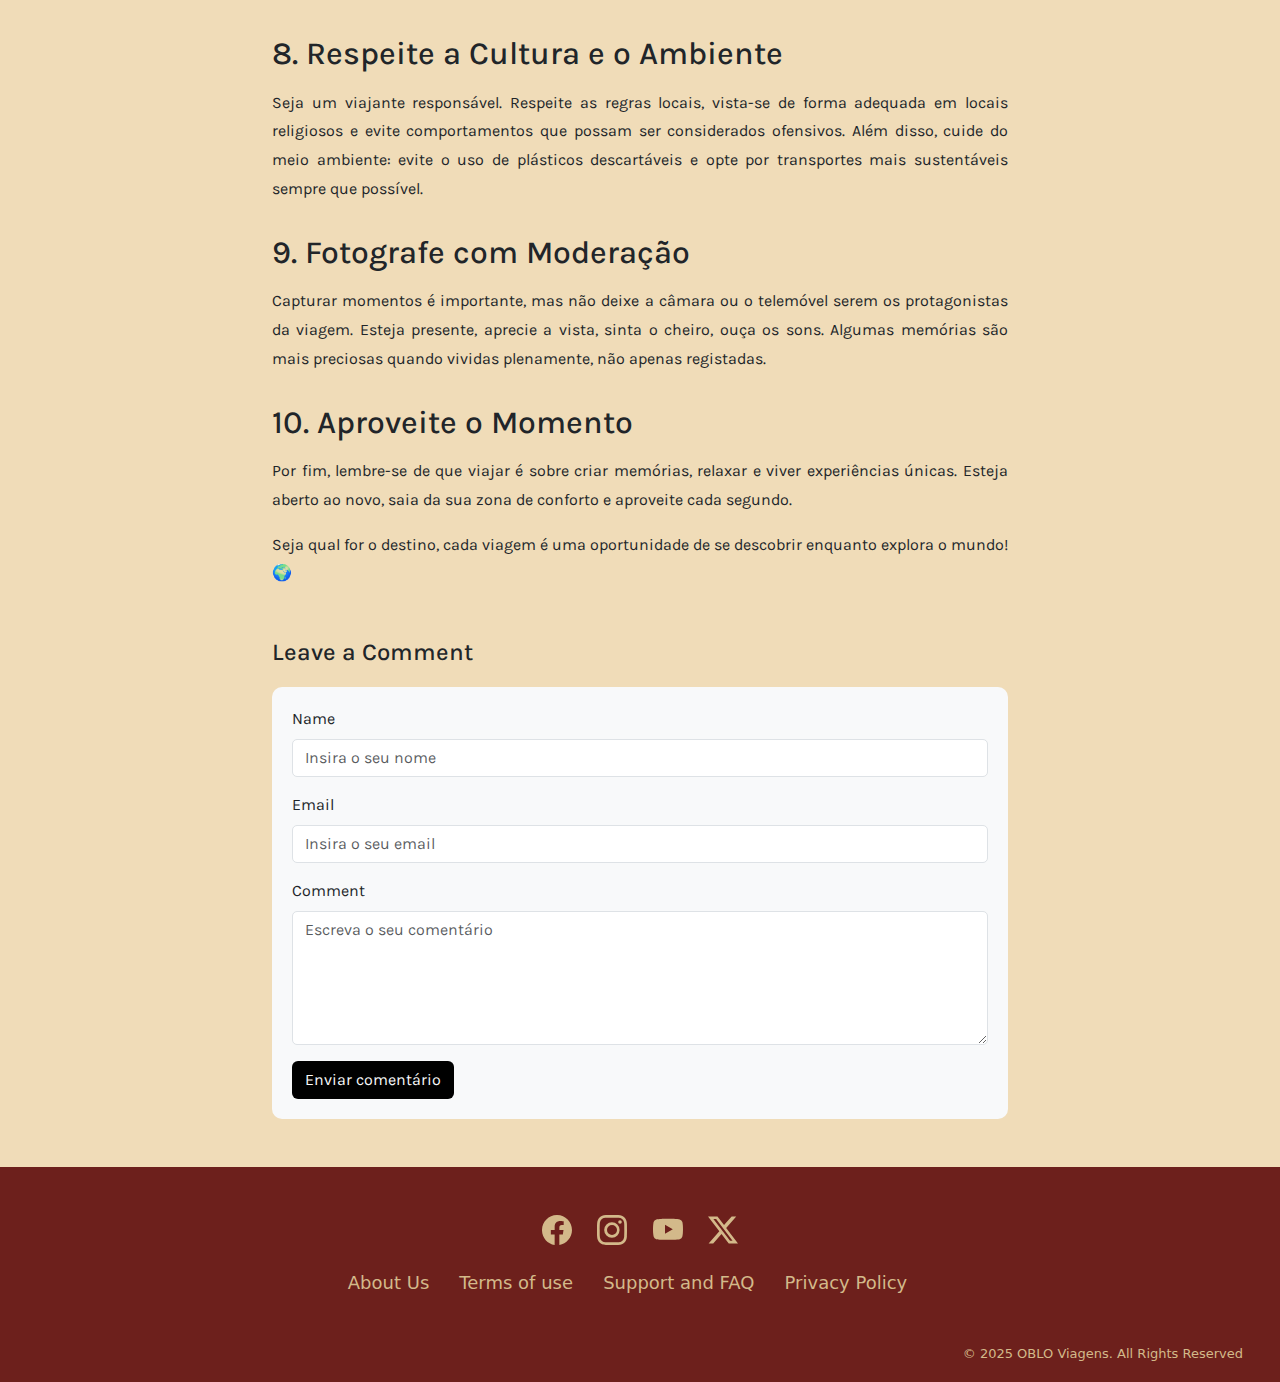
<file: precosArticle.html>
<!DOCTYPE html>
<html lang="en">

<head>
  <meta charset="UTF-8">
  <meta name="viewport" content="width=device-width, initial-scale=1.0">
   <!-- Css link -->
   <link rel="stylesheet" href="assets/css/blog.css">

   <!-- Bootstrap link -->
   <link href="https://cdn.jsdelivr.net/npm/bootstrap@5.3.3/dist/css/bootstrap.min.css" rel="stylesheet"
     integrity="sha384-QWTKZyjpPEjISv5WaRU9OFeRpok6YctnYmDr5pNlyT2bRjXh0JMhjY6hW+ALEwIH" crossorigin="anonymous">
 
   <!-- Javascript link -->
   <script src="https://cdn.jsdelivr.net/npm/@popperjs/core@2.11.8/dist/umd/popper.min.js"
     integrity="sha384-I7E8VVD/ismYTF4hNIPjVp/Zjvgyol6VFvRkX/vR+Vc4jQkC+hVqc2pM8ODewa9r"
     crossorigin="anonymous"></script>
   <script src="https://cdn.jsdelivr.net/npm/bootstrap@5.3.3/dist/js/bootstrap.min.js"
     integrity="sha384-0pUGZvbkm6XF6gxjEnlmuGrJXVbNuzT9qBBavbLwCsOGabYfZo0T0to5eqruptLy"
     crossorigin="anonymous"></script>
 
   <!-- Google fonts -->
   <link rel="preconnect" href="https://fonts.googleapis.com">
   <link rel="preconnect" href="https://fonts.gstatic.com" crossorigin>
   <link href="https://fonts.googleapis.com/css2?family=Karla:ital,wght@0,200..800;1,200..800&display=swap"
     rel="stylesheet">
 
   <link rel="preconnect" href="https://fonts.googleapis.com">
   <link rel="preconnect" href="https://fonts.gstatic.com" crossorigin>
   <link
     href="https://fonts.googleapis.com/css2?family=Josefin+Slab:ital,wght@0,100..700;1,100..700&family=Jura:wght@300..700&family=Libre+Caslon+Display&family=Oswald:wght@200..700&family=Poppins:ital,wght@0,100;0,200;0,300;0,400;0,500;0,600;0,700;0,800;0,900;1,100;1,200;1,300;1,400;1,500;1,600;1,700;1,800;1,900&family=Roboto:ital,wght@0,100;0,300;0,400;0,500;0,700;0,900;1,100;1,300;1,400;1,500;1,700;1,900&display=swap"
     rel="stylesheet">
 

  <title>Blog: Melhor destinos aos melhores preços</title>
</head>

<body>
<!-- Navbar -->
<div class="container-fluid" id="navmenu">
  <nav class="navbar navbar-expand-lg">
    <!-- Botão do menu hambúrguer-->
    <button class="navbar-toggler ms-auto" type="button" data-bs-toggle="collapse" data-bs-target="#headerNavbar" aria-controls="headerNavbar" aria-expanded="false" aria-label="Toggle navigation">
      <span class="navbar-toggler-icon"></span>
    </button>

    <!-- Navbar que vai ser colapsada em telas pequenas -->
    <div class="collapse navbar-collapse justify-content-end" id="headerNavbar">
      <ul class="navbar-nav">
        <li class="nav-item">
          <a class="nav-link" href="index.html"><img src="assets/icons/logo_final.png" class="logo" alt="logo"></a>
        </li>
        <li class="nav-item">
          <a class="nav-link" href="2.destinos.html">Destinos</a>
        </li>
        <li class="nav-item">
          <a class="nav-link" href="3.pacotes.html">Pacotes</a>
        </li>
        <li class="nav-item">
          <a class="nav-link" href="4.reservas.html">Reservas</a>
        </li>
        <li class="nav-item">
          <a class="nav-link" href="5.blog.html">Blog</a>
        </li>
        <li class="nav-item">
          <a class="nav-link" href="6.contatos.html">Contatos</a>
        </li>
      </ul>
    </div>
  </nav>
</div>

  <!-- Imagem inicial do avião -->
  <div class="header-image">
    <img src="assets/imagens/nova_imagem_4.jpg" alt="Airplane">
  </div>

    <!-- Caixa de pesquisa -->
    <div class="container-fluid-search-bar" id="searchbar">
    </div>


<body>

    <!-- Blog Post Container -->
    <div class="container mt-5">
        <div class="row">
            <div class="col-lg-8 mx-auto">
                <!-- Blog Post Title -->
                <h1 class="post-title">Como Encontrar os Melhores Destinos aos Melhores Preços!</h1>

                <!-- Meta Information -->
                <p class="meta-info">Por <strong>OBLO Viagens</strong> | 18 de Janeiro de 2025</p>
                          <!-- Voltar à página do blog -->
                <a href="5.blog.html"><img src="assets/icons/back-button.png" alt="back-button" class="back-button-icon"></a>
                <!-- Blog Post Content -->
                <div class="post-content">
                    <img src="assets/imagens/ross-sneddon-Kf7hX64kLw0-unsplash.jpg" alt="Blog Image" class="img-fluid blog-image">

                    <p>Viajar é uma das experiências mais enriquecedoras que alguém pode ter. Para garantir que sua
                        viagem seja memorável e sem imprevistos,
                        aqui estão algumas dicas essenciais que todo viajante deveria seguir:</p>

                    <h2>1. Planeamento Antecipado</h2>
                    <p>Antes de qualquer viagem, reserve algum tempo para planear os detalhes. Pesquise sobre o
                        destino, o clima, os costumes locais e as atrações imperdíveis. Certifique-se de reservar
                        voos, alojamentos e passeios com antecedência, especialmente em época alta, para evitar
                        preços elevados ou falta de disponibilidade.</p>

                    <h2>2. Prepare-se para o Inesperado</h2>
                    <p>Mesmo com um bom planeamento, imprevistos podem acontecer. Leve um pequeno kit de viagem com
                        medicamentos básicos, protetor solar e itens de primeiros socorros. Além disso, guarde
                        cópias digitais dos seus documentos, como passaporte e bilhetes, no seu e-mail ou em
                        serviços na nuvem</p>

                    <img src="assets/imagens/johannes-hofmann-isKo2tLJHfA-unsplash.jpg" alt="PWA Illustration" class="img-fluid blog-image">

                    <h2>3. Aprenda o Básico do Idioma Local</h2>
                    <p>Saber dizer palavras simples como "olá", "obrigado" e "desculpe" no idioma local pode fazer
                        uma enorme diferença na forma como é recebido pelos habitantes. Mostra respeito pela cultura
                        e cria conexões mais genuínas.</p>

                    <h2>4. Viaje Leve</h2>
                    <p>Saber dizer palavras simples como "olá", "obrigado" e "desculpe" no idioma local pode fazer
                        uma enorme diferença na forma como é recebido pelos habitantes. Mostra respeito pela cultura
                        e cria conexões mais genuínas.</p>

                    <h2>5. Experimente a Gastronomia Local</h2>
                    <p>Um dos melhores aspetos de viajar é provar pratos típicos. Arrisque-se a experimentar algo
                        novo, seja um prato tradicional num restaurante conhecido ou um petisco de rua. A
                        gastronomia é uma forma de entender a cultura local.</p>

                    <h2>6. Adote um Ritmo Tranquilo</h2>
                    <p>Evite planear itinerários muito apertados. Dê a si mesmo tempo para relaxar, apreciar os
                        lugares e absorver a atmosfera do destino. Viajar não é apenas "ver tudo", mas sim
                        aproveitar cada momento.</p>

                    <h2>7. Interaja com os Habitantes Locais</h2>
                    <p>Os habitantes locais são a melhor fonte de dicas e histórias autênticas. Converse com eles,
                        seja em mercados, praças ou cafés. Muitas vezes, são eles que irão revelar os "segredos" do
                        destino que os guias turísticos não mencionam.</p>

                    <h2>8. Respeite a Cultura e o Ambiente</h2>
                    <p>Seja um viajante responsável. Respeite as regras locais, vista-se de forma adequada em locais
                        religiosos e evite comportamentos que possam ser considerados ofensivos. Além disso, cuide
                        do meio ambiente: evite o uso de plásticos descartáveis e opte por transportes mais
                        sustentáveis sempre que possível.</p>
                    </p>

                    <h2>9. Fotografe com Moderação</h2>
                    <p>Capturar momentos é importante, mas não deixe a câmara ou o telemóvel serem os protagonistas
                        da viagem. Esteja presente, aprecie a vista, sinta o cheiro, ouça os sons. Algumas memórias
                        são mais preciosas quando vividas plenamente, não apenas registadas.</p>

                    <h2>10. Aproveite o Momento</h2>
                    <p>Por fim, lembre-se de que viajar é sobre criar memórias, relaxar e viver experiências únicas.
                        Esteja aberto ao novo, saia da sua zona de conforto e aproveite cada segundo.</p>

                    <p>Seja qual for o destino, cada viagem é uma oportunidade de se descobrir enquanto explora o
                        mundo! 🌍</p>
                </div>

                <!-- Comment Section -->
                <div class="comment-section mb-5">
                    <h3>Leave a Comment</h3>
                    <div class="comment-box">
                        <form>
                            <div class="mb-3">
                                <label for="name" class="form-label">Name</label>
                                <input type="text" class="form-control" id="name" placeholder="Insira o seu nome">
                            </div>
                            <div class="mb-3">
                                <label for="email" class="form-label">Email</label>
                                <input type="email" class="form-control" id="email" placeholder="Insira o seu email">
                            </div>
                            <div class="mb-3">
                                <label for="comment" class="form-label">Comment</label>
                                <textarea class="form-control" id="comment" rows="5"
                                    placeholder="Escreva o seu comentário"></textarea>
                            </div>
                            <button type="submit" class="btn btn-submit text-light">Enviar comentário</button>
                        </form>
                    </div>
                </div>
            </div>
        </div>
    </div>

  <!-- JS -->
  <script src="assets/js/blog.js"></script>
  <button id="backToTop" class="back-to-top">↑</button>


<!-- FOOTER -->

<footer class="container-fluid">
  <br>

  <!-- ICONS FROM BOOTSTRAP -->


  <div class="social-media-icons" style="padding: 24px 0;">

    <!-- FACEBOOK -->
    <svg class="social-icons" xmlns="http://www.w3.org/2000/svg" width="16" height="16" fill="currentColor"
      class="bi bi-facebook" style="margin: 0 10px;width: 30px; height: 30px;" viewBox="0 0 16 16">
      <path
        d="M16 8.049c0-4.446-3.582-8.05-8-8.05C3.58 0-.002 3.603-.002 8.05c0 4.017 2.926 7.347 6.75 7.951v-5.625h-2.03V8.05H6.75V6.275c0-2.017 1.195-3.131 3.022-3.131.876 0 1.791.157 1.791.157v1.98h-1.009c-.993 0-1.303.621-1.303 1.258v1.51h2.218l-.354 2.326H9.25V16c3.824-.604 6.75-3.934 6.75-7.951" />
    </svg>

    <!-- INSTAGRAM -->
    <svg class="social-icons" xmlns="http://www.w3.org/2000/svg" width="16" height="16" fill="currentColor"
      class="bi bi-instagram" style="margin: 0 10px;width: 30px; height: 30px;" viewBox="0 0 16 16">
      <path
        d="M8 0C5.829 0 5.556.01 4.703.048 3.85.088 3.269.222 2.76.42a3.9 3.9 0 0 0-1.417.923A3.9 3.9 0 0 0 .42 2.76C.222 3.268.087 3.85.048 4.7.01 5.555 0 5.827 0 8.001c0 2.172.01 2.444.048 3.297.04.852.174 1.433.372 1.942.205.526.478.972.923 1.417.444.445.89.719 1.416.923.51.198 1.09.333 1.942.372C5.555 15.99 5.827 16 8 16s2.444-.01 3.298-.048c.851-.04 1.434-.174 1.943-.372a3.9 3.9 0 0 0 1.416-.923c.445-.445.718-.891.923-1.417.197-.509.332-1.09.372-1.942C15.99 10.445 16 10.173 16 8s-.01-2.445-.048-3.299c-.04-.851-.175-1.433-.372-1.941a3.9 3.9 0 0 0-.923-1.417A3.9 3.9 0 0 0 13.24.42c-.51-.198-1.092-.333-1.943-.372C10.443.01 10.172 0 7.998 0zm-.717 1.442h.718c2.136 0 2.389.007 3.232.046.78.035 1.204.166 1.486.275.373.145.64.319.92.599s.453.546.598.92c.11.281.24.705.275 1.485.039.843.047 1.096.047 3.231s-.008 2.389-.047 3.232c-.035.78-.166 1.203-.275 1.485a2.5 2.5 0 0 1-.599.919c-.28.28-.546.453-.92.598-.28.11-.704.24-1.485.276-.843.038-1.096.047-3.232.047s-2.39-.009-3.233-.047c-.78-.036-1.203-.166-1.485-.276a2.5 2.5 0 0 1-.92-.598 2.5 2.5 0 0 1-.6-.92c-.109-.281-.24-.705-.275-1.485-.038-.843-.046-1.096-.046-3.233s.008-2.388.046-3.231c.036-.78.166-1.204.276-1.486.145-.373.319-.64.599-.92s.546-.453.92-.598c.282-.11.705-.24 1.485-.276.738-.034 1.024-.044 2.515-.045zm4.988 1.328a.96.96 0 1 0 0 1.92.96.96 0 0 0 0-1.92m-4.27 1.122a4.109 4.109 0 1 0 0 8.217 4.109 4.109 0 0 0 0-8.217m0 1.441a2.667 2.667 0 1 1 0 5.334 2.667 2.667 0 0 1 0-5.334" />
    </svg>

    <!-- YOUTUBE -->
    <svg class="social-icons" xmlns="http://www.w3.org/2000/svg" width="16" height="16" fill="currentColor"
      class="bi bi-youtube" style="margin: 0 10px;width: 30px; height: 30px;" viewBox="0 0 16 16">
      <path
        d="M8.051 1.999h.089c.822.003 4.987.033 6.11.335a2.01 2.01 0 0 1 1.415 1.42c.101.38.172.883.22 1.402l.01.104.022.26.008.104c.065.914.073 1.77.074 1.957v.075c-.001.194-.01 1.108-.082 2.06l-.008.105-.009.104c-.05.572-.124 1.14-.235 1.558a2.01 2.01 0 0 1-1.415 1.42c-1.16.312-5.569.334-6.18.335h-.142c-.309 0-1.587-.006-2.927-.052l-.17-.006-.087-.004-.171-.007-.171-.007c-1.11-.049-2.167-.128-2.654-.26a2.01 2.01 0 0 1-1.415-1.419c-.111-.417-.185-.986-.235-1.558L.09 9.82l-.008-.104A31 31 0 0 1 0 7.68v-.123c.002-.215.01-.958.064-1.778l.007-.103.003-.052.008-.104.022-.26.01-.104c.048-.519.119-1.023.22-1.402a2.01 2.01 0 0 1 1.415-1.42c.487-.13 1.544-.21 2.654-.26l.17-.007.172-.006.086-.003.171-.007A100 100 0 0 1 7.858 2zM6.4 5.209v4.818l4.157-2.408z" />
    </svg>

    <!-- X-TWITTER -->
    <svg class="social-icons" xmlns="http://www.w3.org/2000/svg" width="16" height="16" fill="currentColor"
      class="bi bi-twitter-x" style="margin: 0 10px;width: 30px; height: 30px;" viewBox="0 0 16 16">
      <path
        d="M12.6.75h2.454l-5.36 6.142L16 15.25h-4.937l-3.867-5.07-4.425 5.07H.316l5.733-6.57L0 .75h5.063l3.495 4.633L12.601.75Zm-.86 13.028h1.36L4.323 2.145H2.865z" />
    </svg>

  </div>


  <!-- FOOTER LINKS -->
  <div class="all-links">
    <a href="https://www.">About Us</a>
    <a href="https://www.">Terms of use</a>
    <a href="https://www.">Support and FAQ</a>
    <a href="https://www.">Privacy Policy</a>
  </div>
  <br>
  <br>

  <!-- FOOTER PARAGRAPH -->
  <p> © 2025 OBLO Viagens. All Rights Reserved</p>
  <br>

</footer>
</body>

</html>
</file>
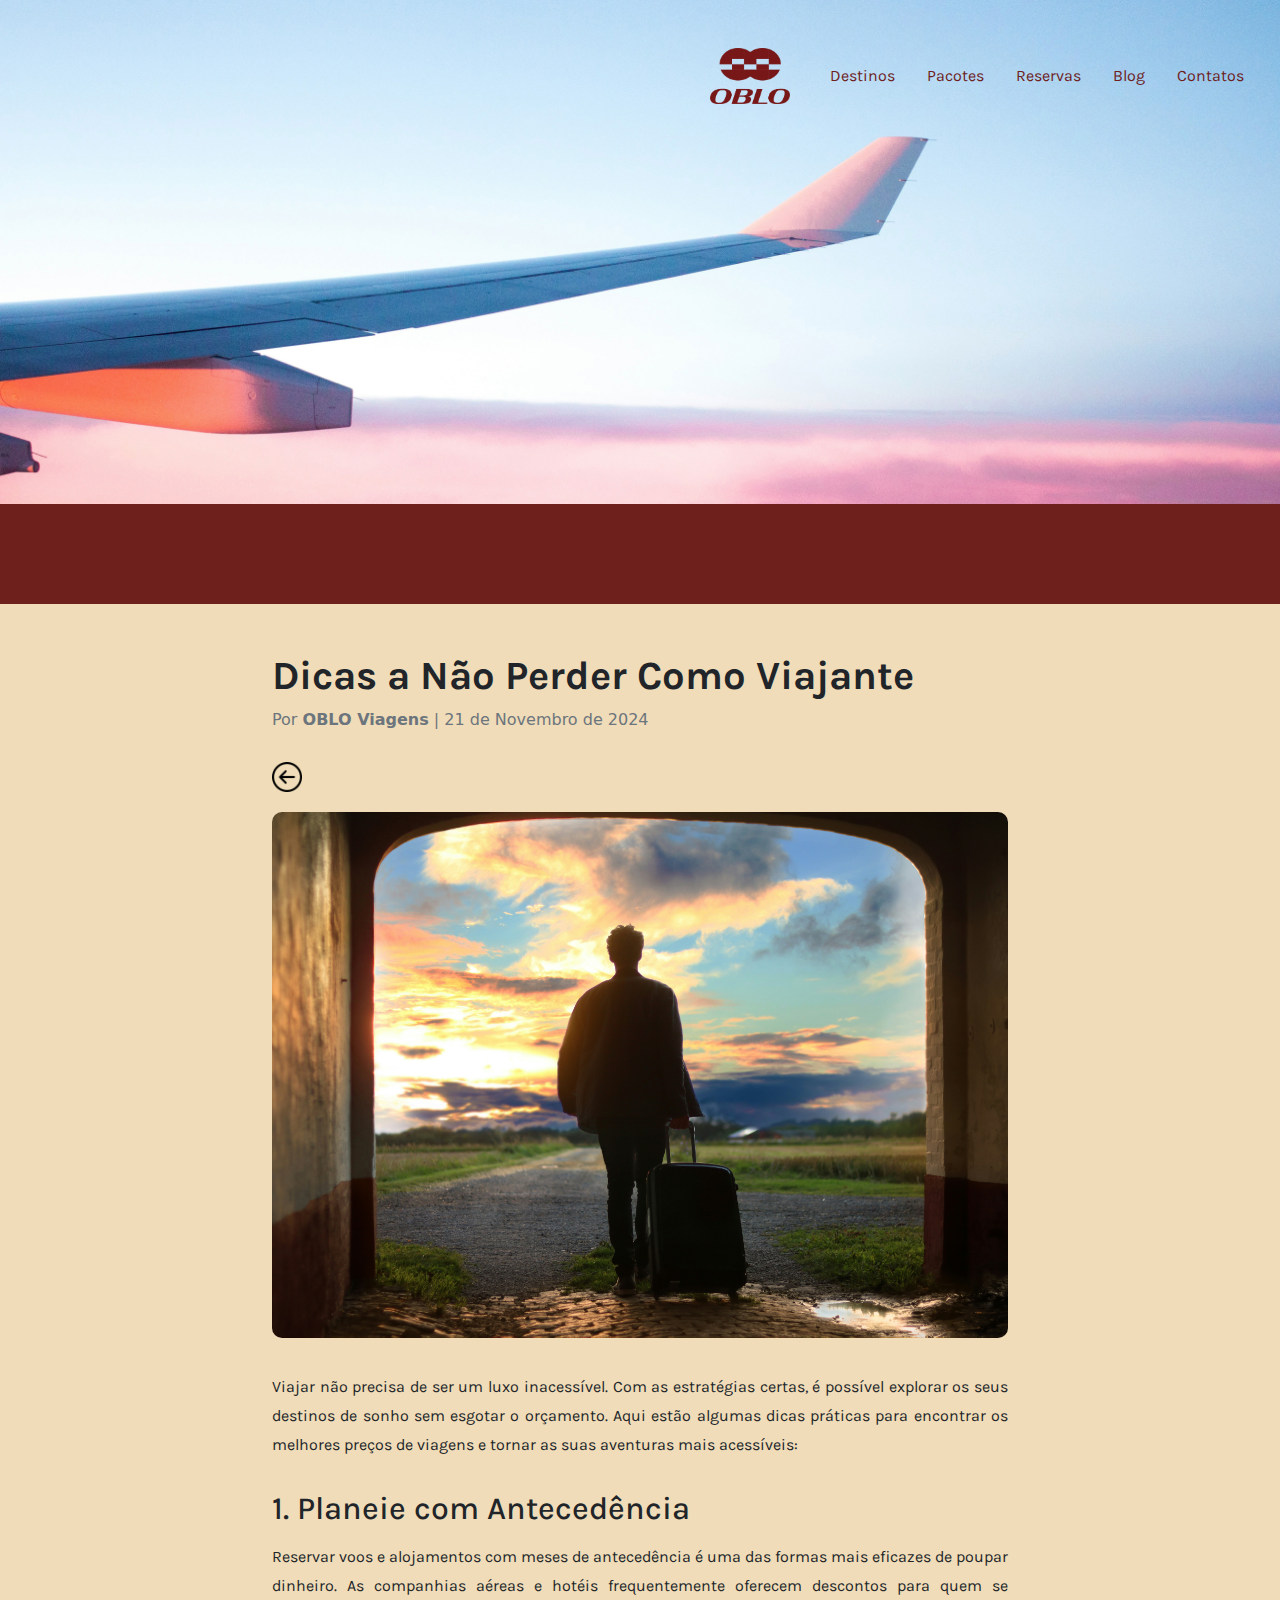
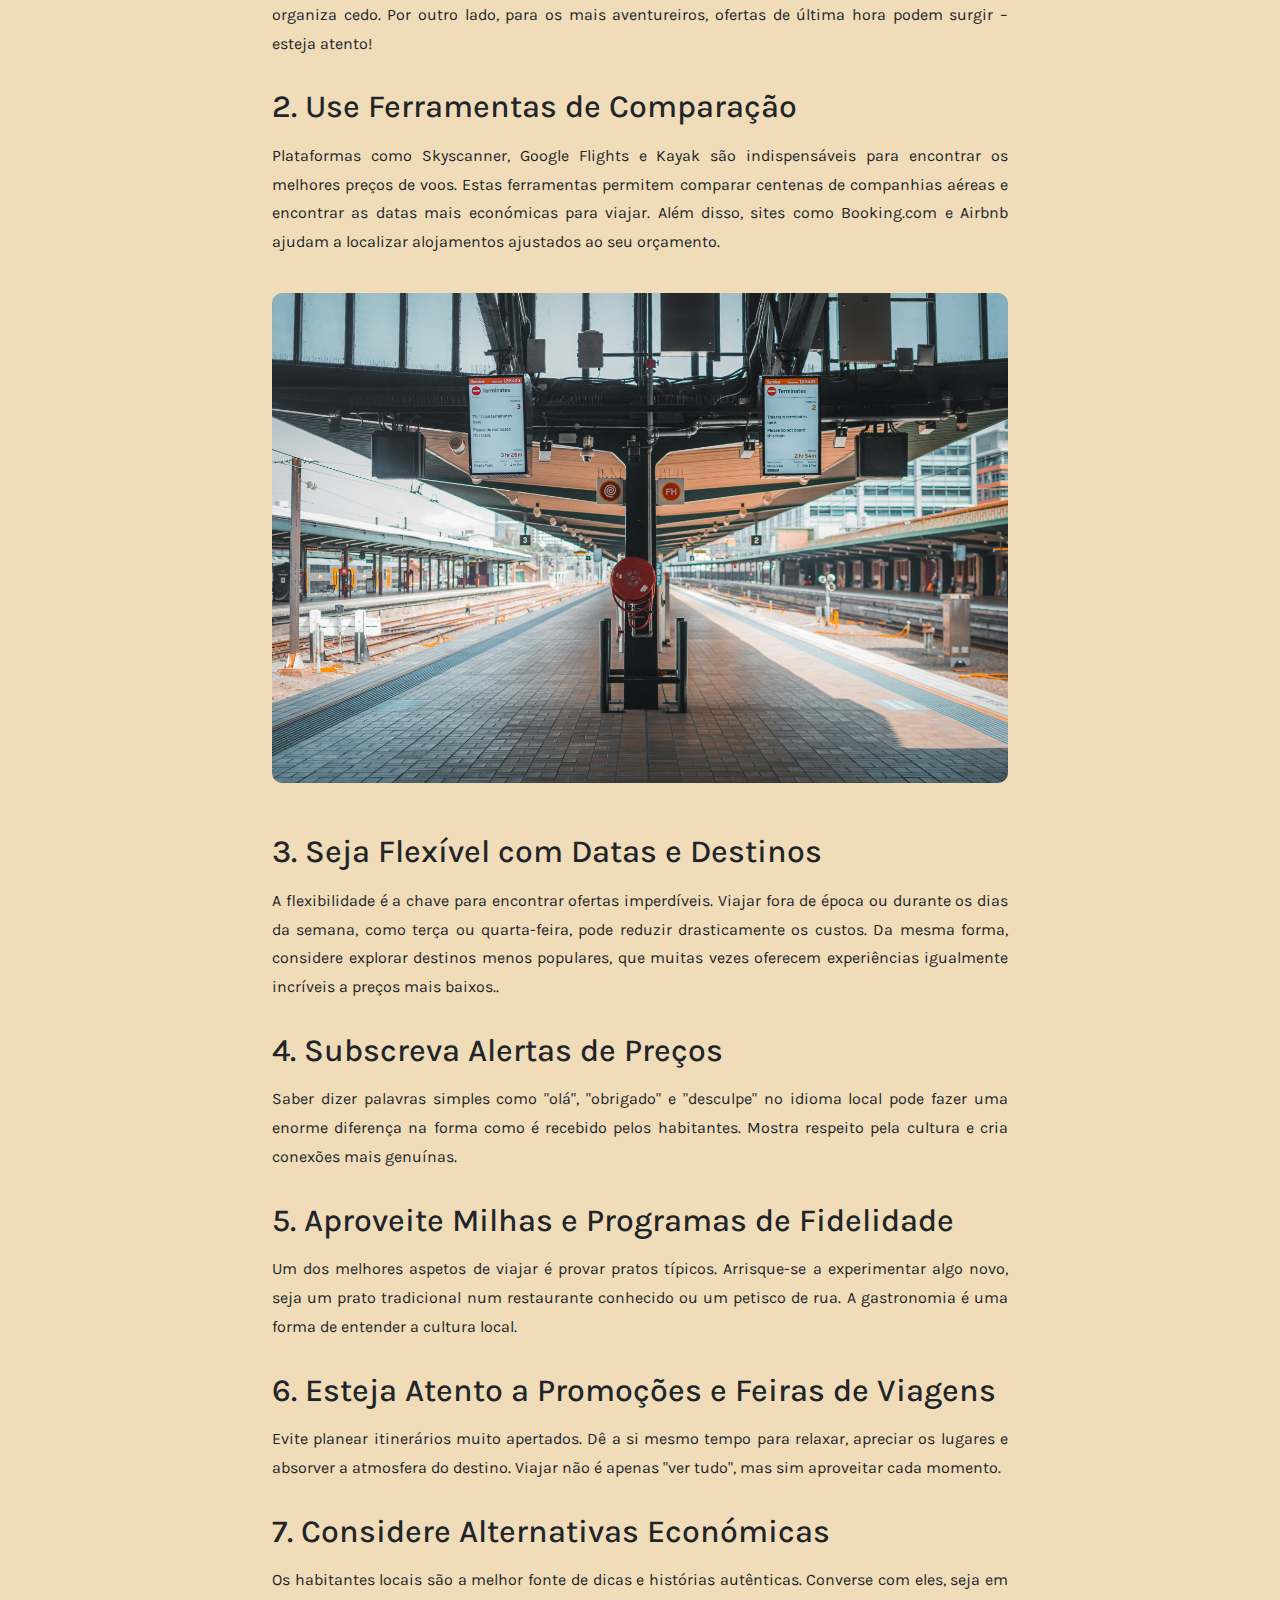
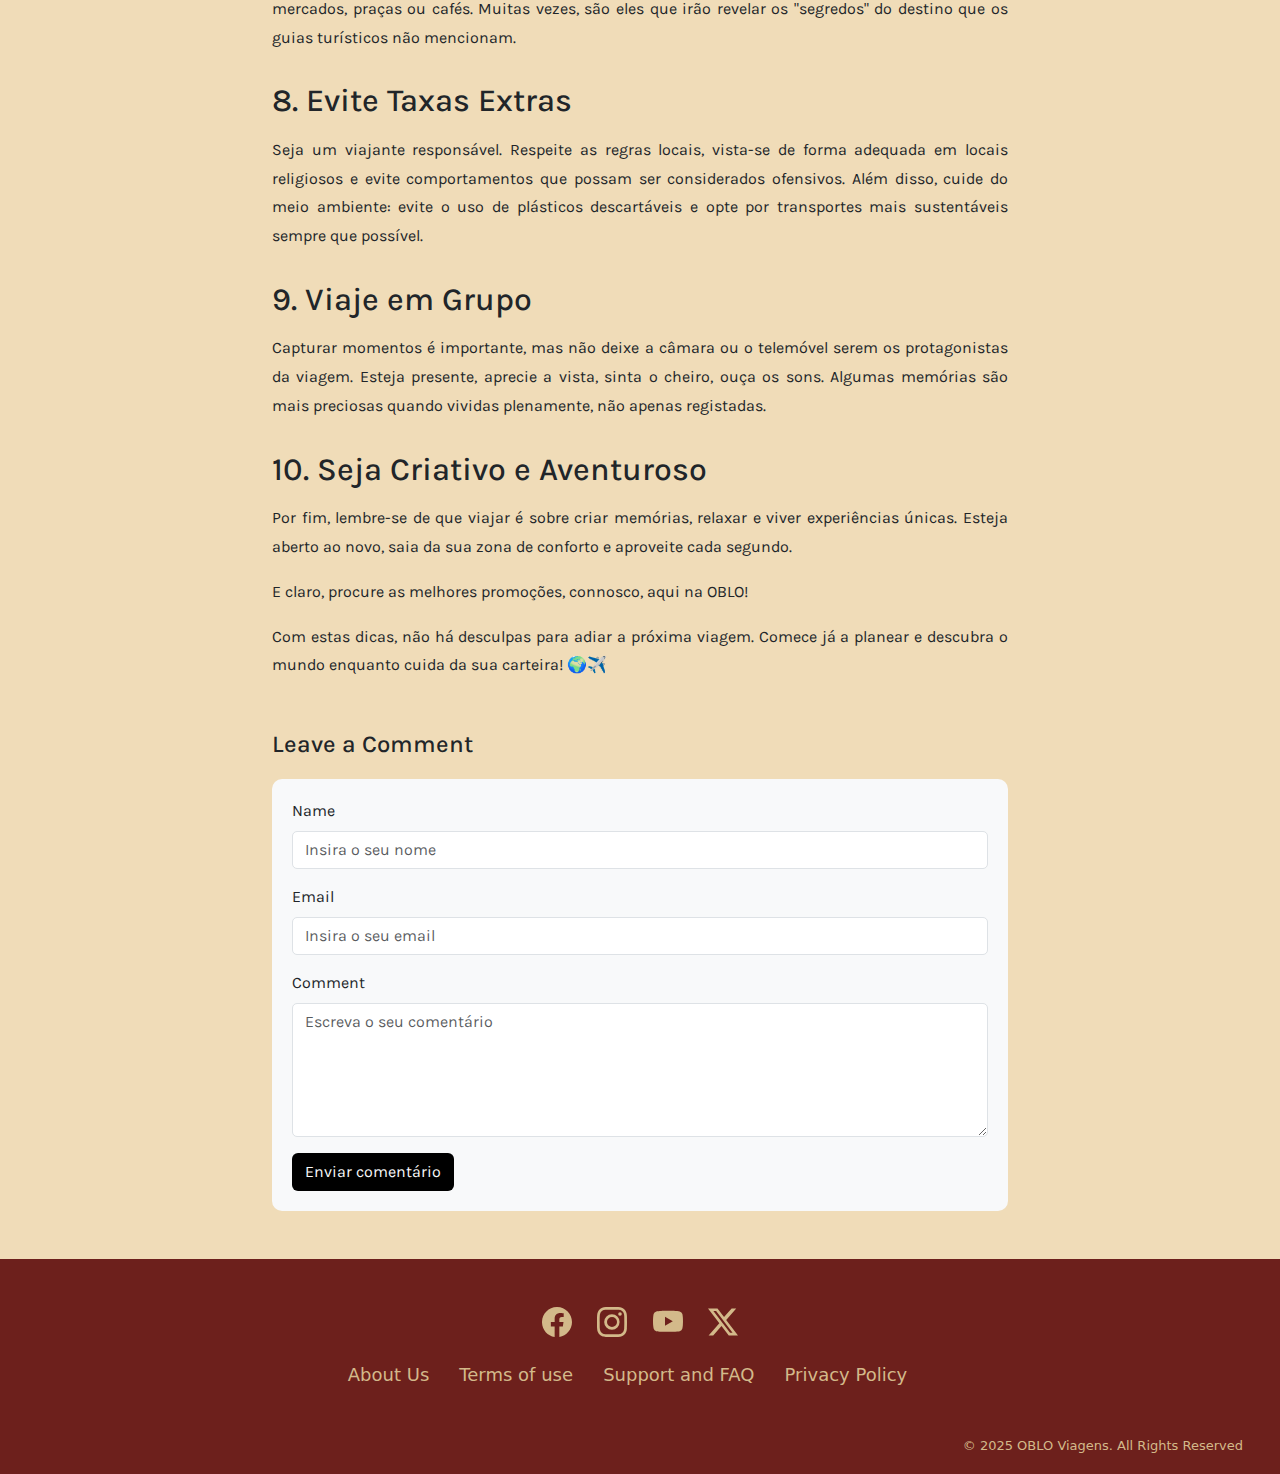
<file: viajanteArticle.html>
<!DOCTYPE html>
<html lang="en">

<head>
  <meta charset="UTF-8">
  <meta name="viewport" content="width=device-width, initial-scale=1.0">
  <!-- Css link -->
  <link rel="stylesheet" href="assets/css/blog.css">

  <!-- Bootstrap link -->
  <link href="https://cdn.jsdelivr.net/npm/bootstrap@5.3.3/dist/css/bootstrap.min.css" rel="stylesheet"
    integrity="sha384-QWTKZyjpPEjISv5WaRU9OFeRpok6YctnYmDr5pNlyT2bRjXh0JMhjY6hW+ALEwIH" crossorigin="anonymous">

  <!-- Javascript link -->
  <script src="https://cdn.jsdelivr.net/npm/@popperjs/core@2.11.8/dist/umd/popper.min.js"
    integrity="sha384-I7E8VVD/ismYTF4hNIPjVp/Zjvgyol6VFvRkX/vR+Vc4jQkC+hVqc2pM8ODewa9r"
    crossorigin="anonymous"></script>
  <script src="https://cdn.jsdelivr.net/npm/bootstrap@5.3.3/dist/js/bootstrap.min.js"
    integrity="sha384-0pUGZvbkm6XF6gxjEnlmuGrJXVbNuzT9qBBavbLwCsOGabYfZo0T0to5eqruptLy"
    crossorigin="anonymous"></script>

  <!-- Google fonts -->
  <link rel="preconnect" href="https://fonts.googleapis.com">
  <link rel="preconnect" href="https://fonts.gstatic.com" crossorigin>
  <link href="https://fonts.googleapis.com/css2?family=Karla:ital,wght@0,200..800;1,200..800&display=swap"
    rel="stylesheet">

  <link rel="preconnect" href="https://fonts.googleapis.com">
  <link rel="preconnect" href="https://fonts.gstatic.com" crossorigin>
  <link
    href="https://fonts.googleapis.com/css2?family=Josefin+Slab:ital,wght@0,100..700;1,100..700&family=Jura:wght@300..700&family=Libre+Caslon+Display&family=Oswald:wght@200..700&family=Poppins:ital,wght@0,100;0,200;0,300;0,400;0,500;0,600;0,700;0,800;0,900;1,100;1,200;1,300;1,400;1,500;1,600;1,700;1,800;1,900&family=Roboto:ital,wght@0,100;0,300;0,400;0,500;0,700;0,900;1,100;1,300;1,400;1,500;1,700;1,900&display=swap"
    rel="stylesheet">


  <title>Blog: Dicas de viajante</title>
</head>

<body>
<!-- Navbar -->
<div class="container-fluid" id="navmenu">
  <nav class="navbar navbar-expand-lg">
    <!-- Botão do menu hambúrguer-->
    <button class="navbar-toggler ms-auto" type="button" data-bs-toggle="collapse" data-bs-target="#headerNavbar" aria-controls="headerNavbar" aria-expanded="false" aria-label="Toggle navigation">
      <span class="navbar-toggler-icon"></span>
    </button>

    <!-- Navbar que vai ser colapsada em telas pequenas -->
    <div class="collapse navbar-collapse justify-content-end" id="headerNavbar">
      <ul class="navbar-nav">
        <li class="nav-item">
          <a class="nav-link" href="index.html"><img src="assets/icons/logo_final.png" class="logo" alt="logo"></a>
        </li>
        <li class="nav-item">
          <a class="nav-link" href="2.destinos.html">Destinos</a>
        </li>
        <li class="nav-item">
          <a class="nav-link" href="3.pacotes.html">Pacotes</a>
        </li>
        <li class="nav-item">
          <a class="nav-link" href="4.reservas.html">Reservas</a>
        </li>
        <li class="nav-item">
          <a class="nav-link" href="5.blog.html">Blog</a>
        </li>
        <li class="nav-item">
          <a class="nav-link" href="6.contatos.html">Contatos</a>
        </li>
      </ul>
    </div>
  </nav>
</div>

  <!-- Imagem inicial do avião -->
  <div class="header-image">
    <img src="assets/imagens/nova_imagem_4.jpg" alt="Airplane">
  </div>

  <!-- Caixa de pesquisa -->
  <div class="container-fluid-search-bar" id="searchbar">
  </div>


  <body>

    <!-- Blog Post Container -->
    <div class="container mt-5">
      <div class="row">
        <div class="col-lg-8 mx-auto">
          <!-- Blog Post Title -->
          <h1 class="post-title">Dicas a Não Perder Como Viajante</h1>

          <!-- Meta Information -->
          <p class="meta-info">Por <strong>OBLO Viagens</strong> | 21 de Novembro de 2024</p>
          <!-- Voltar à página do blog -->
          <a href="5.blog.html"><img src="assets/icons/back-button.png" alt="back-button" class="back-button-icon"></a>
          <!-- Blog Post Content -->
          <div class="post-content">
            <img src="assets/imagens/mantas-hesthaven-_g1WdcKcV3w-unsplash.jpg" alt="Blog Image" class="img-fluid blog-image">

            <p>Viajar não precisa de ser um luxo inacessível. Com as estratégias certas, é possível explorar os seus
              destinos de sonho sem esgotar o orçamento. Aqui estão algumas dicas práticas para encontrar os melhores
              preços de viagens e tornar as suas aventuras mais acessíveis:</p>

            <h2>1. Planeie com Antecedência</h2>
            <p>Reservar voos e alojamentos com meses de antecedência é uma das formas mais eficazes de poupar dinheiro.
              As companhias aéreas e hotéis frequentemente oferecem descontos para quem se organiza cedo. Por outro
              lado, para os mais aventureiros, ofertas de última hora podem surgir – esteja atento!</p>

            <h2>2. Use Ferramentas de Comparação</h2>
            <p>Plataformas como Skyscanner, Google Flights e Kayak são indispensáveis para encontrar os melhores preços
              de voos. Estas ferramentas permitem comparar centenas de companhias aéreas e encontrar as datas mais
              económicas para viajar. Além disso, sites como Booking.com e Airbnb ajudam a localizar alojamentos
              ajustados ao seu orçamento.</p>

            <img src="assets/imagens/benjamin-sow-HFXlLrIxXE0-unsplash.jpg" alt="PWA Illustration" class="img-fluid blog-image">

            <h2>3. Seja Flexível com Datas e Destinos</h2>
            <p>A flexibilidade é a chave para encontrar ofertas imperdíveis. Viajar fora de época ou durante os dias da
              semana, como terça ou quarta-feira, pode reduzir drasticamente os custos. Da mesma forma, considere
              explorar destinos menos populares, que muitas vezes oferecem experiências igualmente incríveis a preços
              mais baixos..</p>

            <h2>4. Subscreva Alertas de Preços</h2>
            <p>Saber dizer palavras simples como "olá", "obrigado" e "desculpe" no idioma local pode fazer
              uma enorme diferença na forma como é recebido pelos habitantes. Mostra respeito pela cultura
              e cria conexões mais genuínas.</p>

            <h2>5. Aproveite Milhas e Programas de Fidelidade</h2>
            <p>Um dos melhores aspetos de viajar é provar pratos típicos. Arrisque-se a experimentar algo
              novo, seja um prato tradicional num restaurante conhecido ou um petisco de rua. A
              gastronomia é uma forma de entender a cultura local.</p>

            <h2>6. Esteja Atento a Promoções e Feiras de Viagens</h2>
            <p>Evite planear itinerários muito apertados. Dê a si mesmo tempo para relaxar, apreciar os
              lugares e absorver a atmosfera do destino. Viajar não é apenas "ver tudo", mas sim
              aproveitar cada momento.</p>

            <h2>7. Considere Alternativas Económicas</h2>
            <p>Os habitantes locais são a melhor fonte de dicas e histórias autênticas. Converse com eles,
              seja em mercados, praças ou cafés. Muitas vezes, são eles que irão revelar os "segredos" do
              destino que os guias turísticos não mencionam.</p>

            <h2>8. Evite Taxas Extras </h2>
            <p>Seja um viajante responsável. Respeite as regras locais, vista-se de forma adequada em locais
              religiosos e evite comportamentos que possam ser considerados ofensivos. Além disso, cuide
              do meio ambiente: evite o uso de plásticos descartáveis e opte por transportes mais
              sustentáveis sempre que possível.</p>
            </p>

            <h2>9. Viaje em Grupo</h2>
            <p>Capturar momentos é importante, mas não deixe a câmara ou o telemóvel serem os protagonistas
              da viagem. Esteja presente, aprecie a vista, sinta o cheiro, ouça os sons. Algumas memórias
              são mais preciosas quando vividas plenamente, não apenas registadas.</p>

            <h2>10. Seja Criativo e Aventuroso</h2>
            <p>Por fim, lembre-se de que viajar é sobre criar memórias, relaxar e viver experiências únicas.
              Esteja aberto ao novo, saia da sua zona de conforto e aproveite cada segundo.</p>


            <p>E claro, procure as melhores promoções, connosco, aqui na OBLO!</p>

            <p>Com estas dicas, não há desculpas para adiar a próxima viagem. Comece já a planear e descubra o mundo
              enquanto cuida da sua carteira! 🌍✈️</p>
          </div>

          <!-- Comment Section -->
           
          <div class="comment-section mb-5">
            <h3>Leave a Comment</h3>
            <div class="comment-box">
              <form>
                <div class="mb-3">
                  <label for="name" class="form-label">Name</label>
                  <input type="text" class="form-control" id="name" placeholder="Insira o seu nome">
                </div>
                <div class="mb-3">
                  <label for="email" class="form-label">Email</label>
                  <input type="email" class="form-control" id="email" placeholder="Insira o seu email">
                </div>
                <div class="mb-3">
                  <label for="comment" class="form-label">Comment</label>
                  <textarea class="form-control" id="comment" rows="5"
                    placeholder="Escreva o seu comentário"></textarea>
                </div>
                <button type="submit" class="btn btn-submit text-light">Enviar comentário</button>
              </form>
            </div>
          </div>
        </div>
      </div>
    </div>


  <!-- JS -->
  <script src="assets/js/blog.js"></script>
  <button id="backToTop" class="back-to-top">↑</button>


<!-- FOOTER -->

<footer class="container-fluid">
  <br>

  <!-- ICONS FROM BOOTSTRAP -->


  <div class="social-media-icons" style="padding: 24px 0;">

    <!-- FACEBOOK -->
    <svg class="social-icons" xmlns="http://www.w3.org/2000/svg" width="16" height="16" fill="currentColor"
      class="bi bi-facebook" style="margin: 0 10px;width: 30px; height: 30px;" viewBox="0 0 16 16">
      <path
        d="M16 8.049c0-4.446-3.582-8.05-8-8.05C3.58 0-.002 3.603-.002 8.05c0 4.017 2.926 7.347 6.75 7.951v-5.625h-2.03V8.05H6.75V6.275c0-2.017 1.195-3.131 3.022-3.131.876 0 1.791.157 1.791.157v1.98h-1.009c-.993 0-1.303.621-1.303 1.258v1.51h2.218l-.354 2.326H9.25V16c3.824-.604 6.75-3.934 6.75-7.951" />
    </svg>

    <!-- INSTAGRAM -->
    <svg class="social-icons" xmlns="http://www.w3.org/2000/svg" width="16" height="16" fill="currentColor"
      class="bi bi-instagram" style="margin: 0 10px;width: 30px; height: 30px;" viewBox="0 0 16 16">
      <path
        d="M8 0C5.829 0 5.556.01 4.703.048 3.85.088 3.269.222 2.76.42a3.9 3.9 0 0 0-1.417.923A3.9 3.9 0 0 0 .42 2.76C.222 3.268.087 3.85.048 4.7.01 5.555 0 5.827 0 8.001c0 2.172.01 2.444.048 3.297.04.852.174 1.433.372 1.942.205.526.478.972.923 1.417.444.445.89.719 1.416.923.51.198 1.09.333 1.942.372C5.555 15.99 5.827 16 8 16s2.444-.01 3.298-.048c.851-.04 1.434-.174 1.943-.372a3.9 3.9 0 0 0 1.416-.923c.445-.445.718-.891.923-1.417.197-.509.332-1.09.372-1.942C15.99 10.445 16 10.173 16 8s-.01-2.445-.048-3.299c-.04-.851-.175-1.433-.372-1.941a3.9 3.9 0 0 0-.923-1.417A3.9 3.9 0 0 0 13.24.42c-.51-.198-1.092-.333-1.943-.372C10.443.01 10.172 0 7.998 0zm-.717 1.442h.718c2.136 0 2.389.007 3.232.046.78.035 1.204.166 1.486.275.373.145.64.319.92.599s.453.546.598.92c.11.281.24.705.275 1.485.039.843.047 1.096.047 3.231s-.008 2.389-.047 3.232c-.035.78-.166 1.203-.275 1.485a2.5 2.5 0 0 1-.599.919c-.28.28-.546.453-.92.598-.28.11-.704.24-1.485.276-.843.038-1.096.047-3.232.047s-2.39-.009-3.233-.047c-.78-.036-1.203-.166-1.485-.276a2.5 2.5 0 0 1-.92-.598 2.5 2.5 0 0 1-.6-.92c-.109-.281-.24-.705-.275-1.485-.038-.843-.046-1.096-.046-3.233s.008-2.388.046-3.231c.036-.78.166-1.204.276-1.486.145-.373.319-.64.599-.92s.546-.453.92-.598c.282-.11.705-.24 1.485-.276.738-.034 1.024-.044 2.515-.045zm4.988 1.328a.96.96 0 1 0 0 1.92.96.96 0 0 0 0-1.92m-4.27 1.122a4.109 4.109 0 1 0 0 8.217 4.109 4.109 0 0 0 0-8.217m0 1.441a2.667 2.667 0 1 1 0 5.334 2.667 2.667 0 0 1 0-5.334" />
    </svg>

    <!-- YOUTUBE -->
    <svg class="social-icons" xmlns="http://www.w3.org/2000/svg" width="16" height="16" fill="currentColor"
      class="bi bi-youtube" style="margin: 0 10px;width: 30px; height: 30px;" viewBox="0 0 16 16">
      <path
        d="M8.051 1.999h.089c.822.003 4.987.033 6.11.335a2.01 2.01 0 0 1 1.415 1.42c.101.38.172.883.22 1.402l.01.104.022.26.008.104c.065.914.073 1.77.074 1.957v.075c-.001.194-.01 1.108-.082 2.06l-.008.105-.009.104c-.05.572-.124 1.14-.235 1.558a2.01 2.01 0 0 1-1.415 1.42c-1.16.312-5.569.334-6.18.335h-.142c-.309 0-1.587-.006-2.927-.052l-.17-.006-.087-.004-.171-.007-.171-.007c-1.11-.049-2.167-.128-2.654-.26a2.01 2.01 0 0 1-1.415-1.419c-.111-.417-.185-.986-.235-1.558L.09 9.82l-.008-.104A31 31 0 0 1 0 7.68v-.123c.002-.215.01-.958.064-1.778l.007-.103.003-.052.008-.104.022-.26.01-.104c.048-.519.119-1.023.22-1.402a2.01 2.01 0 0 1 1.415-1.42c.487-.13 1.544-.21 2.654-.26l.17-.007.172-.006.086-.003.171-.007A100 100 0 0 1 7.858 2zM6.4 5.209v4.818l4.157-2.408z" />
    </svg>

    <!-- X-TWITTER -->
    <svg class="social-icons" xmlns="http://www.w3.org/2000/svg" width="16" height="16" fill="currentColor"
      class="bi bi-twitter-x" style="margin: 0 10px;width: 30px; height: 30px;" viewBox="0 0 16 16">
      <path
        d="M12.6.75h2.454l-5.36 6.142L16 15.25h-4.937l-3.867-5.07-4.425 5.07H.316l5.733-6.57L0 .75h5.063l3.495 4.633L12.601.75Zm-.86 13.028h1.36L4.323 2.145H2.865z" />
    </svg>

  </div>


  <!-- FOOTER LINKS -->
  <div class="all-links">
    <a href="https://www.">About Us</a>
    <a href="https://www.">Terms of use</a>
    <a href="https://www.">Support and FAQ</a>
    <a href="https://www.">Privacy Policy</a>
  </div>
  <br>
  <br>

  <!-- FOOTER PARAGRAPH -->
  <p> © 2025 OBLO Viagens. All Rights Reserved</p>
  <br>

</footer>
</body>

</html>
</file>
<file: assets/css/index.css>
body,
html {
    background-color: #F0DCB8 !important;
    min-height: 100vh;
    align-items: center;
    justify-content: flex-start;
    margin: 0;
    padding: 0;
    width: 100%;
    box-sizing: border-box;
    overflow-x: hidden;

}


/*estilo do logo*/
.logo {
    width: 80px;
    height: 56px;
    margin-left: 15px;
    margin-right: 8px;
    vertical-align: middle;
}

/*estilo da nav*/
.navbar {
    z-index: 10;
    background-color: transparent !important;
    position: relative;
    margin-bottom: -120px;
    display: flex;
    align-items: center;
    justify-content: flex-end;
}

.nav-item {
    display: inline-block;
}


.navbar a {
    color: #6d201c;
    font-family: 'karla';
    font-weight: 400;
    margin-right: 16px;
    margin-top: 32px;
}

.navbar a:hover {
    color: black;
}

.navbar-toggler {
    border: none;
}

.navbar-collapse {
    transition: all 0.3s ease;
}

.navbar-nav {
    display: flex;
    align-items: center;

}

.nav-link {
    color: #6d201c;
    font-family: 'Karla', sans-serif;
    font-weight: 400;
    margin-right: 8px;
    margin-top: 10px;

}

.nav-link:hover {
    color: black;
}

/* Estilo da Imagem de Fundo */
.header-image {
    width: 100%;
    height: 50%;
    margin-top: -106px;
    position: relative;

}
.header-image img {
    max-width: 100%;
    display: block;
    height: auto;
    width: 100%;
    height: 100%;
    object-fit: cover;


}


/* Estilo da barra de busca */
.container-fluid-search-bar {
    display: flex;
    justify-content: right;
    align-items: center;
    background-color: #6d201c;
}

.form-search-input {
    margin-right: 2px;
    padding: 5px;
    width: 300px;
    border: 1px solid #ccc;
    border-radius: 4px;
}

.form-control-date-input {
    margin-right: 2px;
    padding: 5px;
    width: 150px;
    border: 1px solid #ccc;
    border-radius: 4px;
}

/* ~padding do search bar */
#searchbar {
    padding: 31px;
}

.search-button {
    padding: 6px 24px;
    background-color: black;
    color: white;
    border: none;
    border-radius: 0px;
    cursor: pointer;
}

.search-button:hover {
    background-color: #514F4F;
}

p {
    color: black;
    font-family: 'karla';
    font-weight: 400px;
    margin-right: 8px;
    margin-top: 34px;
}

h1 {
    font-family: 'karla';
    text-align: left;
    margin-left: 50px;
    padding-bottom:8px;
    padding-top: 60px;
    color: black;
    font-size: 16px;
 font-weight: 200;
}

h2 {
    font-family: 'karla';
    font-size: 20px;
    text-align: left;
    margin-left: 64px;
    padding-top: 64px;
    padding-bottom: 5px;
    color: black;

}

h3 {
    font-family: 'karla';
    font-size: 20px;
    text-align: left;
    margin-left: 120px;
    padding-top: 64px;
    padding-bottom: 15px;
    color: black;
}

h4{
    font-family: 'karla';
    text-align: left;
    margin-left: 50px;
    margin-bottom:60px;
    padding-bottom:30px;
    padding-top: 30px;
    color: black;
    font-size: 16px;
 font-weight: 200;
}

h5 {
    font-family: 'karla';
    font-size: 20px;
    text-align: left;
    margin-left: 64px;
    padding-bottom: 12px;
    color: black;
}


.card-custom {
    /* cards' edges */
    border: 0px solid black;
    border-radius: 0;
}

.card-image {
    /* cards' images style - pacotes de viagens em destaque*/
    width: 100%;
    aspect-ratio: 16/9;
    border-top: none;
    border-left: none;
    border-right: none;
    margin: 10px 0;
}

.card-image:hover {
    transform: scale(1.03);
    transition: transform 0.1s ease;

}

.card {
    /* cards' images style */
    background-color: transparent !important;
    border: none !important;
    width: 28rem;
    margin-left: 30px;
    margin-right: 24px;
    max-width: 90%;
    margin: 0 auto;
    padding:0%;
    height: 100%;
    
}

.card-body {
    /* cards' area style */
    font-family: 'karla', sans-serif;
    padding: 0px;
    margin: 0;
    background-color: #F0DCB8;
    color: black;
    text-align: justify;
    display: flex;
    flex-direction: column;
    justify-content: space-between;
    height: 100%;
    /*border: 0.2px solid black !important;*/
}


.card-body h5 {
    margin-bottom: auto;
}

.card-body .btn {
    margin-top: auto;
}

.card-title {
    font-size: 18px;
    font-weight: 600;
    color: black;
    text-align: right;

}

.card-title-promo {
    font-size: 18px;
    font-weight: 600;
    color: black;
    text-align: right;
    margin-top: 14px;
    margin-bottom: 20px;
}

.card-text-promo {
    font-family: 'karla', sans-serif;
    margin-bottom: 42px;
    background-color: #F0DCB8;
    color: black;
    text-align: justify;
}

.row {
    /* fileiras */
    margin: 0 auto;
    display: flex;
    flex-wrap: wrap;
    justify-content: center;

}


button.btn.btn-dark {
    font-weight: 400;
    justify-content: flex-end;
    margin-top: -36px;
    border-radius: 0px;
    padding: 3px 24px;
    font-family: 'Karla';
    margin-bottom: 20px;
    width: fit-content;
}

footer {
    /* footer area style */
    background-color: #6d201c;
    color: #d3b98a;
    text-align: center;
    margin: 0;
    width: 100%;
    position: relative;
    box-sizing: border-box;
    bottom: 0;
}



footer a {
    /* footer's links' style */
    color: #d3b98a;
    text-decoration: none;
    margin-right: 25px;
    font-size: 18px;
}

footer p {
    /* footer's paragraphs' style */
    color: #d3b98a;
    font-size: 13px;
    margin-bottom: -5px;
    text-align: right;
    margin-right: 25px;
}


/* Piscar a palavra 'Promoções' entre duas cores */
#promocoes {
    font-weight: bold;
    color: black; /* Cor inicial */
    transition: color 2s ease-in-out; /* Adiciona uma transição suave */
  }
  
  /* Classe que ativa a animação de piscar */
  .blinking {
    animation: blinkColor 2s infinite;
  }
  
  /* Definindo o efeito de piscar */
  @keyframes blinkColor {
    0% {
      color: black; /* cor inicial */
    }
    50% {
      color: #6d201c; /* cor intermediária */
    }
    100% {
      color: black; /* cor final */
    }
  }
</file>
<file: assets/css/destinos.css>
body, html { 
  background-color: #F0DCB8 !important;
  min-height: 100vh;
  align-items: center;
  justify-content: flex-start;
  margin: 0;
  padding: 0;
  width: 100%;
  box-sizing: border-box;
  overflow-x: hidden;
}

/*estilo do logo*/
.logo {
  width: 80px;
  height: 56px;
  margin-left: 15px;
  margin-right: 8px;
  vertical-align: middle;
}

/*estilo da nav*/
.navbar {
  z-index: 10;
  background-color: transparent !important;
  position: relative;
  margin-bottom: -120px;
  display: flex;
  align-items: center;
  justify-content: flex-end;
}

.nav-item {
  display: inline-block;
}


.navbar a {
  color: #6d201c;
  font-family: 'karla';
  font-weight: 400;
  margin-right: 16px;
  margin-top: 32px;
}

.navbar a:hover {
  color: black;
}

.navbar-toggler {
  border: none;
}

.navbar-collapse {
  transition: all 0.3s ease;
}

.navbar-nav {
  display: flex;
  align-items: center;

}

.nav-link {
  color: #6d201c;
  font-family: 'Karla', sans-serif;
  font-weight: 400;
  margin-right: 8px;
  margin-top: 10px;

}

.nav-link:hover {
  color: black;
}

.header-image {
  width: 100%;
  height: 50%;
  margin-top: -106px;
  position: relative;
}

.header-image img {
  max-width: 100%;
  display: flex;
  width: auto;
  height: auto;
}


/* Estilo da barra de busca */
/* Estilo da barra de busca */
.container-fluid-search-bar {
    display: flex;
    justify-content: right;
    align-items: center;
    background-color: #6d201c;
}

.form-search-input {
    margin-right: 2px;
    padding: 5px;
    width: 300px;
    border: 1px solid #ccc;
    border-radius: 4px;
}

.form-control-date-input {
    margin-right: 2px;
    padding: 5px;
    width: 150px;
    border: 1px solid #ccc;
    border-radius: 4px;
}
/* ~padding do search bar */
#searchbar {
    padding: 31px; 
  }

.search-button {
    padding: 6px 24px;
    background-color: black;
    color: white;
    border: none;
    border-radius: 0px;
    cursor: pointer;
}

.search-button:hover {
    background-color: #514F4F;
}

.container {
  font-family: 'karla'; 
   background-color: #F0DCB8;
   text-align: justify;
   height: 60vh;
}


p{
  color: black;
  font-family: 'karla';
  font-weight: 400px;
  margin-right: 8px;
  margin-top: 34px;
  text-align: justify;
}

h2{
  font-family: 'karla';
  font-size:20px;
  text-align:left;
  margin-left:32px;
  padding-top: 40px;

}
.card-custom { /* cards' edges */
  border: 0px solid black;
  border-radius: 0;
}
.card-image { /* cards' images style */
  width: 100%;
  aspect-ratio: 16/9;
  border-top: none;

  border-left: none;
  border-right: none;
}
.card-image:hover { /* behaviour of cards' images on hover */
  transform: scale(1.03);
  transition: transform 0.1s ease; /* Optional: for smooth animation */
}
.card { /* cards' images style */
  margin: 0;
  border: none;
  background-color: transparent !important; /* Remove background color */
  border: none !important; /* Remove the border */
  box-shadow: none !important; /* Remove any box-shadow */
}
.card-body { /* cards' area style */
  padding: 0px;
  margin:0;
  background-color: #F0DCB8;
}
.row { /* fileiras */
  margin: 0 auto;
}


footer {
  /* footer area style */
  background-color: #6d201c;
  color: #d3b98a;
  text-decoration: none;
  text-align: center;
  margin: 0;
  width:100% !important;
  position:relative;
  box-sizing: border-box;
}

footer a {
  /* footer's links' style */
  color: #d3b98a;
  text-decoration: none;
  margin-right: 25px;
  font-size: 18px;
}

footer p {
  /* footer's paragraphs' style */
  color: #d3b98a;
  font-size: 13px;
  margin-bottom: -5px;
  text-align: right;
  margin-right: 25px;
}

h3.p {
  color:black;
}

.carousel-container {
  position: relative;
  width: 100%;
  margin: 0 auto;
}

.carousel-title {
  position: absolute;
  top: 55%;
  left: 0;
  right: 0;
  transform: translateY(-50%);
  z-index: 10;
  color: white;
  background-color: rgba(0, 0, 0, 0.5);
  padding: 10px 0;
  font-size: 4.5rem;
  font-weight: bold;
  text-align: center;
  width: 100%;
}

.carousel-subtitle {
  position: absolute;
  bottom: 20px; /* posição do subtitle */
  left: 0;
  right: 0;
  transform: translateY(0);
  z-index: 10;
  color: white;
  background-color: rgba(0, 0, 0, 0.5);
  padding: 10px 0;
  font-size: 0.9rem;
  font-weight: 300;
  text-align: center;
  width: 100vw;
  margin-left: calc(-50vw + 50%);
}

#carouselExample {
  max-height: 400px;
  overflow: hidden;
}

.carousel-item img {
  width: 100%;
  height: 400px;
  object-fit: cover;
}

/* Estilo geral para o acordeão */
.accordion {
  background-color: #6d201c;
  color: #fff;
}

/* Estilo para os cabeçalhos do acordeão */
.accordion-header {
  background-color: #6d201c;
  color: #fff;
}

/* Estilo para os botões do acordeão */
.accordion-button {
  background-color: #6d201c;
  color: #000;
  border: none;
  border-radius: 0;
}

/* Estilo para os botões colapsados do acordeão */
.accordion-button.collapsed {
  background-color: #6d201c;
  color: #F0DCB8;
  border-radius: 0;
  font-size: 3.5rem; /* Aumenta o tamanho da fonte */
  font-weight: bold; /* Deixa o texto em negrito */
}

.accordion-button.collapsed:hover {
  color: #8b8b8b; 
}

/* Estilo para o corpo do acordeão */
.accordion-body {
  background-color: #6d201c;
  color: #F0DCB8;
  font-size: 18px;
}

.accordion-body a {
  color: #F0DCB8; /* cor links */
  font-size: 18px;
}

.accordion-body a:hover {
  color: #8b8b8b;
}
</file>
<file: assets/css/pacotes.css>
body,
html {
    background-color: #F0DCB8 !important;
    min-height: 100vh;
    align-items: center;
    justify-content: flex-start;
    margin: 0;
    padding: 0;
    width: 100%;
    overflow-x: hidden;
  flex-direction: column;
}


/*estilo do logo*/
.logo {
    width: 80px;
    height: 56px;
    margin-left: 15px;
    margin-right: 8px;
    vertical-align: middle;
}

/*estilo da nav*/
.navbar {
    z-index: 10;
    background-color: transparent !important;
    position: relative;
    margin-bottom: -120px;
    display: flex;
    align-items: center;
    justify-content: flex-end;
}

.nav-item {
    display: inline-block;
}


.navbar a {
    color: #6d201c;
    font-family: 'karla';
    font-weight: 400;
    margin-right: 16px;
    margin-top: 32px;
}

.navbar a:hover {
    color: black;
}

.navbar-toggler {
    border: none;
}

.navbar-collapse {
    transition: all 0.3s ease;
}

.navbar-nav {
    display: flex;
    align-items: center;

}

.nav-link {
    color: #6d201c;
    font-family: 'Karla', sans-serif;
    font-weight: 400;
    margin-right: 8px;
    margin-top: 10px;

}

.nav-link:hover {
    color: black;
}

.header-image {
    width: 100%;
    height: 50%;
    margin-top: -106px;
    position: relative;
}

.header-image img {
    max-width: 100%;
    display: flex;
    width: auto;
    height: auto;
}


/* Estilo da barra de busca */
.container-fluid-search-bar {
    display: flex;
    justify-content: right;
    align-items: center;
    background-color: #6d201c;
}

.form-search-input {
    margin-right: 2px;
    padding: 5px;
    width: 300px;
    border: 1px solid #ccc;
    border-radius: 4px;
}

.form-control-date-input {
    margin-right: 2px;
    padding: 5px;
    width: 150px;
    border: 1px solid #ccc;
    border-radius: 4px;
}
/* ~padding do search bar */
#searchbar {
    padding: 15px; 
  }

.search-button {
    padding: 6px 24px;
    background-color: black;
    color: white;
    border: none;
    border-radius: 0px;
    cursor: pointer;
}

.search-button:hover {
    background-color: #514F4F;
}



/* estilos de h2 */
h2 {
    font-family: 'karla';
    font-size: 20px;
    text-align: left;
    margin-left: 8px;
    padding-top: 40px;
}

.col {
    padding: 25px;
}

.row {
    /* fileiras */
    margin: 0 auto;
}


/* estilo dos cartões */
.card {
    background-color: transparent !important;
    width: 100% !important;
    max-width: 28rem; 
    margin-left: 24px;
    margin-right: 24px;
    margin-bottom: 32px;
    font-family: 'karla';
    border: 0.2px solid black !important;

}

/* estilo para o corpo e listas */
.card-body {
    margin: 0;
    flex-grow: 1;
    font-family: 'karla';
}

.card-img-top {
    width: 100%;
    height: auto;
    object-fit: cover;
    margin-bottom: 8px;
}

/* estilos do titulo do card */
.card-title {
    font-family: 'karla';
    font-size: 1.5rem;
    font-weight: 400;
    color: white;
    margin-bottom: 32px;



}

/* Estilo do texto do card */
.card-text {
    margin-bottom: 25px;
    font-size: 1rem;
    height: 45px;
    
}

.card-package {
    border: 5px solid #6d201c;
}

.card-package .card-title {
    color: black;
}

/* Estilo geral do acordeão */
.accordion-item {
    background-color: #6d201c !important;
}

.accordion {
    border: none;
}

/*botão do acordeão*/
.accordion-button {
    background-color: #6d201c00 !important;
    color: white !important;
    font-family: 'karla';
    font-weight: 400;
    margin-top: -25px;
    margin-bottom: 5px;
    height: 60px;

}

/* Corpo do acordeão */
.accordion-body {
    color: white;
    padding: 1rem;
    border-top: none;
    line-height: 1.5;
    font-size: 1rem;
    text-align: justify;
}

.accordion-header {
    color: white !important;
}


.card-img-calendar {
    width: 50px;
    height: 50px;
    margin-left: 30px;
    vertical-align: middle;
    margin-bottom: 24px;
}


/* estilo do titulo h3 */
.title-inline {
    display: flex;
    align-items: center;
    justify-content: flex-start;
    font-family: 'karla';
}


/*estilo button reservar*/
.reservar-button {
    padding: 6px 24px;
    background-color: black;
    color: white;
    border: none;
    border-radius: 0px;
    cursor: pointer;
}

/*estilo button reservar hover*/
.reservar-button:hover {
    background-color: #514F4F;
}

/* estilos do container dos mais procurados com os icones do fogo */
.icon-text-container {
    display: flex;
    align-items: center;
    justify-content: center;
    gap: 32px;

}

/*icon fire*/
.fire {
    width: 40px;
    height: 40px;
    margin-top: 50px;
}

/*texto*/
.Procurados {
    margin-top: 50px;
    font-size: 2.5rem;
    font-weight: 700;
    color: #ff4500;
    font-family: 'karla';
}




footer {
    /* footer area style */
    background-color: #6d201c;
    color: #d3b98a;
    text-align: center;
    margin: 0;
    width: 100%;
    position: relative;
    box-sizing: border-box;
    bottom: 0;
    
}



footer a {
    /* footer's links' style */
    color: #d3b98a;
    text-decoration: none;
    margin-right: 25px;
    font-size: 18px;
}

footer p {
    /* footer's paragraphs' style */
    color: #d3b98a;
    font-size: 13px;
    margin-bottom: -5px;
    text-align: right;
    margin-right: 25px;
}


/* animação dos icones fire em javascript */
.animate-fire {
    animation: fireAnimation 1s infinite alternate;
  }
  
  @keyframes fireAnimation {
    0% {
      transform: scale(1);
      background-color: #F0DCB8;
    }
    100% {
      transform: scale(1.2);
      background-color: #F0DCB8;
    }
  }
</file>
<file: assets/css/reservas.css>
/* estilos do body */
body,
html {
    background-color: #F0DCB8 !important;
    width: 100%;
    margin: 0;
    padding: 0;
    min-height: 100vh;
    display: flex;
    flex-direction: column;
    overflow-x: hidden;
}

.container {
    flex: 1; /* Faz com que o conteúdo principal cresça e empurre o footer para baixo */
}

/*estilo do logo*/
.logo {
    width: 80px;
    height: 56px;
    margin-left: 15px;
    margin-right: 8px;
    vertical-align: middle;
}

/*estilo da nav*/
.navbar {
    z-index: 10;
    background-color: transparent !important;
    position: relative;
    margin-bottom: -120px;
    display: flex;
    align-items: center;
    justify-content: flex-end;
}

.nav-item {
    display: inline-block;
}


.navbar a {
    color: #6d201c;
    font-family: 'karla';
    font-weight: 400;
    margin-right: 16px;
    margin-top: 32px;
}

.navbar a:hover {
    color: black;
}

.navbar-toggler {
    border: none;
}

.navbar-collapse {
    transition: all 0.3s ease;
}

.navbar-nav {
    display: flex;
    align-items: center;

}

.nav-link {
    color: #6d201c;
    font-family: 'Karla', sans-serif;
    font-weight: 400;
    margin-right: 8px;
    margin-top: 10px;

}

.nav-link:hover {
    color: black;
}

/* estilos da imagem inicial do avião */
.header-image {
    width: 100%;
    height: 50%;
    margin-top: -106px;
    position: relative;
}

.header-image img {
    max-width: 100%;
    display: flex;
    width: auto;
    height: auto;
}


/* Estilo da barra de busca */
.container-fluid-search-bar {
    display: flex;
    justify-content: right;
    align-items: center;
    background-color: #6d201c;
}

.form-search-input {
    margin-right: 2px;
    padding: 5px;
    width: 300px;
    border: 1px solid #ccc;
    border-radius: 4px;
}

.form-control-date-input {
    margin-right: 2px;
    padding: 5px;
    width: 150px;
    border: 1px solid #ccc;
    border-radius: 4px;
}
/* ~padding do search bar */
#searchbar {
    padding: 31px; 
  }

.search-button {
    padding: 6px 24px;
    background-color: black;
    color: white;
    border: none;
    border-radius: 0px;
    cursor: pointer;
}

.search-button:hover {
    background-color: #514F4F;
}

/* footer area style */
footer {
    background-color: #6d201c;
    color: #d3b98a;
    text-align: center;
    margin: 0;
    width: 100% !important;
    position: relative;
    box-sizing: border-box;

}

footer a {
    /* footer's links' style */
    color: #d3b98a;
    text-decoration: none;
    margin-right: 25px;
    font-size: 18px;
}

footer p {
    /* footer's paragraphs' style */
    color: #d3b98a;
    font-size: 13px;
    margin-bottom: -15px;
    text-align: right;
    margin-right: 25px;
}

/* estilos do icon reserve */
.container.-image {
    display: flex;
    justify-content: center;
    align-items: center;
}


/*estilos da imagem de reserva*/
.d-flex {
    margin-top: 16px;
    margin-bottom: 8px;
    justify-content: center;
    align-items: center;
}

/* estilos do icon de reserva */
.reservationIcon {
    width: 280px;
    margin-bottom: 20px;
    margin-top:20px;
    justify-content: center;
    align-items: center;
}



/* estilos para h2 e paragrafo */
h2,
p {
    margin-left: px !important;
    margin-top: 30px !important;
}



/* estilos do formulario do tipo de inserir dados */
.input-group {
    display: flex;
    align-items: center;
    width: 100%;
    border-radius: 5px;
}

/* estilos do formulario do tipo de escrever dados como nome e número de telemovel*/

.form-container input[type="text"],
.form-container input[type="tel"] {
    width: 96%;
    padding: 8px;
    font-weight: 400;
    border-radius: 5px;
}

/* estilos do formulario do tipo selecionar pessoas e destino */
.form-container select {
    width: 96%;
    padding: 8px;
    font-weight: 400;
    border-radius: 5px;
}

/* estilos do formulario do tipo selecionar data */
.input-group input[type="date"] {
    padding: 8px;
    font-weight: 400;
    border-radius: 5px;
    margin-left:-24px;
}


/* estilos do formulario 'ate' data */
.input-group .input-group-text {
    margin-left: 8px;
    justify-content: center;
    align-items: center;
    width: auto;
    padding: 8px;
    font-weight: 400;
    text-align: center;
}


/* estilos da caixa da data */
.form-container select,
.form-container input[type="date"] {
    padding: 8px;
    font-weight: 400;
}

/* estilos do formulario da  data de inicio */
input.form-control[name="data_inicio"] {
    font-weight: 400;
    border: 1px solid #ccc;
    border-radius: 5px;
    padding: 5px;
}

/* Botão Limpar */
button[type="reset"] {
    padding: 6px 24px;
    background-color: grey;
    color: white;
    border: none;
    border-radius: 0px;
    cursor: pointer;
    font-family: 'karla';
    font-weight: 400;
    margin-bottom: 32px;
}

button[type="reset"]:hover {
    background-color: #5a6268;
}

/* Botão Submeter */
button[type="submit"] {
    padding: 6px 24px;
    background-color: black;
    color: white;
    border: none;
    border-radius: 0px;
    cursor: pointer;
    font-family: 'karla';
    font-weight: 400;
    /*margin-left: 64px;*/
    margin-bottom: 32px;
}

button[type="submit"]:hover {
    background-color: #514F4F;
}

/* Input group para datas */
.input-group {
    display: flex;
    align-items: center;
    gap: 5px;
    padding: 6px 24px;
    border-radius: 0px;
    cursor: pointer;
}

/* Texto entre campos de data */
.input-group-text {
    padding: 10px;
    font-family: 'karla';
    font-weight: 400;
    background-color: white;
    border: 1px solid #ced4da;
    border-radius: 4px;
}
</file>
<file: assets/css/contatos.css>
body, html { 
    background-color: #F0DCB8 !important;
    min-height: 100vh;
    align-items: center;
    justify-content: flex-start;
    margin: 0;
    padding: 0;
    width: 100%;
    box-sizing: border-box;
    overflow-x: hidden;
    display: flex;
    flex-direction: column;
}

.container {
    flex: 1; /* Faz com que o conteúdo principal cresça e empurre o footer para baixo */
}

/*estilo do logo*/
.logo {
    width: 80px;
    height: 56px;
    margin-left: 15px;
    margin-right: 8px;
    vertical-align: middle;
}

/*estilo da nav*/
.navbar {
    z-index: 10;
    background-color: transparent !important;
    position: relative;
    margin-bottom: -120px;
    display: flex;
    align-items: center;
    justify-content: flex-end;
}

.nav-item {
    display: inline-block;
}


.navbar a {
    color: #6d201c;
    font-family: 'karla';
    font-weight: 400;
    margin-right: 16px;
    margin-top: 32px;
}

.navbar a:hover {
    color: black;
}

.navbar-toggler {
    border: none;
}

.navbar-collapse {
    transition: all 0.3s ease;
}

.navbar-nav {
    display: flex;
    align-items: center;

}

.nav-link {
    color: #6d201c;
    font-family: 'Karla', sans-serif;
    font-weight: 400;
    margin-right: 8px;
    margin-top: 10px;

}

.nav-link:hover {
    color: black;
}

.header-image {
    width: 100%;
    height: 50%;
    margin-top: -106px;
    position: relative;
}

.header-image img {
    max-width: 100%;
    display: block;
    height: auto;
    width: 100%;
    height: 100%;
    object-fit: cover;
}


/* Estilo da barra de busca */
/* Estilo da barra de busca */
.container-fluid-search-bar {
    display: flex;
    justify-content: right;
    align-items: center;
    background-color: #6d201c;
    width: 100%;
    margin: 0;
}

.form-search-input {
    margin-right: 2px;
    padding: 5px;
    width: 300px;
    border: 1px solid #ccc;
    border-radius: 4px;
}

.form-control-date-input {
    margin-right: 2px;
    padding: 5px;
    width: 150px;
    border: 1px solid #ccc;
    border-radius: 4px;
}
/* ~padding do search bar */
#searchbar {
    padding: 31px; 
  }

.search-button {
    padding: 6px 24px;
    background-color: black;
    color: white;
    border: none;
    border-radius: 0px;
    cursor: pointer;
}

.search-button:hover {
    background-color: #514F4F;
}


.container {
    font-family: 'karla'; 
     background-color: #F0DCB8;
     text-align: justify;
     height: 60vh;
}


p{
    color: black;
    font-family: 'karla';
    font-weight: 400px;
    margin-right: 8px;
    margin-top: 34px;
}

h2{
    font-family: 'karla';
    font-size:20px;
    text-align:left;
    margin-left:32px;
    padding-top: 40px;

}
.card-custom { /* cards' edges */
    border: 0px solid black;
    border-radius: 0;
}
.card-image { /* cards' images style */
    width: 100%;
    aspect-ratio: 16/9;
    border-top: none;

    border-left: none;
    border-right: none;
}
.card-image:hover { /* behaviour of cards' images on hover */
    transform: scale(1.03);
    transition: transform 0.1s ease; /* Optional: for smooth animation */
}
.card { /* cards' images style */
    margin: 0;
    border: none;
    background-color: transparent !important; /* Remove background color */
    border: none !important; /* Remove the border */
    box-shadow: none !important; /* Remove any box-shadow */
}
.card-body { /* cards' area style */
    padding: 0px;
    margin:0;
    background-color: #F0DCB8;
}
.row { /* fileiras */
    margin: 0 auto;
}


footer {
    /* footer area style */
    background-color: #6d201c;
    color: #d3b98a;
    text-decoration: none;
    text-align: center;
    margin: 0;
    width:100% !important;
    position:relative;
    box-sizing: border-box;
}

footer a {
    /* footer's links' style */
    color: #d3b98a;
    text-decoration: none;
    margin-right: 25px;
    font-size: 18px;
}

footer p {
    /* footer's paragraphs' style */
    color: #d3b98a;
    font-size: 13px;
    margin-bottom: -5px;
    text-align: right;
    margin-right: 25px;
}
h3.p {
    color:black;
}
</file>
<file: assets/css/blog.css>
/* estilos do body */
body,
html {
  background-color: #F0DCB8 !important;
  min-height: 100vh;
  align-items: center;
  justify-content: flex-start;
  margin: 0;
  padding: 0;
  width: 100%;
  box-sizing: border-box;
  overflow-x: hidden;
}

/*estilo do logo*/
.logo {
  width: 80px;
  height: 56px;
  margin-left: 15px;
  margin-right: 8px;
  vertical-align: middle;
}

/*estilo da nav*/
.navbar {
  z-index: 10;
  background-color: transparent !important;
  position: relative;
  margin-bottom: -120px;
  display: flex;
  align-items: center;
  justify-content: flex-end;
}

.nav-item {
  display: inline-block;
}


.navbar a {
  color: #6d201c;
  font-family: 'karla';
  font-weight: 400;
  margin-right: 16px;
  margin-top: 32px;
}

.navbar a:hover {
  color: black;
}

.navbar-toggler {
  border: none;
}

.navbar-collapse {
  transition: all 0.3s ease;
}

.navbar-nav {
  display: flex;
  align-items: center;

}

.nav-link {
  color: #6d201c;
  font-family: 'Karla', sans-serif;
  font-weight: 400;
  margin-right: 8px;
  margin-top: 10px;

}

.nav-link:hover {
  color: black;
}

/* estilos da imagem inicial do avião */
.header-image {
  width: 100%;
  height: 50%;
  margin-top: -106px;
  position: relative;
}

.header-image img {
  max-width: 100%;
  display: flex;
  width: auto;
  height: auto;
}


/* estilos do post principal */
.featured-post {
  background-color: #f8f9fa9f;
  padding: 15px;
  border-radius: 10px;
  overflow: hidden;
  margin-bottom: 2rem;
}

.featured-post img {
  max-width: 90%;
  border-radius: 10px;
  height: auto;
  object-fit: cover;
}

.featured-post h2 {
  font-size: 2rem;
  text-align: justify;
  margin-top: 2.5rem;
  padding-bottom: 7px;
  margin-right: 10px;
}

.featured-post p {
  font-size: 1.15rem;
  text-align: justify;
  margin-top: 2.5rem;
  margin-right: 10px;
}

.btn {
  padding: 6px 24px;
  background-color: black;
  color: white;
  border: none;
  border-radius: 0px;
  cursor: pointer;

}

.btn-dark {
  background-color: #333;
  border: none;
  padding: 12px 16px;
  font-size: 0.9rem;
}

.btn-dark:hover {
  background-color: #555;
}


.card {
  display: flex;
  flex-direction: column;
  border-radius: 10px;
  overflow: hidden;
  border: none !important;

}


.card-body {
  padding: 60px;
  padding-bottom: 25px;
  background-color: #f0dcb86b  !important;



}

.card-img-top {
  height: 200px;
  object-fit: cover;

}

.card-title {
  font-weight: bold;
  font-size: 1.4rem;
  margin-bottom: 0.75rem;

}

.card-text {
  font-size: 1rem;
  color: #666;
  text-align: justify;
  height: 90px;
  flex-grow: 1;
  margin-bottom: 40px;
}

.blog-header {
  font-family: 'karla';
  font-size: 400;
  text-align: center;
  margin-bottom: 40px;
}

.blog-header h1 {
  font-size: 3rem;
  font-weight: bold;
  margin-bottom: 1rem;
}

.blog-header p {
  font-size: 1.25rem;
  color: #6c757d;
}


.blog-image {
  width: 100%;
  height: 250px;
  object-fit: cover;
}

/* footer area style */
footer {
  background-color: #6d201c;
  color: #d3b98a;
  text-decoration: none;
  text-align: center;
  margin: 0;
  width: 100% !important;
  position: relative;
  box-sizing: border-box;
}

footer a {
  /* footer's links' style */
  color: #d3b98a;
  text-decoration: none;
  margin-right: 25px;
  font-size: 18px;
}

footer p {
  /* footer's paragraphs' style */
  color: #d3b98a;
  font-size: 13px;
  margin-bottom: -5px;
  text-align: right;
  margin-right: 25px;
}



/* Estilo da barra de busca */
.container-fluid-search-bar {
  display: flex;
  justify-content: right;
  align-items: center;
  padding: 50px;
  background-color: #6d201c;
}



/* Estilo dos artigos do blog */
.post-title {
  font-size: 2.5rem;
  font-weight: bold;
  font-family: 'karla';
  text-align: justify;
}

.meta-info {
  color: #6c757d;
  font-weight: 400;
  margin-bottom: 20px;
}

.post-content img {
  max-width: 100%;
  border-radius: 10px;
  margin: 20px 0;
}

.post-content h2 {
  font-size: 2rem;
  margin-top: 30px;
  font-family: 'karla';
  text-align: justify;
}

.post-content p {
  line-height: 1.8;
  margin-top: 15px;
  font-family: 'karla';
  text-align: justify;
}

.comment-section {
  margin-top: 50px;
  font-family: 'karla';
}

.comment-section h3 {
  font-size: 1.5rem;
  margin-bottom: 20px;
  font-family: 'karla';
}

.comment-box {
  background-color: #f8f9fa;
  padding: 20px;
  border-radius: 10px;
  font-family: 'karla';
}

.comment-box input,
.comment-box textarea {
  border-radius: 5px;
  font-family: 'karla';
}

.btn-submit {
  padding: 6px 24px;
  background-color: black !important;
  color: white;
  border: none;
  border-radius: 0px;
  cursor: pointer;
}

/*estilo button reservar hover*/
.btn-submit:hover {
  background-color: #514F4F;
}

.back-button-icon {
  width: 30px;
  height: 30px;
  margin-top: 10px;

}


.contador-visitas {
  font-size: 14px;
  font-weight: lighter;
  color: #333;
  padding: 10px 15px;
  border-radius: 8px;
  display: inline-block;
  margin-bottom: 10px;
  text-align: left;

}

.back-to-top {
  position: fixed;
  bottom: 20px;
  right: 20px;
  background-color: #6d201c;
  color: white;
  border: none;
  padding: 10px 15px;
  border-radius: 10%;
  cursor: pointer;
  display: none;
  font-size: 20px;
  box-shadow: 2px 2px 10px rgba(0, 0, 0, 0.3);
}

.back-to-top:hover {
  background-color: #333;
}
</file>
